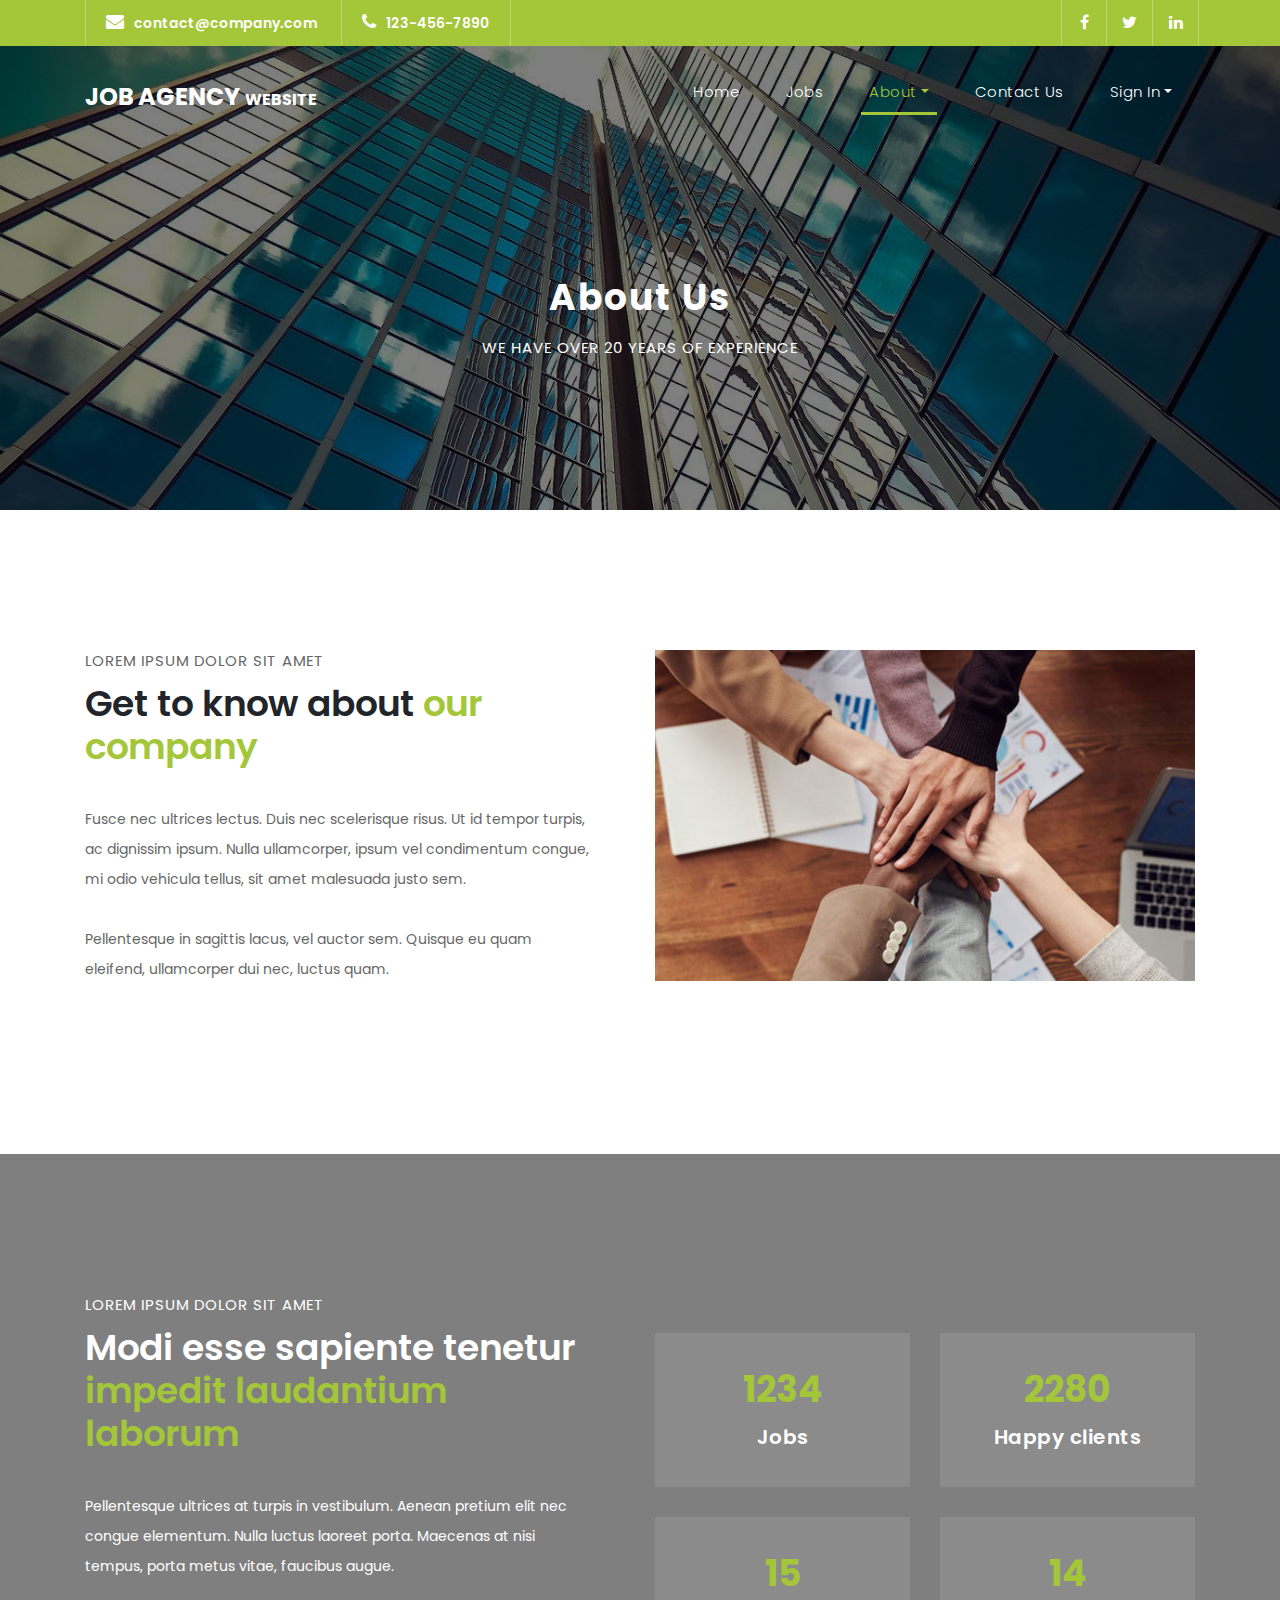
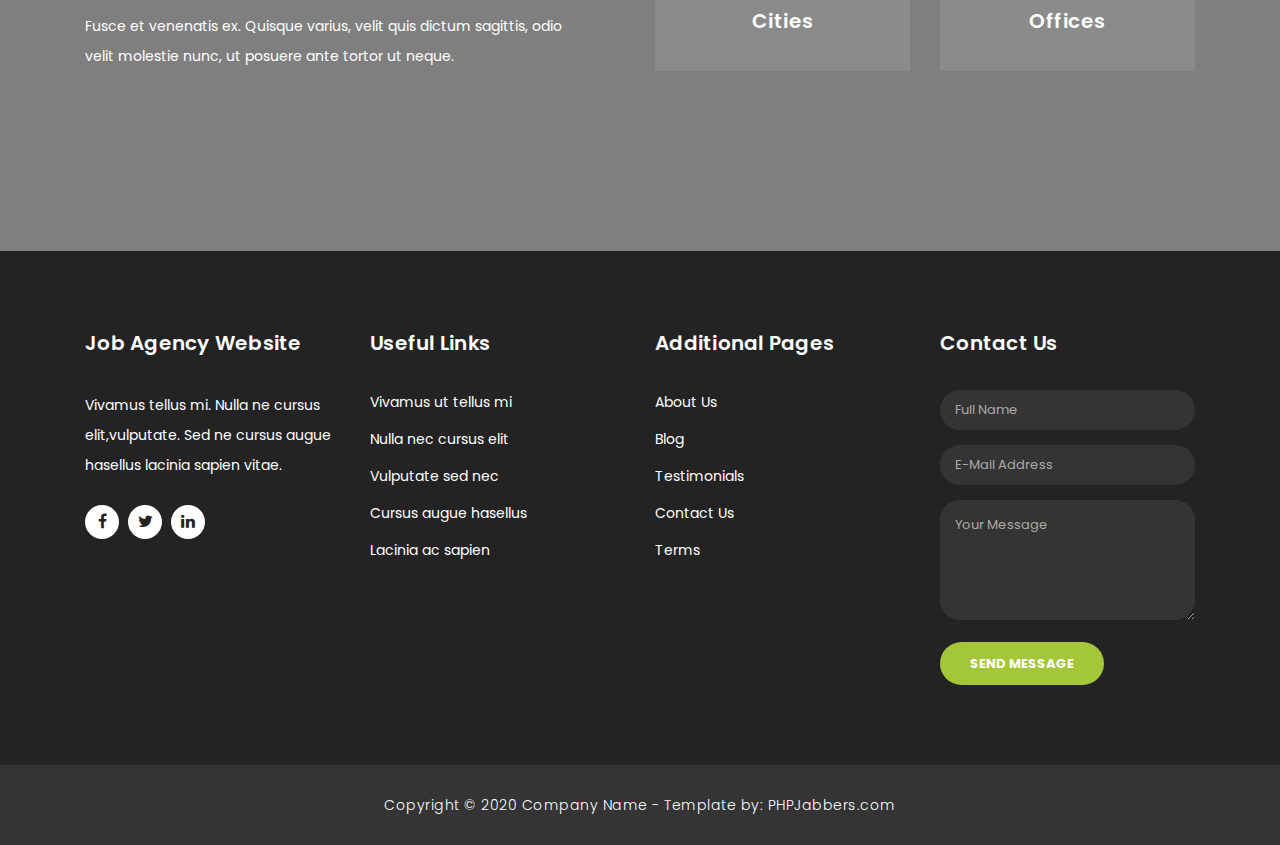
<file: about.html>
<!DOCTYPE html>
<html lang="en">
  <head>
    <meta charset="utf-8" />
    <meta
      name="viewport"
      content="width=device-width, initial-scale=1, shrink-to-fit=no"
    />
    <meta name="description" content="" />
    <meta name="author" content="" />
    <link
      href="https://fonts.googleapis.com/css?family=Poppins:100,200,300,400,500,600,700,800,900&display=swap"
      rel="stylesheet"
    />

    <title>PHPJabbers.com | Free Job Agency Website Template</title>

    <!-- Bootstrap core CSS -->
    <link href="vendor/bootstrap/css/bootstrap.min.css" rel="stylesheet" />
    <!-- CSS only -->
    <link
      href="https://cdn.jsdelivr.net/npm/bootstrap@5.0.1/dist/css/bootstrap.min.css"
      rel="stylesheet"
      integrity="sha384-+0n0xVW2eSR5OomGNYDnhzAbDsOXxcvSN1TPprVMTNDbiYZCxYbOOl7+AMvyTG2x"
      crossorigin="anonymous"
    />

    <!-- Additional CSS Files -->
    <link rel="stylesheet" href="assets/css/fontawesome.css" />
    <link rel="stylesheet" href="assets/css/style.css" />
    <link rel="stylesheet" href="assets/css/owl.css" />
    <link rel="stylesheet" href="./assets/css/signInUp.css" />
  </head>

  <body>
    <!-- ***** Preloader Start ***** -->
    <div id="preloader">
      <div class="jumper">
        <div></div>
        <div></div>
        <div></div>
      </div>
    </div>
    <!-- ***** Preloader End ***** -->

    <!-- Header -->
    <div class="sub-header">
      <div class="container">
        <div class="row">
          <div class="col-md-8 col-xs-12">
            <ul class="left-info">
              <li>
                <a href="#"
                  ><i class="fa fa-envelope"></i>contact@company.com</a
                >
              </li>
              <li>
                <a href="#"><i class="fa fa-phone"></i>123-456-7890</a>
              </li>
            </ul>
          </div>
          <div class="col-md-4">
            <ul class="right-icons">
              <li>
                <a href="#"><i class="fa fa-facebook"></i></a>
              </li>
              <li>
                <a href="#"><i class="fa fa-twitter"></i></a>
              </li>
              <li>
                <a href="#"><i class="fa fa-linkedin"></i></a>
              </li>
            </ul>
          </div>
        </div>
      </div>
    </div>

    <header class="">
      <nav class="navbar navbar-expand-lg">
        <div class="container">
          <a class="navbar-brand" href="index.html"
            ><h2>Job Agency <em> Website</em></h2></a
          >
          <button
            class="navbar-toggler"
            type="button"
            data-toggle="collapse"
            data-target="#navbarResponsive"
            aria-controls="navbarResponsive"
            aria-expanded="false"
            aria-label="Toggle navigation"
          >
            <span class="navbar-toggler-icon"></span>
          </button>
          <div class="collapse navbar-collapse" id="navbarResponsive">
            <ul class="navbar-nav ml-auto">
              <li class="nav-item">
                <a class="nav-link" href="index.html"
                  >Home
                  <span class="sr-only">(current)</span>
                </a>
              </li>
              <li class="nav-item">
                <a class="nav-link" href="jobs.html">Jobs</a>
              </li>
              <li class="nav-item dropdown active">
                <a
                  class="dropdown-toggle nav-link"
                  data-toggle="dropdown"
                  href="#"
                  role="button"
                  aria-haspopup="true"
                  aria-expanded="false"
                  >About</a
                >

                <div class="dropdown-menu">
                  <a class="dropdown-item active" href="about.html">About Us</a>
                  <a class="dropdown-item" href="team.html">Team</a>
                  <a class="dropdown-item" href="blog.html">Blog</a>
                  <a class="dropdown-item" href="testimonials.html"
                    >Testimonials</a
                  >
                  <a class="dropdown-item" href="terms.html">Terms</a>
                </div>
              </li>
              <li class="nav-item">
                <a class="nav-link" href="contact.html">Contact Us</a>
              </li>
              <li class="nav-item dropdown multi-level-dropdown">
                <a
                  href="#"
                  id="menu"
                  data-toggle="dropdown"
                  class="nav-link dropdown-toggle w-100"
                  >Sign In</a
                >
                <ul id="dropDownSignIn" class="dropdown-menu">
                  <li class="dropdown-item">
                    <a href="sign.html" class="dropdown-item">Sign In </a>
                  </li>

                  <li class="dropdown-item">
                    <a href="sign.html" class="dropdown-item">Sign Up </a>
                  </li>
                </ul>
              </li>
            </ul>
          </div>
        </div>
      </nav>
    </header>

    <!-- Page Content -->
    <div class="page-heading header-text">
      <div class="container">
        <div class="row">
          <div class="col-md-12">
            <h1>About Us</h1>
            <span>We have over 20 years of experience</span>
          </div>
        </div>
      </div>
    </div>

    <div class="more-info about-info">
      <div class="container">
        <div class="row">
          <div class="col-md-12">
            <div class="more-info-content">
              <div class="row">
                <div class="col-md-6 align-self-center">
                  <div class="right-content">
                    <span>Lorem ipsum dolor sit amet</span>
                    <h2>Get to know about <em>our company</em></h2>
                    <p>
                      Fusce nec ultrices lectus. Duis nec scelerisque risus. Ut
                      id tempor turpis, ac dignissim ipsum. Nulla ullamcorper,
                      ipsum vel condimentum congue, mi odio vehicula tellus, sit
                      amet malesuada justo sem. <br /><br />Pellentesque in
                      sagittis lacus, vel auctor sem. Quisque eu quam eleifend,
                      ullamcorper dui nec, luctus quam.
                    </p>
                  </div>
                </div>
                <div class="col-md-6">
                  <div class="left-image">
                    <img src="assets/images/about-1-570x350.jpg" alt="" />
                  </div>
                </div>
              </div>
            </div>
          </div>
        </div>
      </div>
    </div>

    <div class="fun-facts">
      <div class="container">
        <div class="row">
          <div class="col-md-6">
            <div class="left-content">
              <span>Lorem ipsum dolor sit amet</span>
              <h2>
                Modi esse sapiente tenetur <em>impedit laudantium laborum</em>
              </h2>
              <p>
                Pellentesque ultrices at turpis in vestibulum. Aenean pretium
                elit nec congue elementum. Nulla luctus laoreet porta. Maecenas
                at nisi tempus, porta metus vitae, faucibus augue.
                <br /><br />Fusce et venenatis ex. Quisque varius, velit quis
                dictum sagittis, odio velit molestie nunc, ut posuere ante
                tortor ut neque.
              </p>
            </div>
          </div>
          <div class="col-md-6 align-self-center">
            <div class="row">
              <div class="col-md-6">
                <div class="count-area-content">
                  <div class="count-digit">1234</div>
                  <div class="count-title">Jobs</div>
                </div>
              </div>
              <div class="col-md-6">
                <div class="count-area-content">
                  <div class="count-digit">2280</div>
                  <div class="count-title">Happy clients</div>
                </div>
              </div>
              <div class="col-md-6">
                <div class="count-area-content">
                  <div class="count-digit">15</div>
                  <div class="count-title">Cities</div>
                </div>
              </div>
              <div class="col-md-6">
                <div class="count-area-content">
                  <div class="count-digit">14</div>
                  <div class="count-title">Offices</div>
                </div>
              </div>
            </div>
          </div>
        </div>
      </div>
    </div>

    <!-- Footer Starts Here -->
    <footer>
      <div class="container">
        <div class="row">
          <div class="col-md-3 footer-item">
            <h4>Job Agency Website</h4>
            <p>
              Vivamus tellus mi. Nulla ne cursus elit,vulputate. Sed ne cursus
              augue hasellus lacinia sapien vitae.
            </p>
            <ul class="social-icons">
              <li>
                <a rel="nofollow" href="#" target="_blank"
                  ><i class="fa fa-facebook"></i
                ></a>
              </li>
              <li>
                <a href="#"><i class="fa fa-twitter"></i></a>
              </li>
              <li>
                <a href="#"><i class="fa fa-linkedin"></i></a>
              </li>
            </ul>
          </div>
          <div class="col-md-3 footer-item">
            <h4>Useful Links</h4>
            <ul class="menu-list">
              <li><a href="#">Vivamus ut tellus mi</a></li>
              <li><a href="#">Nulla nec cursus elit</a></li>
              <li><a href="#">Vulputate sed nec</a></li>
              <li><a href="#">Cursus augue hasellus</a></li>
              <li><a href="#">Lacinia ac sapien</a></li>
            </ul>
          </div>
          <div class="col-md-3 footer-item">
            <h4>Additional Pages</h4>
            <ul class="menu-list">
              <li><a href="#">About Us</a></li>
              <li><a href="#">Blog</a></li>
              <li><a href="#">Testimonials</a></li>
              <li><a href="#">Contact Us</a></li>
              <li><a href="#">Terms</a></li>
            </ul>
          </div>
          <div class="col-md-3 footer-item last-item">
            <h4>Contact Us</h4>
            <div class="contact-form">
              <form id="contact footer-contact" action="" method="post">
                <div class="row">
                  <div class="col-lg-12 col-md-12 col-sm-12">
                    <fieldset>
                      <input
                        name="name"
                        type="text"
                        class="form-control"
                        id="name"
                        placeholder="Full Name"
                        required=""
                      />
                    </fieldset>
                  </div>
                  <div class="col-lg-12 col-md-12 col-sm-12">
                    <fieldset>
                      <input
                        name="email"
                        type="text"
                        class="form-control"
                        id="email"
                        pattern="[^ @]*@[^ @]*"
                        placeholder="E-Mail Address"
                        required=""
                      />
                    </fieldset>
                  </div>
                  <div class="col-lg-12">
                    <fieldset>
                      <textarea
                        name="message"
                        rows="6"
                        class="form-control"
                        id="message"
                        placeholder="Your Message"
                        required=""
                      ></textarea>
                    </fieldset>
                  </div>
                  <div class="col-lg-12">
                    <fieldset>
                      <button
                        type="submit"
                        id="form-submit"
                        class="filled-button"
                      >
                        Send Message
                      </button>
                    </fieldset>
                  </div>
                </div>
              </form>
            </div>
          </div>
        </div>
      </div>
    </footer>

    <div class="sub-footer">
      <div class="container">
        <div class="row">
          <div class="col-md-12">
            <p>
              Copyright © 2020 Company Name - Template by:
              <a href="https://www.phpjabbers.com/">PHPJabbers.com</a>
            </p>
          </div>
        </div>
      </div>
    </div>

    <!-- Bootstrap core JavaScript -->
    <script src="vendor/jquery/jquery.min.js"></script>
    <script src="vendor/bootstrap/js/bootstrap.bundle.min.js"></script>
    <!-- JavaScript Bundle with Popper -->
    <script
      src="https://cdn.jsdelivr.net/npm/bootstrap@5.0.1/dist/js/bootstrap.bundle.min.js"
      integrity="sha384-gtEjrD/SeCtmISkJkNUaaKMoLD0//ElJ19smozuHV6z3Iehds+3Ulb9Bn9Plx0x4"
      crossorigin="anonymous"
    ></script>

    <!-- Additional Scripts -->
    <script src="assets/js/custom.js"></script>
    <script src="assets/js/owl.js"></script>
    <script src="assets/js/slick.js"></script>
    <script src="assets/js/accordions.js"></script>
    <script src="assets/js/extra.js"></script>

    <script language="text/Javascript">
      cleared[0] = cleared[1] = cleared[2] = 0; //set a cleared flag for each field
      function clearField(t) {
        //declaring the array outside of the
        if (!cleared[t.id]) {
          // function makes it static and global
          cleared[t.id] = 1; // you could use true and false, but that's more typing
          t.value = ""; // with more chance of typos
          t.style.color = "#fff";
        }
      }
    </script>
  </body>
</html>
</file>
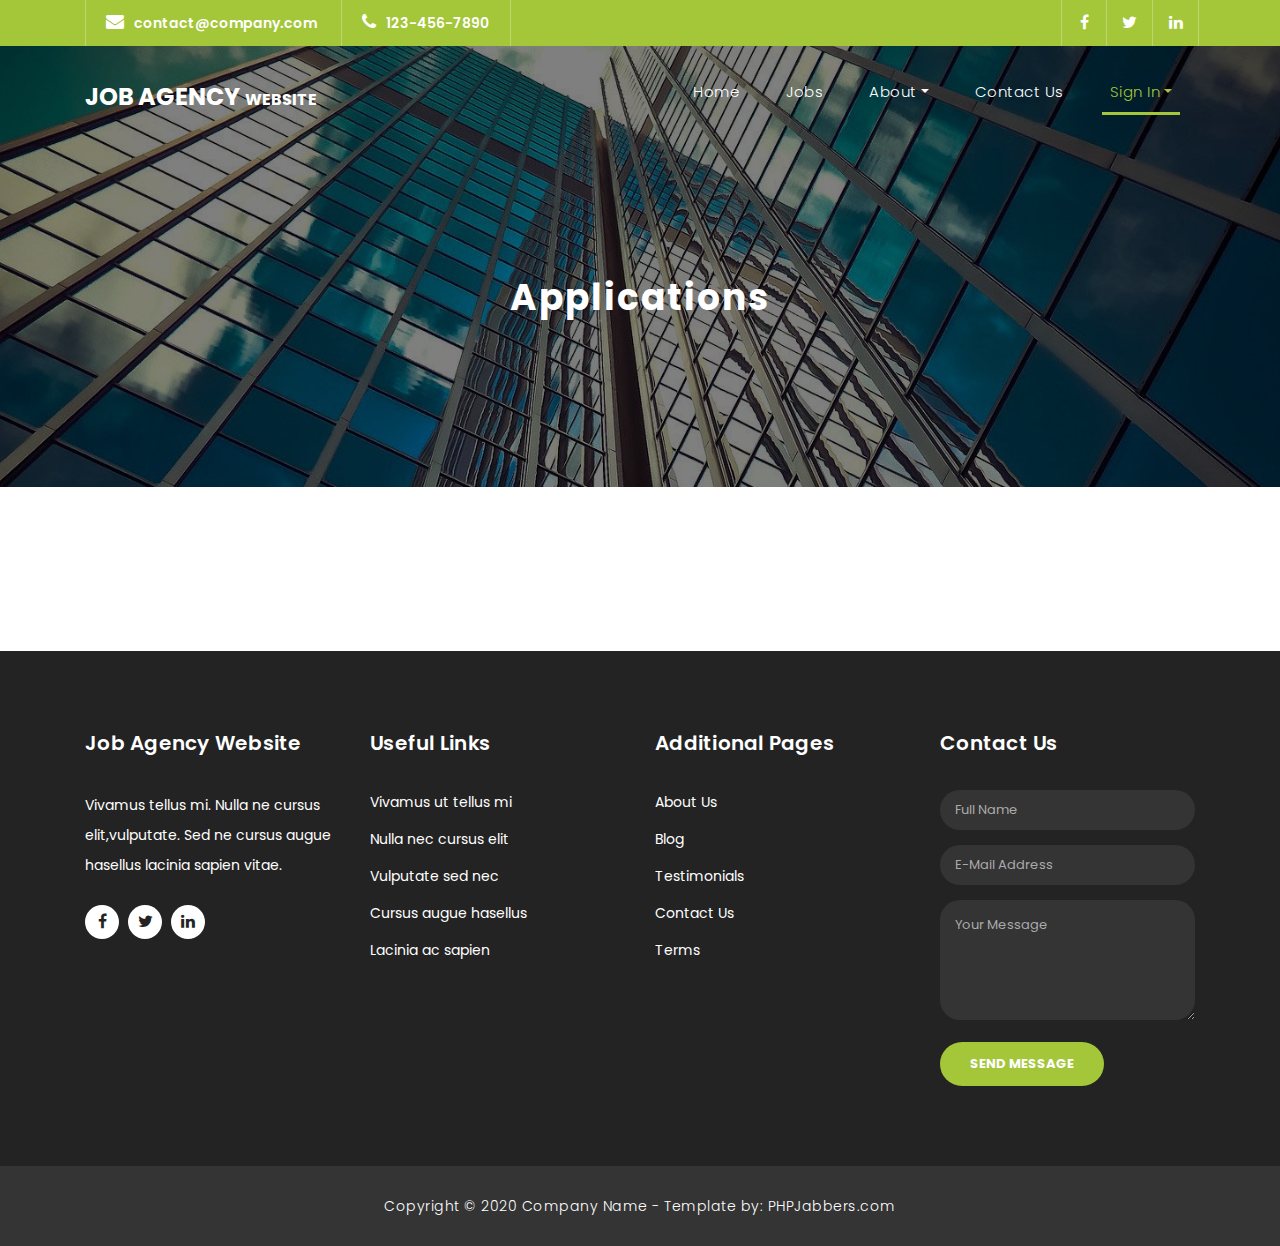
<file: applications.html>
<!DOCTYPE html>
<html lang="en">
  <head>
    <meta charset="utf-8" />
    <meta
      name="viewport"
      content="width=device-width, initial-scale=1, shrink-to-fit=no"
    />
    <meta name="description" content="" />
    <meta name="author" content="" />
    <link
      href="https://fonts.googleapis.com/css?family=Poppins:100,200,300,400,500,600,700,800,900&display=swap"
      rel="stylesheet"
    />

    <title>PHPJabbers.com | Free Job Agency Website Template</title>

    <!-- Bootstrap core CSS -->
    <link href="vendor/bootstrap/css/bootstrap.min.css" rel="stylesheet" />
    <!-- CSS only -->
    <link
      href="https://cdn.jsdelivr.net/npm/bootstrap@5.0.1/dist/css/bootstrap.min.css"
      rel="stylesheet"
      integrity="sha384-+0n0xVW2eSR5OomGNYDnhzAbDsOXxcvSN1TPprVMTNDbiYZCxYbOOl7+AMvyTG2x"
      crossorigin="anonymous"
    />

    <!-- Additional CSS Files -->
    <link rel="stylesheet" href="assets/css/fontawesome.css" />
    <link rel="stylesheet" href="assets/css/style.css" />
    <link rel="stylesheet" href="assets/css/owl.css" />
    <link rel="stylesheet" href="assets/css/myOffers.css" />
  </head>

  <body>
    <!-- ***** Preloader Start ***** -->
    <div id="preloader">
      <div class="jumper">
        <div></div>
        <div></div>
        <div></div>
      </div>
    </div>
    <!-- ***** Preloader End ***** -->

    <!-- Header -->
    <div class="sub-header">
      <div class="container">
        <div class="row">
          <div class="col-md-8 col-xs-12">
            <ul class="left-info">
              <li>
                <a href="#"
                  ><i class="fa fa-envelope"></i>contact@company.com</a
                >
              </li>
              <li>
                <a href="#"><i class="fa fa-phone"></i>123-456-7890</a>
              </li>
            </ul>
          </div>
          <div class="col-md-4">
            <ul class="right-icons">
              <li>
                <a href="#"><i class="fa fa-facebook"></i></a>
              </li>
              <li>
                <a href="#"><i class="fa fa-twitter"></i></a>
              </li>
              <li>
                <a href="#"><i class="fa fa-linkedin"></i></a>
              </li>
            </ul>
          </div>
        </div>
      </div>
    </div>

    <header class="">
      <nav class="navbar navbar-expand-lg">
        <div class="container">
          <a class="navbar-brand" href="index.html"
            ><h2>Job Agency <em> Website</em></h2></a
          >
          <button
            class="navbar-toggler"
            type="button"
            data-toggle="collapse"
            data-target="#navbarResponsive"
            aria-controls="navbarResponsive"
            aria-expanded="false"
            aria-label="Toggle navigation"
          >
            <span class="navbar-toggler-icon"></span>
          </button>
          <div class="collapse navbar-collapse" id="navbarResponsive">
            <ul class="navbar-nav ml-auto">
              <li class="nav-item">
                <a class="nav-link" href="index.html"
                  >Home
                  <span class="sr-only">(current)</span>
                </a>
              </li>
              <li class="nav-item">
                <a class="nav-link" href="jobs.html">Jobs</a>
              </li>
              <li class="nav-item dropdown">
                <a
                  class="dropdown-toggle nav-link"
                  data-toggle="dropdown"
                  href="#"
                  role="button"
                  aria-haspopup="true"
                  aria-expanded="false"
                  >About</a
                >

                <div class="dropdown-menu">
                  <a class="dropdown-item" href="about.html">About Us</a>
                  <a class="dropdown-item" href="team.html">Team</a>
                  <a class="dropdown-item" href="blog.html">Blog</a>
                  <a class="dropdown-item" href="testimonials.html"
                    >Testimonials</a
                  >
                  <a class="dropdown-item" href="terms.html">Terms</a>
                </div>
              </li>
              <li class="nav-item">
                <a class="nav-link" href="contact.html">Contact Us</a>
              </li>
              <li class="nav-item dropdown multi-level-dropdown active">
                <a
                  href="#"
                  id="menu"
                  data-toggle="dropdown"
                  class="nav-link dropdown-toggle w-100"
                  >Sign In</a
                >
                <ul id="dropDownSignIn" class="dropdown-menu"></ul>
              </li>
            </ul>
          </div>
        </div>
      </nav>
    </header>

    <!-- Page Content -->
    <div class="page-heading header-text">
      <div class="container">
        <div class="row">
          <div class="col-md-12">
            <h1 id="sign-title">Applications</h1>
          </div>
        </div>
      </div>
    </div>
    <h3 id="offerTitle"></h3>

    <div class="more-info about-info">
      <br />
      <div class="container">
        <div class="more-info-content row">
          <div id="formContent" class="right-content">
            <table id="applications" class="col"></table>
            <a href="" id="file" style="display: none"></a>
          </div>
        </div>
      </div>
    </div>

    <!-- Footer Starts Here -->
    <footer>
      <div class="container">
        <div class="row">
          <div class="col-md-3 footer-item">
            <h4>Job Agency Website</h4>
            <p>
              Vivamus tellus mi. Nulla ne cursus elit,vulputate. Sed ne cursus
              augue hasellus lacinia sapien vitae.
            </p>
            <ul class="social-icons">
              <li>
                <a rel="nofollow" href="#" target="_blank"
                  ><i class="fa fa-facebook"></i
                ></a>
              </li>
              <li>
                <a href="#"><i class="fa fa-twitter"></i></a>
              </li>
              <li>
                <a href="#"><i class="fa fa-linkedin"></i></a>
              </li>
            </ul>
          </div>
          <div class="col-md-3 footer-item">
            <h4>Useful Links</h4>
            <ul class="menu-list">
              <li><a href="#">Vivamus ut tellus mi</a></li>
              <li><a href="#">Nulla nec cursus elit</a></li>
              <li><a href="#">Vulputate sed nec</a></li>
              <li><a href="#">Cursus augue hasellus</a></li>
              <li><a href="#">Lacinia ac sapien</a></li>
            </ul>
          </div>
          <div class="col-md-3 footer-item">
            <h4>Additional Pages</h4>
            <ul class="menu-list">
              <li><a href="#">About Us</a></li>
              <li><a href="#">Blog</a></li>
              <li><a href="#">Testimonials</a></li>
              <li><a href="#">Contact Us</a></li>
              <li><a href="#">Terms</a></li>
            </ul>
          </div>
          <div class="col-md-3 footer-item last-item">
            <h4>Contact Us</h4>
            <div class="contact-form">
              <form id="contact footer-contact" action="" method="post">
                <div class="row">
                  <div class="col-lg-12 col-md-12 col-sm-12">
                    <fieldset>
                      <input
                        name="name"
                        type="text"
                        class="form-control"
                        id="name"
                        placeholder="Full Name"
                        required=""
                      />
                    </fieldset>
                  </div>
                  <div class="col-lg-12 col-md-12 col-sm-12">
                    <fieldset>
                      <input
                        name="email"
                        type="text"
                        class="form-control"
                        id="email"
                        pattern="[^ @]*@[^ @]*"
                        placeholder="E-Mail Address"
                        required=""
                      />
                    </fieldset>
                  </div>
                  <div class="col-lg-12">
                    <fieldset>
                      <textarea
                        name="message"
                        rows="6"
                        class="form-control"
                        id="message"
                        placeholder="Your Message"
                        required=""
                      ></textarea>
                    </fieldset>
                  </div>
                  <div class="col-lg-12">
                    <fieldset>
                      <button
                        type="submit"
                        id="form-submit"
                        class="filled-button"
                      >
                        Send Message
                      </button>
                    </fieldset>
                  </div>
                </div>
              </form>
            </div>
          </div>
        </div>
      </div>
    </footer>

    <div class="sub-footer">
      <div class="container">
        <div class="row">
          <div class="col-md-12">
            <p>
              Copyright © 2020 Company Name - Template by:
              <a href="https://www.phpjabbers.com/">PHPJabbers.com</a>
            </p>
          </div>
        </div>
      </div>
    </div>

    <!-- Bootstrap core JavaScript -->
    <script src="vendor/jquery/jquery.min.js"></script>
    <script src="vendor/bootstrap/js/bootstrap.bundle.min.js"></script>
    <!-- JavaScript Bundle with Popper -->
    <script
      src="https://cdn.jsdelivr.net/npm/bootstrap@5.0.1/dist/js/bootstrap.bundle.min.js"
      integrity="sha384-gtEjrD/SeCtmISkJkNUaaKMoLD0//ElJ19smozuHV6z3Iehds+3Ulb9Bn9Plx0x4"
      crossorigin="anonymous"
    ></script>

    <!-- Additional Scripts -->
    <script src="assets/js/custom.js"></script>
    <script src="assets/js/owl.js"></script>
    <script src="assets/js/slick.js"></script>
    <script src="assets/js/accordions.js"></script>
    <script src="assets/js/extra.js"></script>
    <script src="assets/js/applications.js"></script>

    <script language="text/Javascript">
      cleared[0] = cleared[1] = cleared[2] = 0; //set a cleared flag for each field
      function clearField(t) {
        //declaring the array outside of the
        if (!cleared[t.id]) {
          // function makes it static and global
          cleared[t.id] = 1; // you could use true and false, but that's more typing
          t.value = ""; // with more chance of typos
          t.style.color = "#fff";
        }
      }
    </script>
  </body>
</html>
</file>
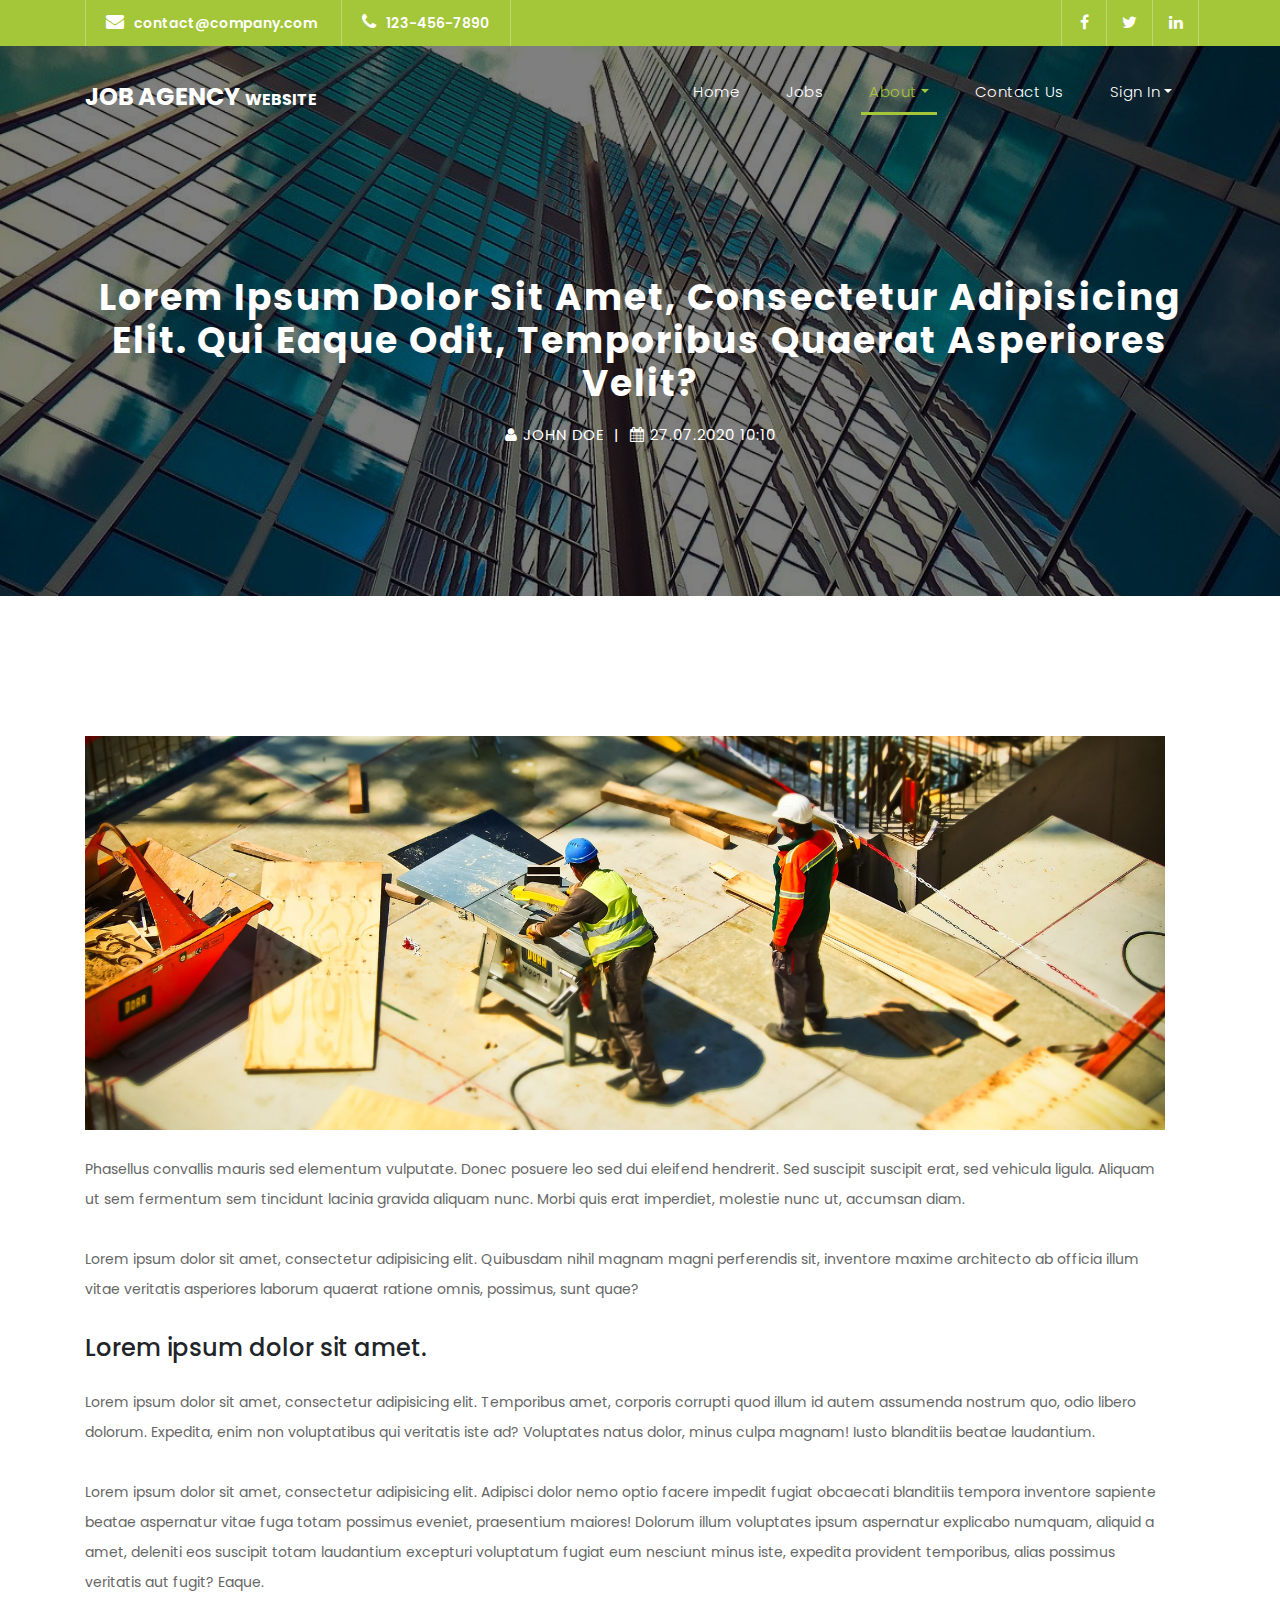
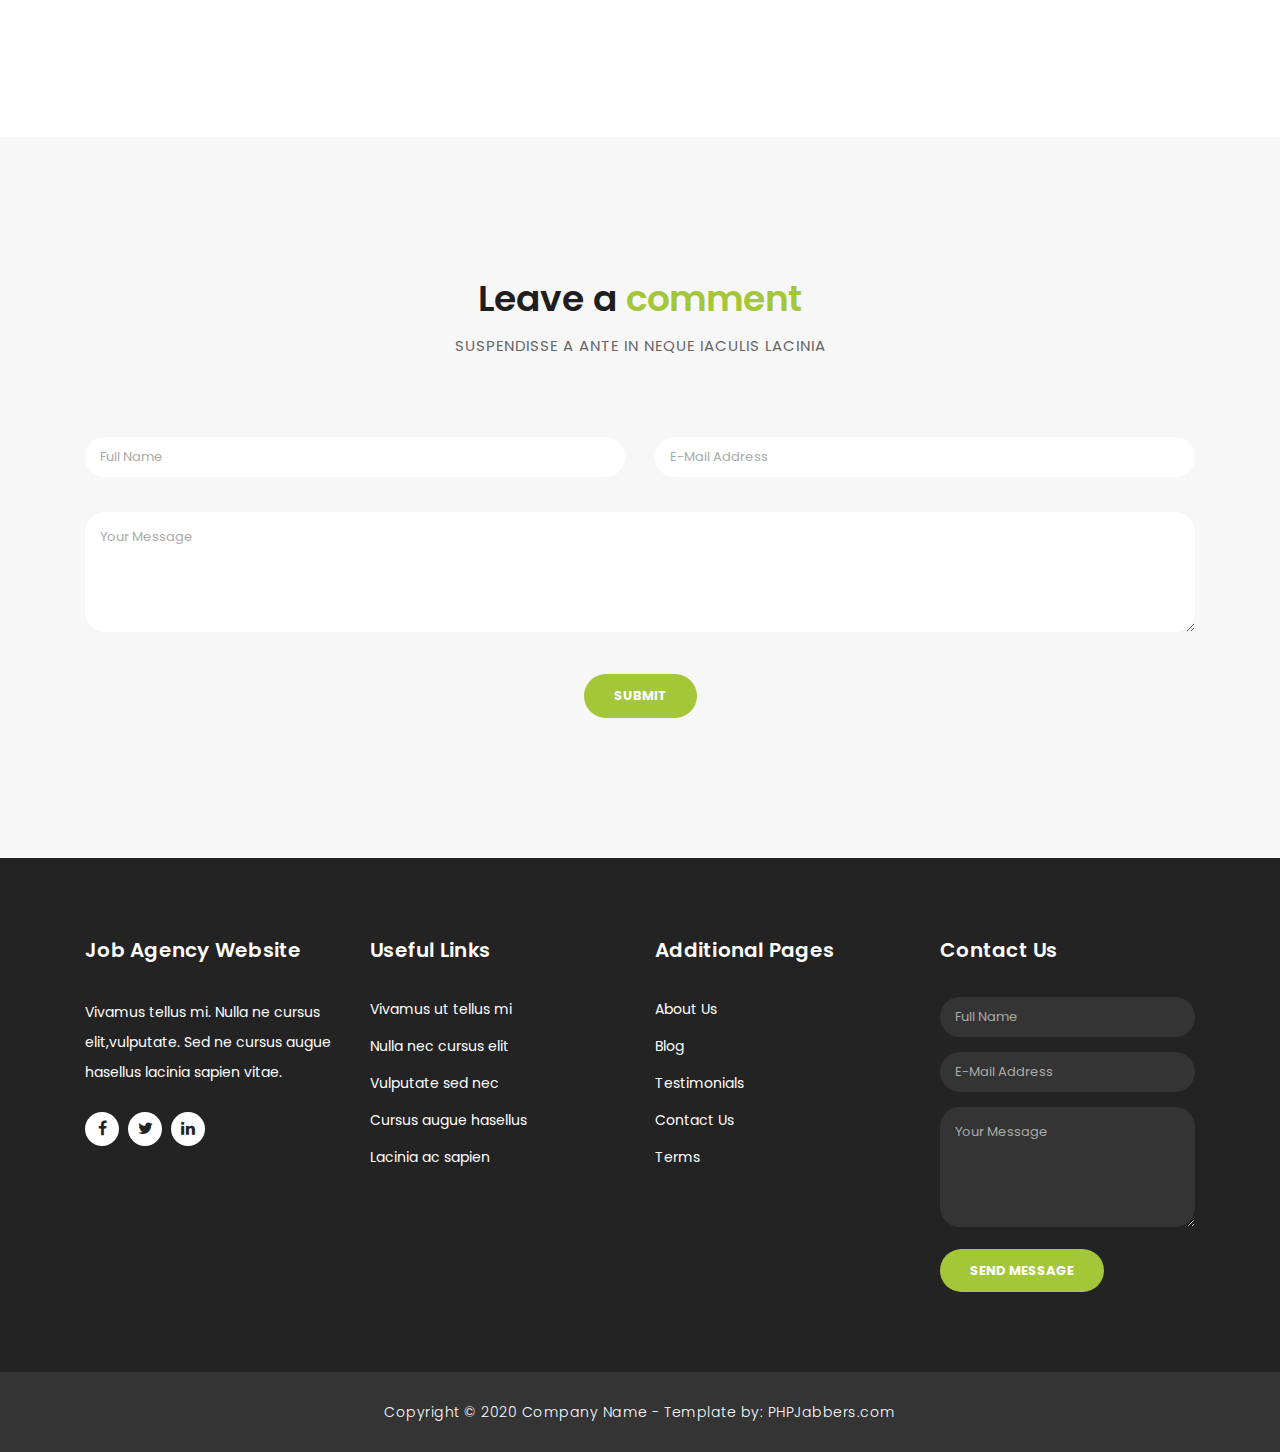
<file: blog-details.html>
<!DOCTYPE html>
<html lang="en">
  <head>
    <meta charset="utf-8" />
    <meta
      name="viewport"
      content="width=device-width, initial-scale=1, shrink-to-fit=no"
    />
    <meta name="description" content="" />
    <meta name="author" content="" />
    <link
      href="https://fonts.googleapis.com/css?family=Poppins:100,200,300,400,500,600,700,800,900&display=swap"
      rel="stylesheet"
    />

    <title>PHPJabbers.com | Free Job Agency Website Template</title>

    <!-- Bootstrap core CSS -->
    <link href="vendor/bootstrap/css/bootstrap.min.css" rel="stylesheet" />
    <!-- CSS only -->
    <link
      href="https://cdn.jsdelivr.net/npm/bootstrap@5.0.1/dist/css/bootstrap.min.css"
      rel="stylesheet"
      integrity="sha384-+0n0xVW2eSR5OomGNYDnhzAbDsOXxcvSN1TPprVMTNDbiYZCxYbOOl7+AMvyTG2x"
      crossorigin="anonymous"
    />

    <!-- Additional CSS Files -->
    <link rel="stylesheet" href="assets/css/fontawesome.css" />
    <link rel="stylesheet" href="assets/css/style.css" />
    <link rel="stylesheet" href="assets/css/owl.css" />
    <link rel="stylesheet" href="./assets/css/signInUp.css" />
  </head>

  <body>
    <!-- ***** Preloader Start ***** -->
    <div id="preloader">
      <div class="jumper">
        <div></div>
        <div></div>
        <div></div>
      </div>
    </div>
    <!-- ***** Preloader End ***** -->

    <!-- Header -->
    <div class="sub-header">
      <div class="container">
        <div class="row">
          <div class="col-md-8 col-xs-12">
            <ul class="left-info">
              <li>
                <a href="#"
                  ><i class="fa fa-envelope"></i>contact@company.com</a
                >
              </li>
              <li>
                <a href="#"><i class="fa fa-phone"></i>123-456-7890</a>
              </li>
            </ul>
          </div>
          <div class="col-md-4">
            <ul class="right-icons">
              <li>
                <a href="#"><i class="fa fa-facebook"></i></a>
              </li>
              <li>
                <a href="#"><i class="fa fa-twitter"></i></a>
              </li>
              <li>
                <a href="#"><i class="fa fa-linkedin"></i></a>
              </li>
            </ul>
          </div>
        </div>
      </div>
    </div>

    <header class="">
      <nav class="navbar navbar-expand-lg">
        <div class="container">
          <a class="navbar-brand" href="index.html"
            ><h2>Job Agency <em> Website</em></h2></a
          >
          <button
            class="navbar-toggler"
            type="button"
            data-toggle="collapse"
            data-target="#navbarResponsive"
            aria-controls="navbarResponsive"
            aria-expanded="false"
            aria-label="Toggle navigation"
          >
            <span class="navbar-toggler-icon"></span>
          </button>
          <div class="collapse navbar-collapse" id="navbarResponsive">
            <ul class="navbar-nav ml-auto">
              <li class="nav-item">
                <a class="nav-link" href="index.html"
                  >Home
                  <span class="sr-only">(current)</span>
                </a>
              </li>
              <li class="nav-item">
                <a class="nav-link" href="jobs.html">Jobs</a>
              </li>
              <li class="nav-item dropdown active">
                <a
                  class="dropdown-toggle nav-link"
                  data-toggle="dropdown"
                  href="#"
                  role="button"
                  aria-haspopup="true"
                  aria-expanded="false"
                  >About</a
                >

                <div class="dropdown-menu">
                  <a class="dropdown-item" href="about.html">About Us</a>
                  <a class="dropdown-item" href="team.html">Team</a>
                  <a class="dropdown-item active" href="blog.html">Blog</a>
                  <a class="dropdown-item" href="testimonials.html"
                    >Testimonials</a
                  >
                  <a class="dropdown-item" href="terms.html">Terms</a>
                </div>
              </li>
              <li class="nav-item">
                <a class="nav-link" href="contact.html">Contact Us</a>
              </li>
              <li class="nav-item dropdown multi-level-dropdown">
                <a
                  href="#"
                  id="menu"
                  data-toggle="dropdown"
                  class="nav-link dropdown-toggle w-100"
                  >Sign In</a
                >
                <ul id="dropDownSignIn" class="dropdown-menu">
                  <li class="dropdown-item">
                    <a href="sign.html" class="dropdown-item">Sign In </a>
                  </li>

                  <li class="dropdown-item">
                    <a href="sign.html" class="dropdown-item">Sign Up </a>
                  </li>
                </ul>
              </li>
            </ul>
          </div>
        </div>
      </nav>
    </header>

    <!-- Page Content -->
    <div class="page-heading header-text">
      <div class="container">
        <div class="row">
          <div class="col-md-12">
            <h1>
              Lorem ipsum dolor sit amet, consectetur adipisicing elit. Qui
              eaque odit, temporibus quaerat asperiores velit?
            </h1>
            <span
              ><i class="fa fa-user"></i> John Doe &nbsp;|&nbsp;
              <i class="fa fa-calendar"></i> 27.07.2020 10:10</span
            >
          </div>
        </div>
      </div>
    </div>

    <div class="more-info about-info">
      <div class="container">
        <div class="more-info-content">
          <div class="right-content">
            <div>
              <img
                src="assets/images/blog-image-fullscren-1-1920x700.jpg"
                class="img-fluid"
                alt=""
              />
            </div>
            <br />
            <p>
              Phasellus convallis mauris sed elementum vulputate. Donec posuere
              leo sed dui eleifend hendrerit. Sed suscipit suscipit erat, sed
              vehicula ligula. Aliquam ut sem fermentum sem tincidunt lacinia
              gravida aliquam nunc. Morbi quis erat imperdiet, molestie nunc ut,
              accumsan diam.
            </p>

            <p>
              Lorem ipsum dolor sit amet, consectetur adipisicing elit.
              Quibusdam nihil magnam magni perferendis sit, inventore maxime
              architecto ab officia illum vitae veritatis asperiores laborum
              quaerat ratione omnis, possimus, sunt quae?
            </p>

            <h4>Lorem ipsum dolor sit amet.</h4>

            <br />

            <p>
              Lorem ipsum dolor sit amet, consectetur adipisicing elit.
              Temporibus amet, corporis corrupti quod illum id autem assumenda
              nostrum quo, odio libero dolorum. Expedita, enim non voluptatibus
              qui veritatis iste ad? Voluptates natus dolor, minus culpa magnam!
              Iusto blanditiis beatae laudantium.
            </p>

            <p>
              Lorem ipsum dolor sit amet, consectetur adipisicing elit. Adipisci
              dolor nemo optio facere impedit fugiat obcaecati blanditiis
              tempora inventore sapiente beatae aspernatur vitae fuga totam
              possimus eveniet, praesentium maiores! Dolorum illum voluptates
              ipsum aspernatur explicabo numquam, aliquid a amet, deleniti eos
              suscipit totam laudantium excepturi voluptatum fugiat eum nesciunt
              minus iste, expedita provident temporibus, alias possimus
              veritatis aut fugit? Eaque.
            </p>
          </div>
        </div>
      </div>
    </div>

    <div class="callback-form contact-us">
      <div class="container">
        <div class="row">
          <div class="col-md-12">
            <div class="section-heading">
              <h2>Leave a <em>comment</em></h2>
              <span>Suspendisse a ante in neque iaculis lacinia</span>
            </div>
          </div>
          <div class="col-md-12">
            <div class="contact-form">
              <form id="contact" action="" method="get">
                <div class="row">
                  <div class="col-lg-6 col-md-12 col-sm-12">
                    <fieldset>
                      <input
                        name="name"
                        type="text"
                        class="form-control"
                        id="name"
                        placeholder="Full Name"
                        required=""
                      />
                    </fieldset>
                  </div>
                  <div class="col-lg-6 col-md-12 col-sm-12">
                    <fieldset>
                      <input
                        name="email"
                        type="text"
                        class="form-control"
                        id="email"
                        pattern="[^ @]*@[^ @]*"
                        placeholder="E-Mail Address"
                        required=""
                      />
                    </fieldset>
                  </div>
                  <div class="col-lg-12">
                    <fieldset>
                      <textarea
                        name="message"
                        rows="6"
                        class="form-control"
                        id="message"
                        placeholder="Your Message"
                        required=""
                      ></textarea>
                    </fieldset>
                  </div>
                  <div class="col-lg-12">
                    <fieldset>
                      <button
                        type="submit"
                        id="form-submit"
                        class="filled-button"
                      >
                        Submit
                      </button>
                    </fieldset>
                  </div>
                </div>
              </form>
            </div>
          </div>
        </div>
      </div>
    </div>

    <!-- Footer Starts Here -->
    <footer>
      <div class="container">
        <div class="row">
          <div class="col-md-3 footer-item">
            <h4>Job Agency Website</h4>
            <p>
              Vivamus tellus mi. Nulla ne cursus elit,vulputate. Sed ne cursus
              augue hasellus lacinia sapien vitae.
            </p>
            <ul class="social-icons">
              <li>
                <a rel="nofollow" href="#" target="_blank"
                  ><i class="fa fa-facebook"></i
                ></a>
              </li>
              <li>
                <a href="#"><i class="fa fa-twitter"></i></a>
              </li>
              <li>
                <a href="#"><i class="fa fa-linkedin"></i></a>
              </li>
            </ul>
          </div>
          <div class="col-md-3 footer-item">
            <h4>Useful Links</h4>
            <ul class="menu-list">
              <li><a href="#">Vivamus ut tellus mi</a></li>
              <li><a href="#">Nulla nec cursus elit</a></li>
              <li><a href="#">Vulputate sed nec</a></li>
              <li><a href="#">Cursus augue hasellus</a></li>
              <li><a href="#">Lacinia ac sapien</a></li>
            </ul>
          </div>
          <div class="col-md-3 footer-item">
            <h4>Additional Pages</h4>
            <ul class="menu-list">
              <li><a href="#">About Us</a></li>
              <li><a href="#">Blog</a></li>
              <li><a href="#">Testimonials</a></li>
              <li><a href="#">Contact Us</a></li>
              <li><a href="#">Terms</a></li>
            </ul>
          </div>
          <div class="col-md-3 footer-item last-item">
            <h4>Contact Us</h4>
            <div class="contact-form">
              <form id="contact footer-contact" action="" method="post">
                <div class="row">
                  <div class="col-lg-12 col-md-12 col-sm-12">
                    <fieldset>
                      <input
                        name="name"
                        type="text"
                        class="form-control"
                        id="name"
                        placeholder="Full Name"
                        required=""
                      />
                    </fieldset>
                  </div>
                  <div class="col-lg-12 col-md-12 col-sm-12">
                    <fieldset>
                      <input
                        name="email"
                        type="text"
                        class="form-control"
                        id="email"
                        pattern="[^ @]*@[^ @]*"
                        placeholder="E-Mail Address"
                        required=""
                      />
                    </fieldset>
                  </div>
                  <div class="col-lg-12">
                    <fieldset>
                      <textarea
                        name="message"
                        rows="6"
                        class="form-control"
                        id="message"
                        placeholder="Your Message"
                        required=""
                      ></textarea>
                    </fieldset>
                  </div>
                  <div class="col-lg-12">
                    <fieldset>
                      <button
                        type="submit"
                        id="form-submit"
                        class="filled-button"
                      >
                        Send Message
                      </button>
                    </fieldset>
                  </div>
                </div>
              </form>
            </div>
          </div>
        </div>
      </div>
    </footer>

    <div class="sub-footer">
      <div class="container">
        <div class="row">
          <div class="col-md-12">
            <p>
              Copyright © 2020 Company Name - Template by:
              <a href="https://www.phpjabbers.com/">PHPJabbers.com</a>
            </p>
          </div>
        </div>
      </div>
    </div>

    <!-- Modal -->
    <div
      class="modal fade"
      id="exampleModal"
      tabindex="-1"
      role="dialog"
      aria-labelledby="exampleModalLabel"
      aria-hidden="true"
      style="margin-top: 70px"
    >
      <div class="modal-dialog modal-lg" role="document">
        <div class="modal-content">
          <div class="modal-header">
            <h5 class="modal-title" id="exampleModalLabel">Book Now</h5>
            <button
              type="button"
              class="close"
              data-dismiss="modal"
              aria-label="Close"
            >
              <span aria-hidden="true">&times;</span>
            </button>
          </div>
          <div class="modal-body">
            <form action="#" id="contact">
              <div class="row">
                <div class="col-md-6">
                  <div class="form-group">
                    <fieldset>
                      <input
                        type="text"
                        class="form-control"
                        placeholder="Pick-up location"
                        required=""
                      />
                    </fieldset>
                  </div>
                </div>

                <div class="col-md-6">
                  <div class="form-group">
                    <fieldset>
                      <input
                        type="text"
                        class="form-control"
                        placeholder="Return location"
                        required=""
                      />
                    </fieldset>
                  </div>
                </div>
              </div>

              <div class="row">
                <div class="col-md-6">
                  <div class="form-group">
                    <fieldset>
                      <input
                        type="text"
                        class="form-control"
                        placeholder="Pick-up date/time"
                        required=""
                      />
                    </fieldset>
                  </div>
                </div>

                <div class="col-md-6">
                  <div class="form-group">
                    <fieldset>
                      <input
                        type="text"
                        class="form-control"
                        placeholder="Return date/time"
                        required=""
                      />
                    </fieldset>
                  </div>
                </div>
              </div>

              <div class="form-group">
                <fieldset>
                  <input
                    type="text"
                    class="form-control"
                    placeholder="Enter full name"
                    required=""
                  />
                </fieldset>
              </div>

              <div class="row">
                <div class="col-md-6">
                  <div class="form-group">
                    <fieldset>
                      <input
                        type="text"
                        class="form-control"
                        placeholder="Enter email address"
                        required=""
                      />
                    </fieldset>
                  </div>
                </div>

                <div class="col-md-6">
                  <div class="form-group">
                    <fieldset>
                      <input
                        type="text"
                        class="form-control"
                        placeholder="Enter phone"
                        required=""
                      />
                    </fieldset>
                  </div>
                </div>
              </div>
            </form>
          </div>
          <div class="modal-footer">
            <button
              type="button"
              class="btn btn-secondary"
              data-dismiss="modal"
            >
              Cancel
            </button>
            <button type="button" class="btn btn-primary">Book Now</button>
          </div>
        </div>
      </div>
    </div>

    <!-- Bootstrap core JavaScript -->
    <script src="vendor/jquery/jquery.min.js"></script>
    <script src="vendor/bootstrap/js/bootstrap.bundle.min.js"></script>
    <!-- JavaScript Bundle with Popper -->
    <script
      src="https://cdn.jsdelivr.net/npm/bootstrap@5.0.1/dist/js/bootstrap.bundle.min.js"
      integrity="sha384-gtEjrD/SeCtmISkJkNUaaKMoLD0//ElJ19smozuHV6z3Iehds+3Ulb9Bn9Plx0x4"
      crossorigin="anonymous"
    ></script>

    <!-- Additional Scripts -->
    <script src="assets/js/custom.js"></script>
    <script src="assets/js/owl.js"></script>
    <script src="assets/js/slick.js"></script>
    <script src="assets/js/accordions.js"></script>
    <script src="assets/js/extra.js"></script>

    <script language="text/Javascript">
      cleared[0] = cleared[1] = cleared[2] = 0; //set a cleared flag for each field
      function clearField(t) {
        //declaring the array outside of the
        if (!cleared[t.id]) {
          // function makes it static and global
          cleared[t.id] = 1; // you could use true and false, but that's more typing
          t.value = ""; // with more chance of typos
          t.style.color = "#fff";
        }
      }
    </script>
  </body>
</html>
</file>
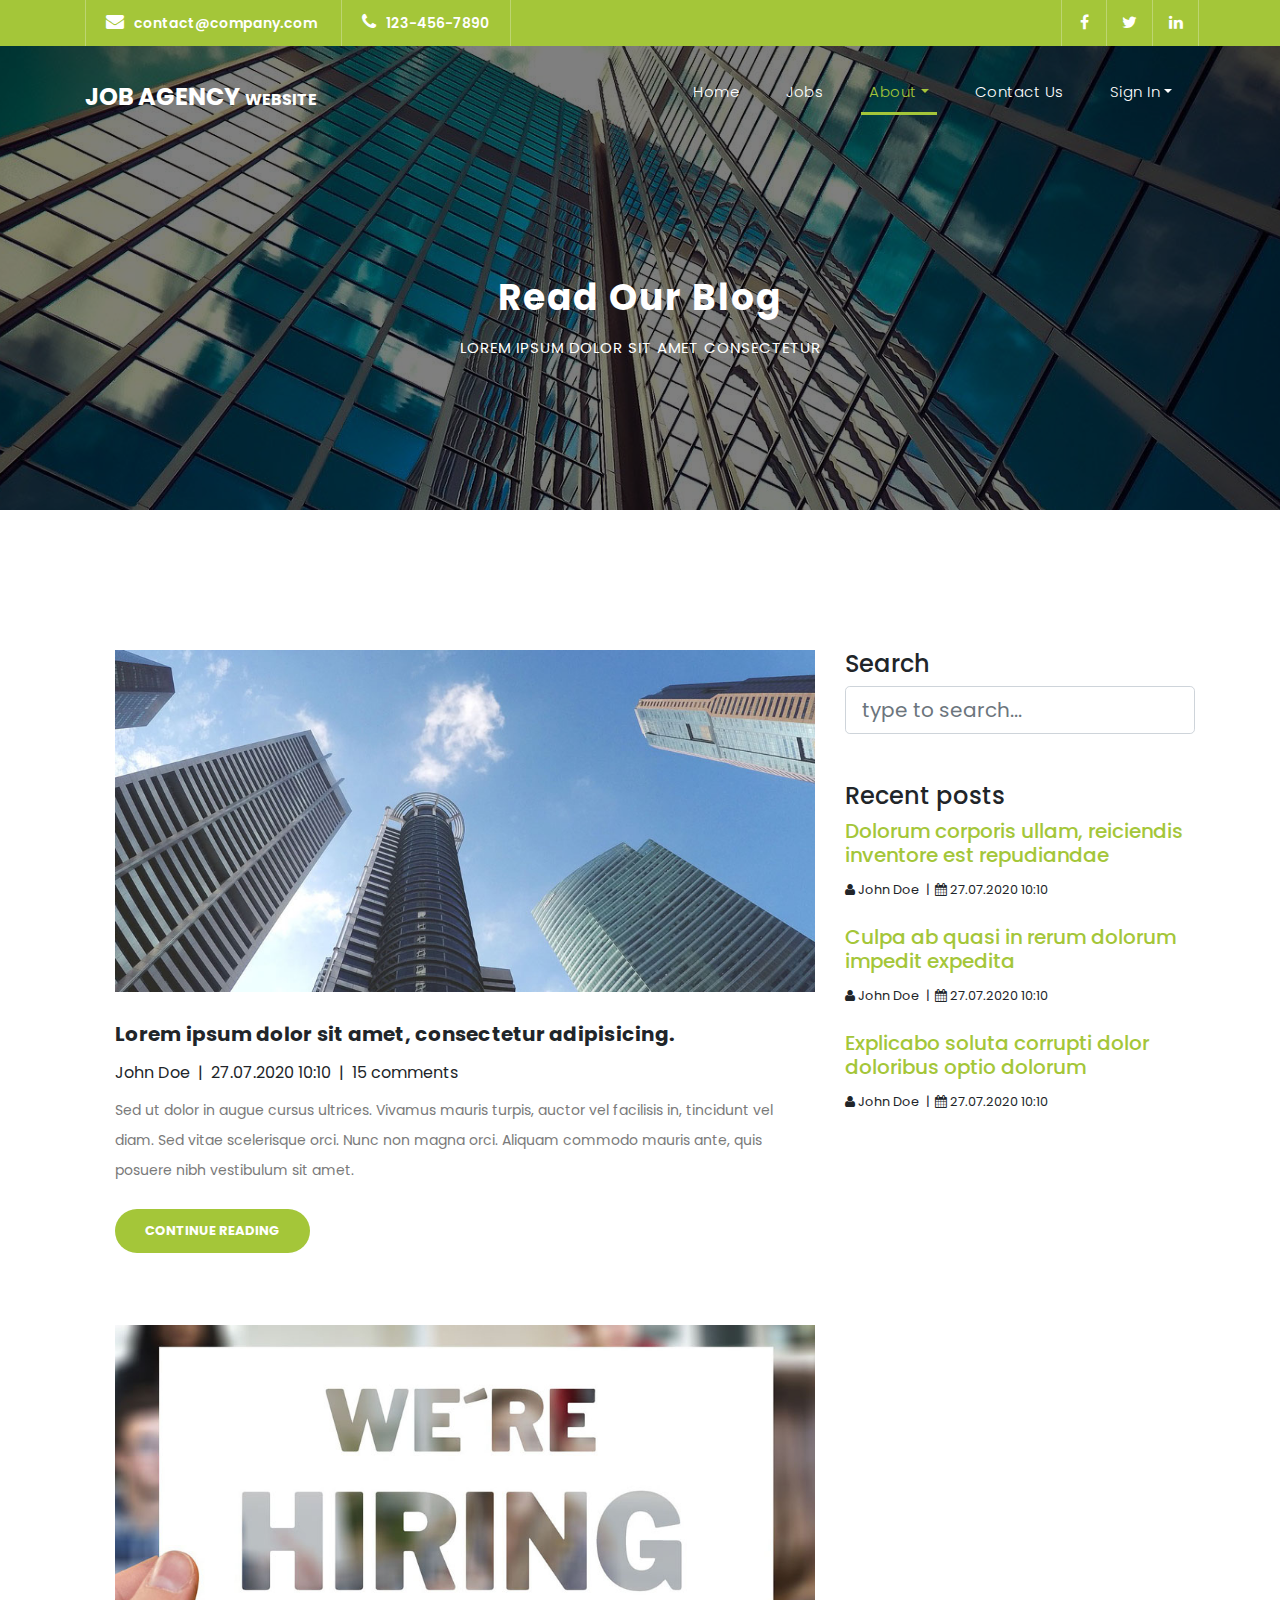
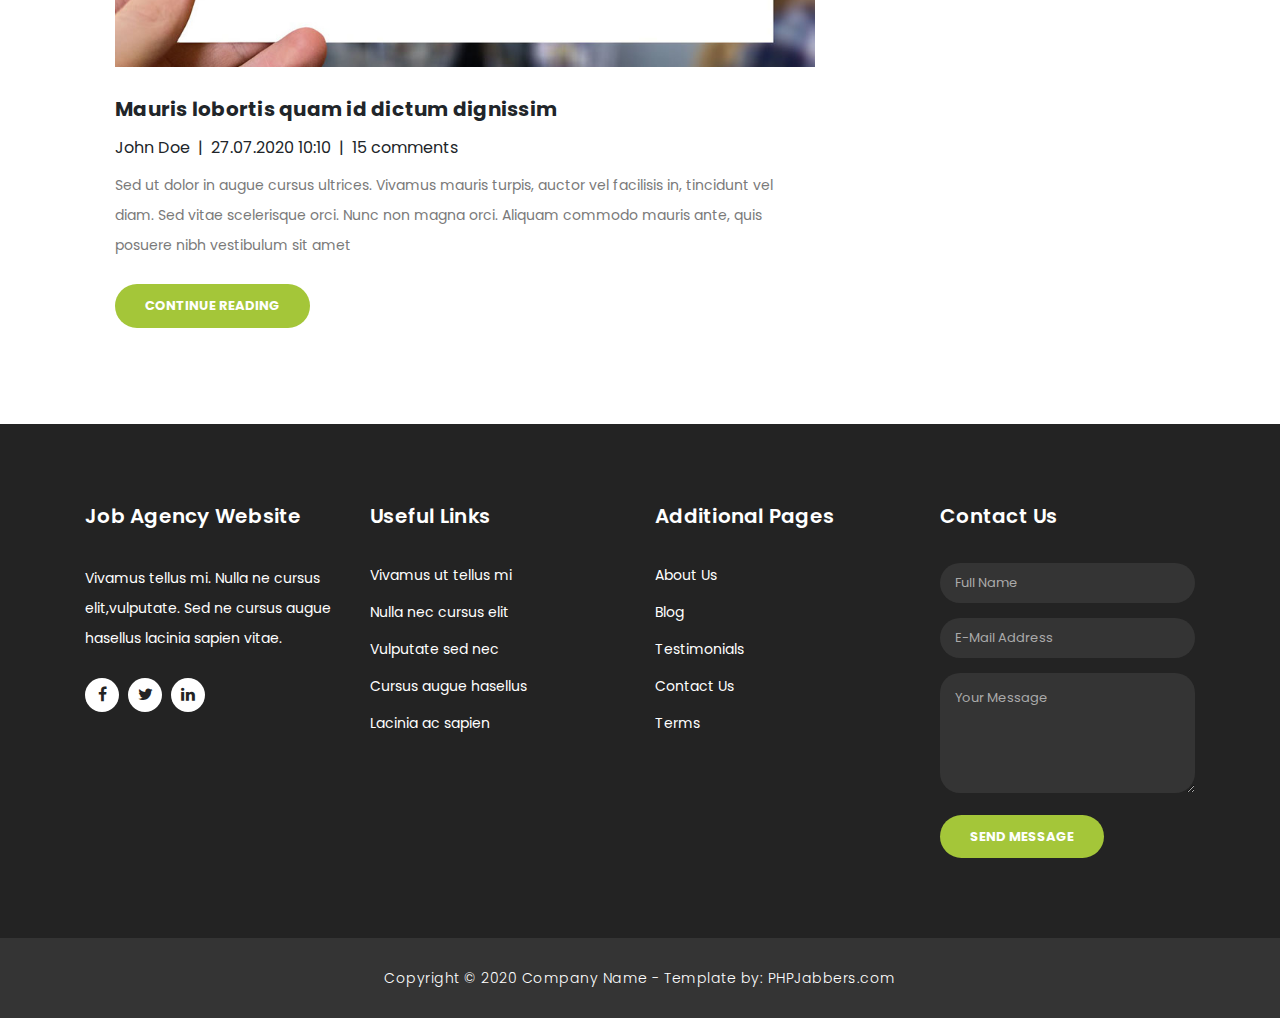
<file: blog.html>
<!DOCTYPE html>
<html lang="en">
  <head>
    <meta charset="utf-8" />
    <meta
      name="viewport"
      content="width=device-width, initial-scale=1, shrink-to-fit=no"
    />
    <meta name="description" content="" />
    <meta name="author" content="" />
    <link
      href="https://fonts.googleapis.com/css?family=Poppins:100,200,300,400,500,600,700,800,900&display=swap"
      rel="stylesheet"
    />

    <title>PHPJabbers.com | Free Job Agency Website Template</title>

    <!-- Bootstrap core CSS -->
    <link href="vendor/bootstrap/css/bootstrap.min.css" rel="stylesheet" />
    <!-- CSS only -->
    <link
      href="https://cdn.jsdelivr.net/npm/bootstrap@5.0.1/dist/css/bootstrap.min.css"
      rel="stylesheet"
      integrity="sha384-+0n0xVW2eSR5OomGNYDnhzAbDsOXxcvSN1TPprVMTNDbiYZCxYbOOl7+AMvyTG2x"
      crossorigin="anonymous"
    />

    <!-- Additional CSS Files -->
    <link rel="stylesheet" href="assets/css/fontawesome.css" />
    <link rel="stylesheet" href="assets/css/style.css" />
    <link rel="stylesheet" href="assets/css/owl.css" />
    <link rel="stylesheet" href="./assets/css/signInUp.css" />
  </head>

  <body>
    <!-- ***** Preloader Start ***** -->
    <div id="preloader">
      <div class="jumper">
        <div></div>
        <div></div>
        <div></div>
      </div>
    </div>
    <!-- ***** Preloader End ***** -->

    <!-- Header -->
    <div class="sub-header">
      <div class="container">
        <div class="row">
          <div class="col-md-8 col-xs-12">
            <ul class="left-info">
              <li>
                <a href="#"
                  ><i class="fa fa-envelope"></i>contact@company.com</a
                >
              </li>
              <li>
                <a href="#"><i class="fa fa-phone"></i>123-456-7890</a>
              </li>
            </ul>
          </div>
          <div class="col-md-4">
            <ul class="right-icons">
              <li>
                <a href="#"><i class="fa fa-facebook"></i></a>
              </li>
              <li>
                <a href="#"><i class="fa fa-twitter"></i></a>
              </li>
              <li>
                <a href="#"><i class="fa fa-linkedin"></i></a>
              </li>
            </ul>
          </div>
        </div>
      </div>
    </div>

    <header class="">
      <nav class="navbar navbar-expand-lg">
        <div class="container">
          <a class="navbar-brand" href="index.html"
            ><h2>Job Agency <em> Website</em></h2></a
          >
          <button
            class="navbar-toggler"
            type="button"
            data-toggle="collapse"
            data-target="#navbarResponsive"
            aria-controls="navbarResponsive"
            aria-expanded="false"
            aria-label="Toggle navigation"
          >
            <span class="navbar-toggler-icon"></span>
          </button>
          <div class="collapse navbar-collapse" id="navbarResponsive">
            <ul class="navbar-nav ml-auto">
              <li class="nav-item">
                <a class="nav-link" href="index.html"
                  >Home
                  <span class="sr-only">(current)</span>
                </a>
              </li>
              <li class="nav-item">
                <a class="nav-link" href="jobs.html">Jobs</a>
              </li>
              <li class="nav-item dropdown active">
                <a
                  class="dropdown-toggle nav-link"
                  data-toggle="dropdown"
                  href="#"
                  role="button"
                  aria-haspopup="true"
                  aria-expanded="false"
                  >About</a
                >

                <div class="dropdown-menu">
                  <a class="dropdown-item" href="about.html">About Us</a>
                  <a class="dropdown-item" href="team.html">Team</a>
                  <a class="dropdown-item active" href="blog.html">Blog</a>
                  <a class="dropdown-item" href="testimonials.html"
                    >Testimonials</a
                  >
                  <a class="dropdown-item" href="terms.html">Terms</a>
                </div>
              </li>
              <li class="nav-item">
                <a class="nav-link" href="contact.html">Contact Us</a>
              </li>
              <li class="nav-item dropdown multi-level-dropdown">
                <a
                  href="#"
                  id="menu"
                  data-toggle="dropdown"
                  class="nav-link dropdown-toggle w-100"
                  >Sign In</a
                >
                <ul id="dropDownSignIn" class="dropdown-menu">
                  <li class="dropdown-item">
                    <a href="sign.html" class="dropdown-item">Sign In </a>
                  </li>
                  <li class="dropdown-item">
                    <a href="sign.html" class="dropdown-item">Sign Up </a>
                  </li>
                </ul>
              </li>
            </ul>
          </div>
        </div>
      </nav>
    </header>

    <!-- Page Content -->
    <div class="page-heading header-text">
      <div class="container">
        <div class="row">
          <div class="col-md-12">
            <h1>Read our Blog</h1>
            <span>Lorem ipsum dolor sit amet consectetur</span>
          </div>
        </div>
      </div>
    </div>

    <div class="single-services">
      <div class="container">
        <div class="row">
          <div class="col-md-8">
            <section class="tabs-content">
              <article id="tabs-1">
                <img src="assets/images/blog-image-1-940x460.jpg" alt="" />
                <h4>
                  <a href="blog-details.html"
                    >Lorem ipsum dolor sit amet, consectetur adipisicing.</a
                  >
                </h4>
                <div style="margin-bottom: 10px">
                  <span
                    >John Doe &nbsp;|&nbsp; 27.07.2020 10:10 &nbsp;|&nbsp; 15
                    comments</span
                  >
                </div>
                <p>
                  Sed ut dolor in augue cursus ultrices. Vivamus mauris turpis,
                  auctor vel facilisis in, tincidunt vel diam. Sed vitae
                  scelerisque orci. Nunc non magna orci. Aliquam commodo mauris
                  ante, quis posuere nibh vestibulum sit amet.
                </p>
                <br />
                <div>
                  <a href="blog-details.html" class="filled-button"
                    >Continue Reading</a
                  >
                </div>
              </article>

              <br />
              <br />
              <br />

              <article id="tabs-2">
                <img src="assets/images/blog-image-2-940x460.jpg" alt="" />
                <h4>
                  <a href="blog-details.html"
                    >Mauris lobortis quam id dictum dignissim</a
                  >
                </h4>
                <div style="margin-bottom: 10px">
                  <span
                    >John Doe &nbsp;|&nbsp; 27.07.2020 10:10 &nbsp;|&nbsp; 15
                    comments</span
                  >
                </div>
                <p>
                  Sed ut dolor in augue cursus ultrices. Vivamus mauris turpis,
                  auctor vel facilisis in, tincidunt vel diam. Sed vitae
                  scelerisque orci. Nunc non magna orci. Aliquam commodo mauris
                  ante, quis posuere nibh vestibulum sit amet
                </p>
                <br />
                <div>
                  <a href="blog-details.html" class="filled-button"
                    >Continue Reading</a
                  >
                </div>
              </article>
            </section>
          </div>

          <div class="col-md-4">
            <h4 class="h4">Search</h4>

            <form id="search_form" name="gs" method="GET" action="#">
              <input
                type="text"
                name="q"
                class="form-control form-control-lg"
                placeholder="type to search..."
                autocomplete="on"
              />
            </form>

            <br />
            <br />

            <h4 class="h4">Recent posts</h4>

            <ul>
              <li>
                <h5 style="margin-bottom: 10px">
                  <a href="blog-details.html"
                    >Dolorum corporis ullam, reiciendis inventore est
                    repudiandae</a
                  >
                </h5>
                <small
                  ><i class="fa fa-user"></i> John Doe &nbsp;|&nbsp;
                  <i class="fa fa-calendar"></i> 27.07.2020 10:10</small
                >
              </li>

              <li><br /></li>

              <li>
                <h5 style="margin-bottom: 10px">
                  <a href="blog-details.html"
                    >Culpa ab quasi in rerum dolorum impedit expedita</a
                  >
                </h5>
                <small
                  ><i class="fa fa-user"></i> John Doe &nbsp;|&nbsp;
                  <i class="fa fa-calendar"></i> 27.07.2020 10:10</small
                >
              </li>

              <li><br /></li>

              <li>
                <h5 style="margin-bottom: 10px">
                  <a href="blog-details.html"
                    >Explicabo soluta corrupti dolor doloribus optio dolorum</a
                  >
                </h5>

                <small
                  ><i class="fa fa-user"></i> John Doe &nbsp;|&nbsp;
                  <i class="fa fa-calendar"></i> 27.07.2020 10:10</small
                >
              </li>
            </ul>
          </div>
        </div>
      </div>
    </div>

    <br />
    <br />
    <br />
    <br />

    <!-- Footer Starts Here -->
    <footer>
      <div class="container">
        <div class="row">
          <div class="col-md-3 footer-item">
            <h4>Job Agency Website</h4>
            <p>
              Vivamus tellus mi. Nulla ne cursus elit,vulputate. Sed ne cursus
              augue hasellus lacinia sapien vitae.
            </p>
            <ul class="social-icons">
              <li>
                <a rel="nofollow" href="#" target="_blank"
                  ><i class="fa fa-facebook"></i
                ></a>
              </li>
              <li>
                <a href="#"><i class="fa fa-twitter"></i></a>
              </li>
              <li>
                <a href="#"><i class="fa fa-linkedin"></i></a>
              </li>
            </ul>
          </div>
          <div class="col-md-3 footer-item">
            <h4>Useful Links</h4>
            <ul class="menu-list">
              <li><a href="#">Vivamus ut tellus mi</a></li>
              <li><a href="#">Nulla nec cursus elit</a></li>
              <li><a href="#">Vulputate sed nec</a></li>
              <li><a href="#">Cursus augue hasellus</a></li>
              <li><a href="#">Lacinia ac sapien</a></li>
            </ul>
          </div>
          <div class="col-md-3 footer-item">
            <h4>Additional Pages</h4>
            <ul class="menu-list">
              <li><a href="#">About Us</a></li>
              <li><a href="#">Blog</a></li>
              <li><a href="#">Testimonials</a></li>
              <li><a href="#">Contact Us</a></li>
              <li><a href="#">Terms</a></li>
            </ul>
          </div>
          <div class="col-md-3 footer-item last-item">
            <h4>Contact Us</h4>
            <div class="contact-form">
              <form id="contact footer-contact" action="" method="post">
                <div class="row">
                  <div class="col-lg-12 col-md-12 col-sm-12">
                    <fieldset>
                      <input
                        name="name"
                        type="text"
                        class="form-control"
                        id="name"
                        placeholder="Full Name"
                        required=""
                      />
                    </fieldset>
                  </div>
                  <div class="col-lg-12 col-md-12 col-sm-12">
                    <fieldset>
                      <input
                        name="email"
                        type="text"
                        class="form-control"
                        id="email"
                        pattern="[^ @]*@[^ @]*"
                        placeholder="E-Mail Address"
                        required=""
                      />
                    </fieldset>
                  </div>
                  <div class="col-lg-12">
                    <fieldset>
                      <textarea
                        name="message"
                        rows="6"
                        class="form-control"
                        id="message"
                        placeholder="Your Message"
                        required=""
                      ></textarea>
                    </fieldset>
                  </div>
                  <div class="col-lg-12">
                    <fieldset>
                      <button
                        type="submit"
                        id="form-submit"
                        class="filled-button"
                      >
                        Send Message
                      </button>
                    </fieldset>
                  </div>
                </div>
              </form>
            </div>
          </div>
        </div>
      </div>
    </footer>

    <div class="sub-footer">
      <div class="container">
        <div class="row">
          <div class="col-md-12">
            <p>
              Copyright © 2020 Company Name - Template by:
              <a href="https://www.phpjabbers.com/">PHPJabbers.com</a>
            </p>
          </div>
        </div>
      </div>
    </div>

    <!-- Bootstrap core JavaScript -->
    <script src="vendor/jquery/jquery.min.js"></script>
    <script src="vendor/bootstrap/js/bootstrap.bundle.min.js"></script>
    <!-- JavaScript Bundle with Popper -->
    <script
      src="https://cdn.jsdelivr.net/npm/bootstrap@5.0.1/dist/js/bootstrap.bundle.min.js"
      integrity="sha384-gtEjrD/SeCtmISkJkNUaaKMoLD0//ElJ19smozuHV6z3Iehds+3Ulb9Bn9Plx0x4"
      crossorigin="anonymous"
    ></script>

    <!-- Additional Scripts -->
    <script src="assets/js/custom.js"></script>
    <script src="assets/js/owl.js"></script>
    <script src="assets/js/slick.js"></script>
    <script src="assets/js/accordions.js"></script>
    <script src="assets/js/extra.js"></script>

    <script language="text/Javascript">
      cleared[0] = cleared[1] = cleared[2] = 0; //set a cleared flag for each field
      function clearField(t) {
        //declaring the array outside of the
        if (!cleared[t.id]) {
          // function makes it static and global
          cleared[t.id] = 1; // you could use true and false, but that's more typing
          t.value = ""; // with more chance of typos
          t.style.color = "#fff";
        }
      }
    </script>
  </body>
</html>
</file>
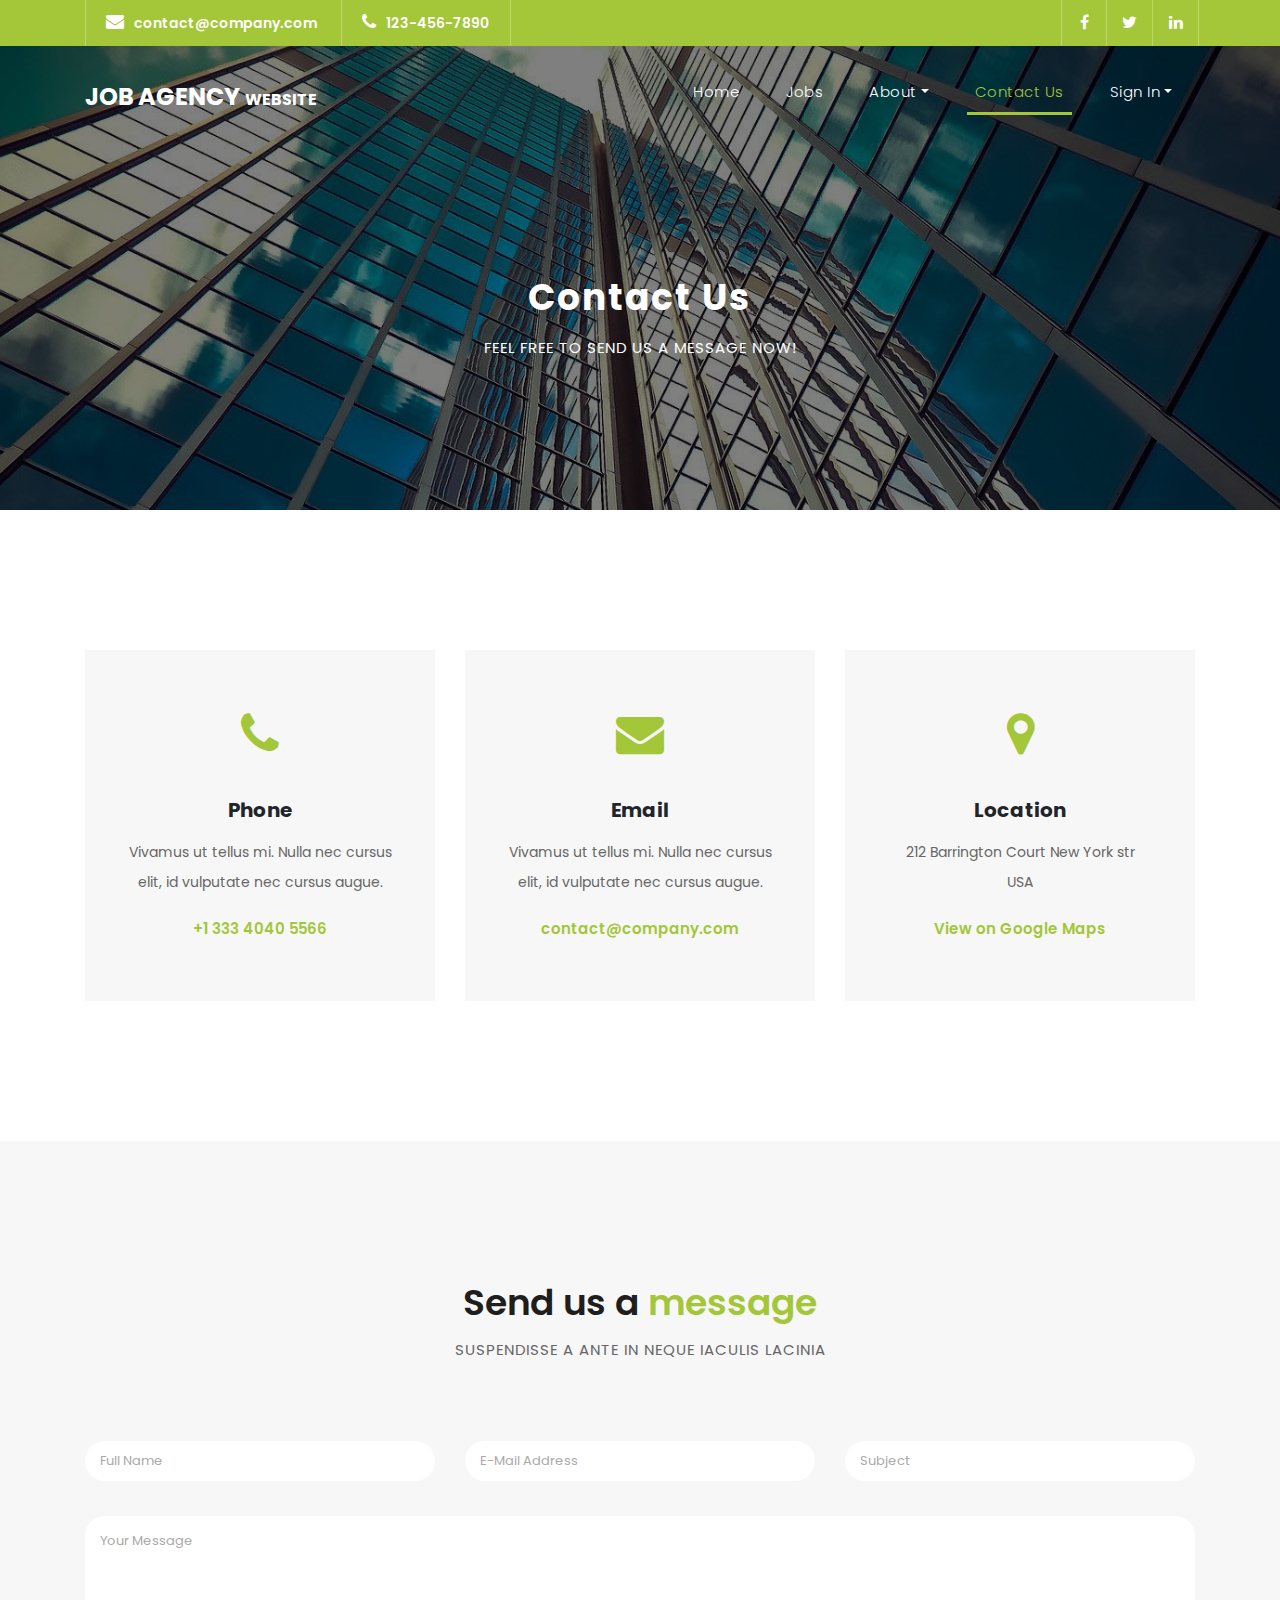
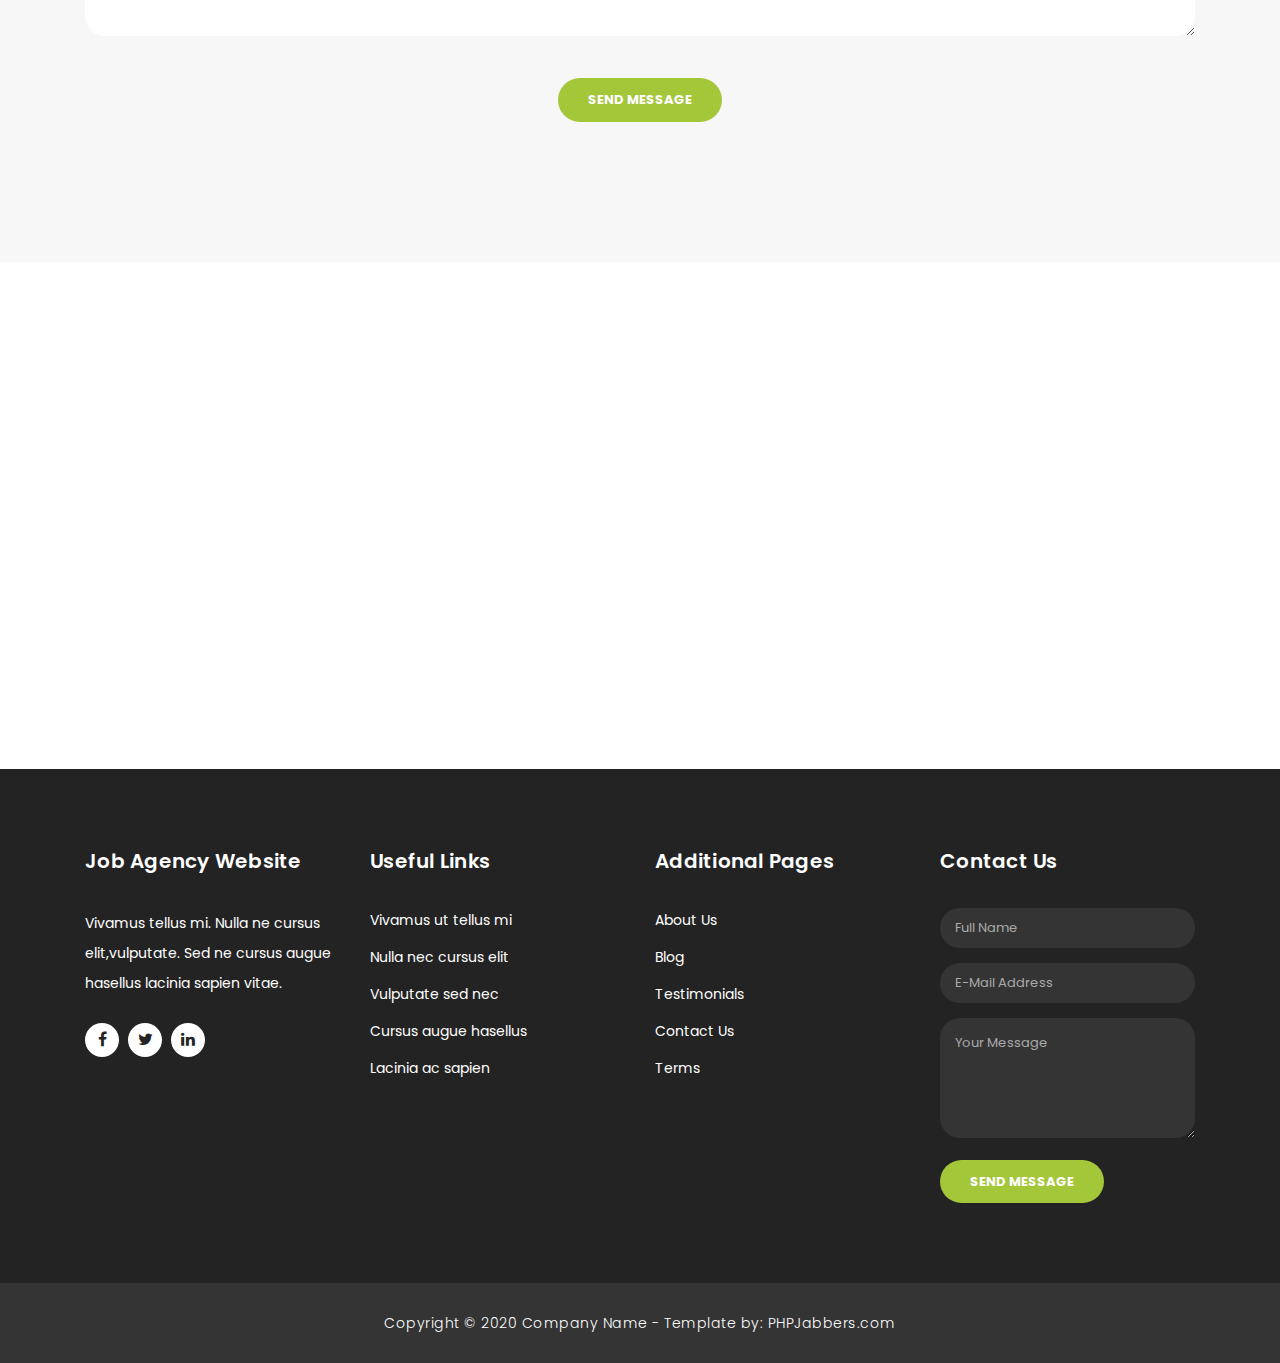
<file: contact.html>
<!DOCTYPE html>
<html lang="en">
  <head>
    <meta charset="utf-8" />
    <meta
      name="viewport"
      content="width=device-width, initial-scale=1, shrink-to-fit=no"
    />
    <meta name="description" content="" />
    <meta name="author" content="" />
    <link
      href="https://fonts.googleapis.com/css?family=Poppins:100,200,300,400,500,600,700,800,900&display=swap"
      rel="stylesheet"
    />

    <title>PHPJabbers.com | Free Job Agency Website Template</title>

    <!-- Bootstrap core CSS -->
    <link href="vendor/bootstrap/css/bootstrap.min.css" rel="stylesheet" />
    <!-- CSS only -->
    <link
      href="https://cdn.jsdelivr.net/npm/bootstrap@5.0.1/dist/css/bootstrap.min.css"
      rel="stylesheet"
      integrity="sha384-+0n0xVW2eSR5OomGNYDnhzAbDsOXxcvSN1TPprVMTNDbiYZCxYbOOl7+AMvyTG2x"
      crossorigin="anonymous"
    />

    <!-- Additional CSS Files -->
    <link rel="stylesheet" href="assets/css/fontawesome.css" />
    <link rel="stylesheet" href="assets/css/style.css" />
    <link rel="stylesheet" href="assets/css/owl.css" />
    <link rel="stylesheet" href="./assets/css/signInUp.css" />
  </head>

  <body>
    <!-- ***** Preloader Start ***** -->
    <div id="preloader">
      <div class="jumper">
        <div></div>
        <div></div>
        <div></div>
      </div>
    </div>
    <!-- ***** Preloader End ***** -->

    <!-- Header -->
    <div class="sub-header">
      <div class="container">
        <div class="row">
          <div class="col-md-8 col-xs-12">
            <ul class="left-info">
              <li>
                <a href="#"
                  ><i class="fa fa-envelope"></i>contact@company.com</a
                >
              </li>
              <li>
                <a href="#"><i class="fa fa-phone"></i>123-456-7890</a>
              </li>
            </ul>
          </div>
          <div class="col-md-4">
            <ul class="right-icons">
              <li>
                <a href="#"><i class="fa fa-facebook"></i></a>
              </li>
              <li>
                <a href="#"><i class="fa fa-twitter"></i></a>
              </li>
              <li>
                <a href="#"><i class="fa fa-linkedin"></i></a>
              </li>
            </ul>
          </div>
        </div>
      </div>
    </div>

    <header class="">
      <nav class="navbar navbar-expand-lg">
        <div class="container">
          <a class="navbar-brand" href="index.html"
            ><h2>Job Agency <em> Website</em></h2></a
          >
          <button
            class="navbar-toggler"
            type="button"
            data-toggle="collapse"
            data-target="#navbarResponsive"
            aria-controls="navbarResponsive"
            aria-expanded="false"
            aria-label="Toggle navigation"
          >
            <span class="navbar-toggler-icon"></span>
          </button>
          <div class="collapse navbar-collapse" id="navbarResponsive">
            <ul class="navbar-nav ml-auto">
              <li class="nav-item">
                <a class="nav-link" href="index.html"
                  >Home
                  <span class="sr-only">(current)</span>
                </a>
              </li>
              <li class="nav-item">
                <a class="nav-link" href="jobs.html">Jobs</a>
              </li>
              <li class="nav-item dropdown">
                <a
                  class="dropdown-toggle nav-link"
                  data-toggle="dropdown"
                  href="#"
                  role="button"
                  aria-haspopup="true"
                  aria-expanded="false"
                  >About</a
                >

                <div class="dropdown-menu">
                  <a class="dropdown-item" href="about.html">About Us</a>
                  <a class="dropdown-item" href="team.html">Team</a>
                  <a class="dropdown-item" href="blog.html">Blog</a>
                  <a class="dropdown-item" href="testimonials.html"
                    >Testimonials</a
                  >
                  <a class="dropdown-item" href="terms.html">Terms</a>
                </div>
              </li>
              <li class="nav-item active">
                <a class="nav-link" href="contact.html">Contact Us</a>
              </li>
              <li class="nav-item dropdown multi-level-dropdown">
                <a
                  href="#"
                  id="menu"
                  data-toggle="dropdown"
                  class="nav-link dropdown-toggle w-100"
                  >Sign In</a
                >
                <ul id="dropDownSignIn" class="dropdown-menu">
                  <li class="dropdown-item">
                    <a href="sign.html" class="dropdown-item">Sign In </a>
                  </li>
                  <li class="dropdown-item">
                    <a
                      href="sign.html"
                      data-toggle="dropdown"
                      class="dropdown-toggle dropdown-item"
                      >Sign Up
                    </a>
                  </li>
                </ul>
              </li>
            </ul>
          </div>
        </div>
      </nav>
    </header>

    <!-- Page Content -->
    <div class="page-heading header-text">
      <div class="container">
        <div class="row">
          <div class="col-md-12">
            <h1>Contact Us</h1>
            <span>feel free to send us a message now!</span>
          </div>
        </div>
      </div>
    </div>

    <div class="contact-information">
      <div class="container">
        <div class="row">
          <div class="col-md-4">
            <div class="contact-item">
              <i class="fa fa-phone"></i>
              <h4>Phone</h4>
              <p>
                Vivamus ut tellus mi. Nulla nec cursus elit, id vulputate nec
                cursus augue.
              </p>
              <a href="#">+1 333 4040 5566</a>
            </div>
          </div>
          <div class="col-md-4">
            <div class="contact-item">
              <i class="fa fa-envelope"></i>
              <h4>Email</h4>
              <p>
                Vivamus ut tellus mi. Nulla nec cursus elit, id vulputate nec
                cursus augue.
              </p>
              <a href="#">contact@company.com</a>
            </div>
          </div>
          <div class="col-md-4">
            <div class="contact-item">
              <i class="fa fa-map-marker"></i>
              <h4>Location</h4>
              <p>
                212 Barrington Court New York str <br />
                USA
              </p>
              <a href="#">View on Google Maps</a>
            </div>
          </div>
        </div>
      </div>
    </div>

    <div class="callback-form contact-us">
      <div class="container">
        <div class="row">
          <div class="col-md-12">
            <div class="section-heading">
              <h2>Send us a <em>message</em></h2>
              <span>Suspendisse a ante in neque iaculis lacinia</span>
            </div>
          </div>
          <div class="col-md-12">
            <div class="contact-form">
              <form id="contact" action="" method="get">
                <div class="row">
                  <div class="col-lg-4 col-md-12 col-sm-12">
                    <fieldset>
                      <input
                        name="name"
                        type="text"
                        class="form-control"
                        id="name"
                        placeholder="Full Name"
                        required=""
                      />
                    </fieldset>
                  </div>
                  <div class="col-lg-4 col-md-12 col-sm-12">
                    <fieldset>
                      <input
                        name="email"
                        type="text"
                        class="form-control"
                        id="email"
                        pattern="[^ @]*@[^ @]*"
                        placeholder="E-Mail Address"
                        required=""
                      />
                    </fieldset>
                  </div>
                  <div class="col-lg-4 col-md-12 col-sm-12">
                    <fieldset>
                      <input
                        name="subject"
                        type="text"
                        class="form-control"
                        id="subject"
                        placeholder="Subject"
                        required=""
                      />
                    </fieldset>
                  </div>
                  <div class="col-lg-12">
                    <fieldset>
                      <textarea
                        name="message"
                        rows="6"
                        class="form-control"
                        id="message"
                        placeholder="Your Message"
                        required=""
                      ></textarea>
                    </fieldset>
                  </div>
                  <div class="col-lg-12">
                    <fieldset>
                      <button
                        type="submit"
                        id="form-submit"
                        class="filled-button"
                      >
                        Send Message
                      </button>
                    </fieldset>
                  </div>
                </div>
              </form>
            </div>
          </div>
        </div>
      </div>
    </div>

    <div id="map">
      <!-- How to change your own map point
	1. Go to Google Maps
	2. Click on your location point
	3. Click "Share" and choose "Embed map" tab
	4. Copy only URL and paste it within the src="" field below
-->
      <iframe
        src="https://maps.google.com/maps?q=Av.+Lúcio+Costa,+Rio+de+Janeiro+-+RJ,+Brazil&t=&z=13&ie=UTF8&iwloc=&output=embed"
        width="100%"
        height="500px"
        frameborder="0"
        style="border: 0"
        allowfullscreen
      ></iframe>
    </div>

    <!-- Footer Starts Here -->
    <footer>
      <div class="container">
        <div class="row">
          <div class="col-md-3 footer-item">
            <h4>Job Agency Website</h4>
            <p>
              Vivamus tellus mi. Nulla ne cursus elit,vulputate. Sed ne cursus
              augue hasellus lacinia sapien vitae.
            </p>
            <ul class="social-icons">
              <li>
                <a rel="nofollow" href="#" target="_blank"
                  ><i class="fa fa-facebook"></i
                ></a>
              </li>
              <li>
                <a href="#"><i class="fa fa-twitter"></i></a>
              </li>
              <li>
                <a href="#"><i class="fa fa-linkedin"></i></a>
              </li>
            </ul>
          </div>
          <div class="col-md-3 footer-item">
            <h4>Useful Links</h4>
            <ul class="menu-list">
              <li><a href="#">Vivamus ut tellus mi</a></li>
              <li><a href="#">Nulla nec cursus elit</a></li>
              <li><a href="#">Vulputate sed nec</a></li>
              <li><a href="#">Cursus augue hasellus</a></li>
              <li><a href="#">Lacinia ac sapien</a></li>
            </ul>
          </div>
          <div class="col-md-3 footer-item">
            <h4>Additional Pages</h4>
            <ul class="menu-list">
              <li><a href="#">About Us</a></li>
              <li><a href="#">Blog</a></li>
              <li><a href="#">Testimonials</a></li>
              <li><a href="#">Contact Us</a></li>
              <li><a href="#">Terms</a></li>
            </ul>
          </div>
          <div class="col-md-3 footer-item last-item">
            <h4>Contact Us</h4>
            <div class="contact-form">
              <form id="contact footer-contact" action="" method="post">
                <div class="row">
                  <div class="col-lg-12 col-md-12 col-sm-12">
                    <fieldset>
                      <input
                        name="name"
                        type="text"
                        class="form-control"
                        id="name"
                        placeholder="Full Name"
                        required=""
                      />
                    </fieldset>
                  </div>
                  <div class="col-lg-12 col-md-12 col-sm-12">
                    <fieldset>
                      <input
                        name="email"
                        type="text"
                        class="form-control"
                        id="email"
                        pattern="[^ @]*@[^ @]*"
                        placeholder="E-Mail Address"
                        required=""
                      />
                    </fieldset>
                  </div>
                  <div class="col-lg-12">
                    <fieldset>
                      <textarea
                        name="message"
                        rows="6"
                        class="form-control"
                        id="message"
                        placeholder="Your Message"
                        required=""
                      ></textarea>
                    </fieldset>
                  </div>
                  <div class="col-lg-12">
                    <fieldset>
                      <button
                        type="submit"
                        id="form-submit"
                        class="filled-button"
                      >
                        Send Message
                      </button>
                    </fieldset>
                  </div>
                </div>
              </form>
            </div>
          </div>
        </div>
      </div>
    </footer>

    <div class="sub-footer">
      <div class="container">
        <div class="row">
          <div class="col-md-12">
            <p>
              Copyright © 2020 Company Name - Template by:
              <a href="https://www.phpjabbers.com/">PHPJabbers.com</a>
            </p>
          </div>
        </div>
      </div>
    </div>

    <!-- Bootstrap core JavaScript -->
    <script src="vendor/jquery/jquery.min.js"></script>
    <script src="vendor/bootstrap/js/bootstrap.bundle.min.js"></script>
    <!-- JavaScript Bundle with Popper -->
    <script
      src="https://cdn.jsdelivr.net/npm/bootstrap@5.0.1/dist/js/bootstrap.bundle.min.js"
      integrity="sha384-gtEjrD/SeCtmISkJkNUaaKMoLD0//ElJ19smozuHV6z3Iehds+3Ulb9Bn9Plx0x4"
      crossorigin="anonymous"
    ></script>

    <!-- Additional Scripts -->
    <script src="assets/js/custom.js"></script>
    <script src="assets/js/owl.js"></script>
    <script src="assets/js/slick.js"></script>
    <script src="assets/js/accordions.js"></script>
    <script src="assets/js/extra.js"></script>

    <script language="text/Javascript">
      cleared[0] = cleared[1] = cleared[2] = 0; //set a cleared flag for each field
      function clearField(t) {
        //declaring the array outside of the
        if (!cleared[t.id]) {
          // function makes it static and global
          cleared[t.id] = 1; // you could use true and false, but that's more typing
          t.value = ""; // with more chance of typos
          t.style.color = "#fff";
        }
      }
    </script>
  </body>
</html>
</file>
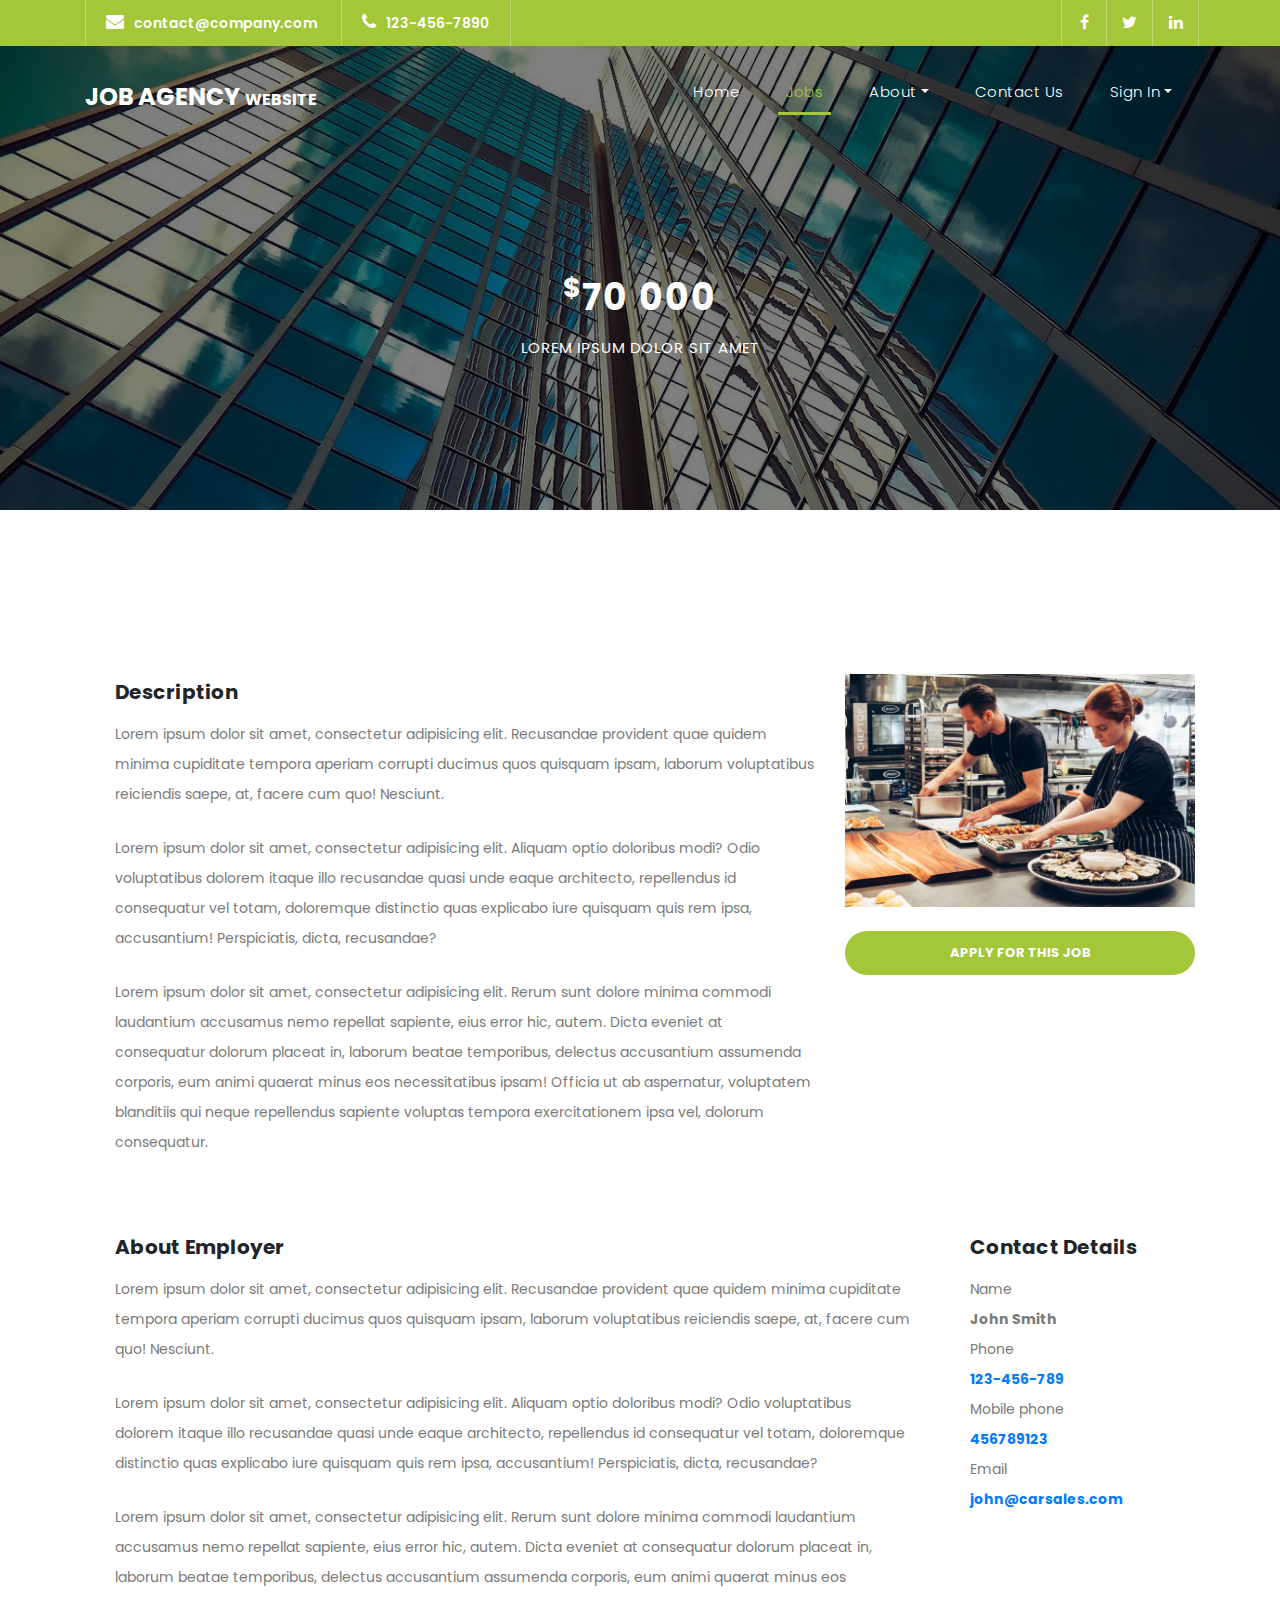
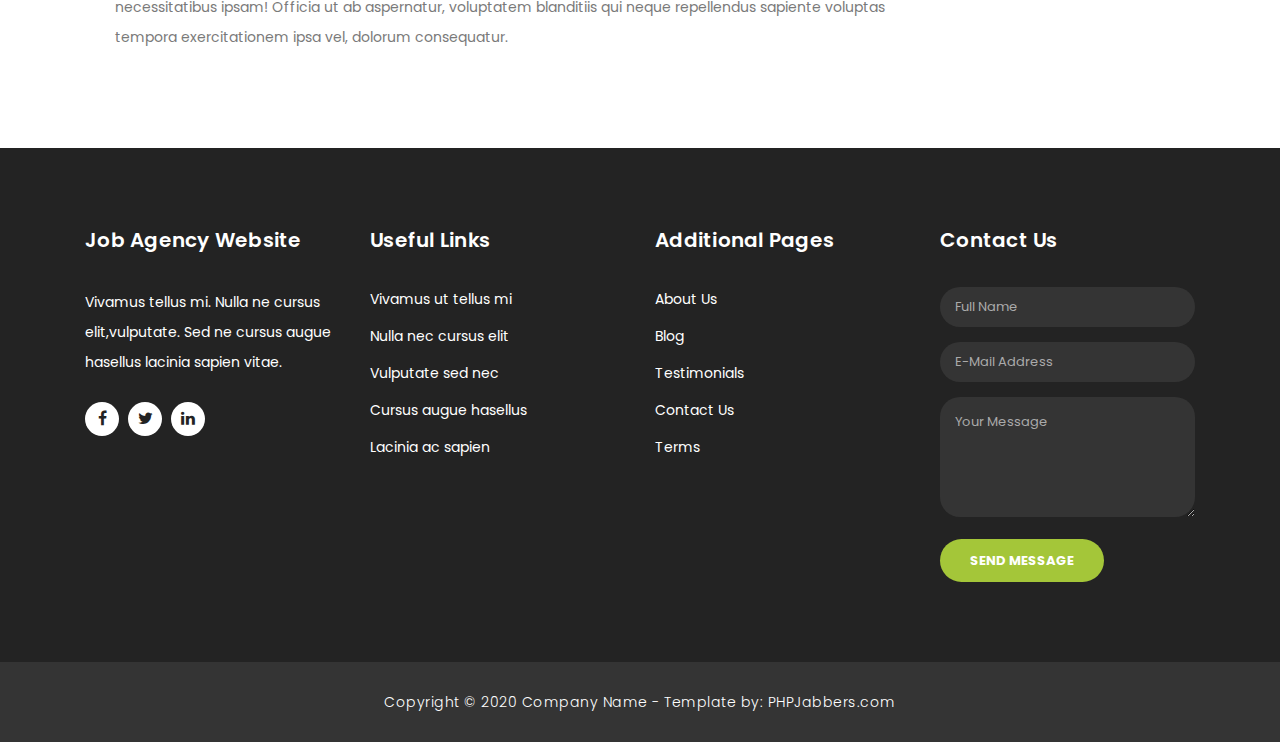
<file: job-details.html>
<!DOCTYPE html>
<html lang="en">
  <head>
    <meta charset="utf-8" />
    <meta
      name="viewport"
      content="width=device-width, initial-scale=1, shrink-to-fit=no"
    />
    <meta name="description" content="" />
    <meta name="author" content="" />
    <link
      href="https://fonts.googleapis.com/css?family=Poppins:100,200,300,400,500,600,700,800,900&display=swap"
      rel="stylesheet"
    />

    <title>PHPJabbers.com | Free Job Agency Website Template</title>

    <!-- Bootstrap core CSS -->
    <link href="vendor/bootstrap/css/bootstrap.min.css" rel="stylesheet" />
    <!-- CSS only -->
    <link
      href="https://cdn.jsdelivr.net/npm/bootstrap@5.0.1/dist/css/bootstrap.min.css"
      rel="stylesheet"
      integrity="sha384-+0n0xVW2eSR5OomGNYDnhzAbDsOXxcvSN1TPprVMTNDbiYZCxYbOOl7+AMvyTG2x"
      crossorigin="anonymous"
    />

    <!-- Additional CSS Files -->
    <link rel="stylesheet" href="assets/css/fontawesome.css" />
    <link rel="stylesheet" href="assets/css/style.css" />
    <link rel="stylesheet" href="assets/css/owl.css" />
    <link rel="stylesheet" href="./assets/css/signInUp.css" />
  </head>

  <body>
    <!-- ***** Preloader Start ***** -->
    <div id="preloader">
      <div class="jumper">
        <div></div>
        <div></div>
        <div></div>
      </div>
    </div>
    <!-- ***** Preloader End ***** -->

    <!-- Header -->
    <div class="sub-header">
      <div class="container">
        <div class="row">
          <div class="col-md-8 col-xs-12">
            <ul class="left-info">
              <li>
                <a href="#"
                  ><i class="fa fa-envelope"></i>contact@company.com</a
                >
              </li>
              <li>
                <a href="#"><i class="fa fa-phone"></i>123-456-7890</a>
              </li>
            </ul>
          </div>
          <div class="col-md-4">
            <ul class="right-icons">
              <li>
                <a href="#"><i class="fa fa-facebook"></i></a>
              </li>
              <li>
                <a href="#"><i class="fa fa-twitter"></i></a>
              </li>
              <li>
                <a href="#"><i class="fa fa-linkedin"></i></a>
              </li>
            </ul>
          </div>
        </div>
      </div>
    </div>

    <header class="">
      <nav class="navbar navbar-expand-lg">
        <div class="container">
          <a class="navbar-brand" href="index.html"
            ><h2>Job Agency <em> Website</em></h2></a
          >
          <button
            class="navbar-toggler"
            type="button"
            data-toggle="collapse"
            data-target="#navbarResponsive"
            aria-controls="navbarResponsive"
            aria-expanded="false"
            aria-label="Toggle navigation"
          >
            <span class="navbar-toggler-icon"></span>
          </button>
          <div class="collapse navbar-collapse" id="navbarResponsive">
            <ul class="navbar-nav ml-auto">
              <li class="nav-item">
                <a class="nav-link" href="index.html"
                  >Home
                  <span class="sr-only">(current)</span>
                </a>
              </li>
              <li class="nav-item active">
                <a class="nav-link" href="jobs.html">Jobs</a>
              </li>
              <li class="nav-item dropdown">
                <a
                  class="dropdown-toggle nav-link"
                  data-toggle="dropdown"
                  href="#"
                  role="button"
                  aria-haspopup="true"
                  aria-expanded="false"
                  >About</a
                >

                <div class="dropdown-menu">
                  <a class="dropdown-item" href="about.html">About Us</a>
                  <a class="dropdown-item" href="team.html">Team</a>
                  <a class="dropdown-item" href="blog.html">Blog</a>
                  <a class="dropdown-item" href="testimonials.html"
                    >Testimonials</a
                  >
                  <a class="dropdown-item" href="terms.html">Terms</a>
                </div>
              </li>
              <li class="nav-item">
                <a class="nav-link" href="contact.html">Contact Us</a>
              </li>
              <li class="nav-item dropdown multi-level-dropdown">
                <a
                  href="#"
                  id="menu"
                  data-toggle="dropdown"
                  class="nav-link dropdown-toggle w-100"
                  >Sign In</a
                >
                <ul id="dropDownSignIn" class="dropdown-menu">
                  <li class="dropdown-item">
                    <a href="sign.html" class="dropdown-item">Sign In </a>
                  </li>
                  <li class="dropdown-item">
                    <a href="sign.html" class="dropdown-item">Sign Up </a>
                  </li>
                </ul>
              </li>
            </ul>
          </div>
        </div>
      </nav>
    </header>

    <!-- Page Content -->
    <div class="page-heading header-text">
      <div class="container">
        <div class="row">
          <div class="col-md-12">
            <h1><sup>$</sup>70 000</h1>

            <span>Lorem ipsum dolor sit amet</span>
          </div>
        </div>
      </div>
    </div>

    <div class="services">
      <div class="container">
        <div class="row">
          <div class="col-md-8">
            <div class="tabs-content" style="display: block">
              <h4>Description</h4>

              <p>
                Lorem ipsum dolor sit amet, consectetur adipisicing elit.
                Recusandae provident quae quidem minima cupiditate tempora
                aperiam corrupti ducimus quos quisquam ipsam, laborum
                voluptatibus reiciendis saepe, at, facere cum quo! Nesciunt.
              </p>

              <br />

              <p>
                Lorem ipsum dolor sit amet, consectetur adipisicing elit.
                Aliquam optio doloribus modi? Odio voluptatibus dolorem itaque
                illo recusandae quasi unde eaque architecto, repellendus id
                consequatur vel totam, doloremque distinctio quas explicabo iure
                quisquam quis rem ipsa, accusantium! Perspiciatis, dicta,
                recusandae?
              </p>

              <br />

              <p>
                Lorem ipsum dolor sit amet, consectetur adipisicing elit. Rerum
                sunt dolore minima commodi laudantium accusamus nemo repellat
                sapiente, eius error hic, autem. Dicta eveniet at consequatur
                dolorum placeat in, laborum beatae temporibus, delectus
                accusantium assumenda corporis, eum animi quaerat minus eos
                necessitatibus ipsam! Officia ut ab aspernatur, voluptatem
                blanditiis qui neque repellendus sapiente voluptas tempora
                exercitationem ipsa vel, dolorum consequatur.
              </p>
            </div>

            <br />
          </div>

          <div class="col-md-4">
            <br />
            <div>
              <img
                src="assets/images/product-1-720x480.jpg"
                alt=""
                class="img-fluid wc-image"
              />
            </div>
            <br />

            <a
              href="property-details.html"
              class="filled-button text-center"
              style="display: block"
              >Apply for this Job</a
            >

            <br />
          </div>
        </div>

        <br />

        <div class="row">
          <div class="col-lg-9">
            <div class="tabs-content" style="display: block">
              <h4>About Employer</h4>

              <p>
                Lorem ipsum dolor sit amet, consectetur adipisicing elit.
                Recusandae provident quae quidem minima cupiditate tempora
                aperiam corrupti ducimus quos quisquam ipsam, laborum
                voluptatibus reiciendis saepe, at, facere cum quo! Nesciunt.
              </p>

              <br />

              <p>
                Lorem ipsum dolor sit amet, consectetur adipisicing elit.
                Aliquam optio doloribus modi? Odio voluptatibus dolorem itaque
                illo recusandae quasi unde eaque architecto, repellendus id
                consequatur vel totam, doloremque distinctio quas explicabo iure
                quisquam quis rem ipsa, accusantium! Perspiciatis, dicta,
                recusandae?
              </p>

              <br />

              <p>
                Lorem ipsum dolor sit amet, consectetur adipisicing elit. Rerum
                sunt dolore minima commodi laudantium accusamus nemo repellat
                sapiente, eius error hic, autem. Dicta eveniet at consequatur
                dolorum placeat in, laborum beatae temporibus, delectus
                accusantium assumenda corporis, eum animi quaerat minus eos
                necessitatibus ipsam! Officia ut ab aspernatur, voluptatem
                blanditiis qui neque repellendus sapiente voluptas tempora
                exercitationem ipsa vel, dolorum consequatur.
              </p>
            </div>
          </div>

          <div class="col-lg-3">
            <div class="tabs-content">
              <h4>Contact Details</h4>

              <p>
                <span>Name</span>

                <br />

                <strong>John Smith</strong>
              </p>

              <p>
                <span>Phone</span>

                <br />

                <strong>
                  <a href="tel:123-456-789">123-456-789</a>
                </strong>
              </p>

              <p>
                <span>Mobile phone</span>

                <br />

                <strong>
                  <a href="tel:456789123">456789123</a>
                </strong>
              </p>

              <p>
                <span>Email</span>

                <br />

                <strong>
                  <a href="mailto:john@carsales.com">john@carsales.com</a>
                </strong>
              </p>
            </div>
          </div>
        </div>

        <br />

        <br />
        <br />
        <br />
      </div>
    </div>

    <!-- Footer Starts Here -->
    <footer>
      <div class="container">
        <div class="row">
          <div class="col-md-3 footer-item">
            <h4>Job Agency Website</h4>
            <p>
              Vivamus tellus mi. Nulla ne cursus elit,vulputate. Sed ne cursus
              augue hasellus lacinia sapien vitae.
            </p>
            <ul class="social-icons">
              <li>
                <a rel="nofollow" href="#" target="_blank"
                  ><i class="fa fa-facebook"></i
                ></a>
              </li>
              <li>
                <a href="#"><i class="fa fa-twitter"></i></a>
              </li>
              <li>
                <a href="#"><i class="fa fa-linkedin"></i></a>
              </li>
            </ul>
          </div>
          <div class="col-md-3 footer-item">
            <h4>Useful Links</h4>
            <ul class="menu-list">
              <li><a href="#">Vivamus ut tellus mi</a></li>
              <li><a href="#">Nulla nec cursus elit</a></li>
              <li><a href="#">Vulputate sed nec</a></li>
              <li><a href="#">Cursus augue hasellus</a></li>
              <li><a href="#">Lacinia ac sapien</a></li>
            </ul>
          </div>
          <div class="col-md-3 footer-item">
            <h4>Additional Pages</h4>
            <ul class="menu-list">
              <li><a href="#">About Us</a></li>
              <li><a href="#">Blog</a></li>
              <li><a href="#">Testimonials</a></li>
              <li><a href="#">Contact Us</a></li>
              <li><a href="#">Terms</a></li>
            </ul>
          </div>
          <div class="col-md-3 footer-item last-item">
            <h4>Contact Us</h4>
            <div class="contact-form">
              <form id="contact footer-contact" action="" method="post">
                <div class="row">
                  <div class="col-lg-12 col-md-12 col-sm-12">
                    <fieldset>
                      <input
                        name="name"
                        type="text"
                        class="form-control"
                        id="name"
                        placeholder="Full Name"
                        required=""
                      />
                    </fieldset>
                  </div>
                  <div class="col-lg-12 col-md-12 col-sm-12">
                    <fieldset>
                      <input
                        name="email"
                        type="text"
                        class="form-control"
                        id="email"
                        pattern="[^ @]*@[^ @]*"
                        placeholder="E-Mail Address"
                        required=""
                      />
                    </fieldset>
                  </div>
                  <div class="col-lg-12">
                    <fieldset>
                      <textarea
                        name="message"
                        rows="6"
                        class="form-control"
                        id="message"
                        placeholder="Your Message"
                        required=""
                      ></textarea>
                    </fieldset>
                  </div>
                  <div class="col-lg-12">
                    <fieldset>
                      <button
                        type="submit"
                        id="form-submit"
                        class="filled-button"
                      >
                        Send Message
                      </button>
                    </fieldset>
                  </div>
                </div>
              </form>
            </div>
          </div>
        </div>
      </div>
    </footer>

    <div class="sub-footer">
      <div class="container">
        <div class="row">
          <div class="col-md-12">
            <p>
              Copyright © 2020 Company Name - Template by:
              <a href="https://www.phpjabbers.com/">PHPJabbers.com</a>
            </p>
          </div>
        </div>
      </div>
    </div>

    <!-- Modal -->
    <div
      class="modal fade"
      id="exampleModal"
      tabindex="-1"
      role="dialog"
      aria-labelledby="exampleModalLabel"
      aria-hidden="true"
    >
      <div class="modal-dialog modal-lg" role="document">
        <div class="modal-content">
          <div class="modal-header">
            <h5 class="modal-title" id="exampleModalLabel">Enquiry</h5>
            <button
              type="button"
              class="close"
              data-dismiss="modal"
              aria-label="Close"
            >
              <span aria-hidden="true">&times;</span>
            </button>
          </div>
          <div class="modal-body">
            <form action="#" id="contact">
              <div class="row">
                <div class="col-md-6">
                  <div class="form-group">
                    <input
                      type="text"
                      class="form-control"
                      placeholder="Enter full name"
                      required=""
                    />
                  </div>
                </div>

                <div class="col-md-6">
                  <div class="form-group">
                    <input
                      type="text"
                      class="form-control"
                      placeholder="Enter email address"
                      required=""
                    />
                  </div>
                </div>
              </div>

              <div class="row">
                <div class="col-md-6">
                  <div class="form-group">
                    <input
                      type="text"
                      class="form-control"
                      placeholder="Enter phone"
                      required=""
                    />
                  </div>
                </div>

                <div class="col-md-6">
                  <div class="row">
                    <div class="col-md-6">
                      <div class="form-group">
                        <input
                          type="text"
                          class="form-control"
                          placeholder="From date"
                          required=""
                        />
                      </div>
                    </div>

                    <div class="col-md-6">
                      <div class="form-group">
                        <input
                          type="text"
                          class="form-control"
                          placeholder="To date"
                          required=""
                        />
                      </div>
                    </div>
                  </div>
                </div>
              </div>
            </form>
          </div>
          <div class="modal-footer">
            <button
              type="button"
              class="btn btn-secondary"
              data-dismiss="modal"
            >
              Cancel
            </button>
            <button type="button" class="btn btn-primary">Send Request</button>
          </div>
        </div>
      </div>
    </div>

    <!-- Bootstrap core JavaScript -->
    <script src="vendor/jquery/jquery.min.js"></script>
    <script src="vendor/bootstrap/js/bootstrap.bundle.min.js"></script>

    <!-- Additional Scripts -->
    <script src="assets/js/custom.js"></script>
    <script src="assets/js/owl.js"></script>
    <script src="assets/js/slick.js"></script>
    <script src="assets/js/accordions.js"></script>
    <script src="assets/js/extra.js"></script>
    <!-- JavaScript Bundle with Popper -->
    <script
      src="https://cdn.jsdelivr.net/npm/bootstrap@5.0.1/dist/js/bootstrap.bundle.min.js"
      integrity="sha384-gtEjrD/SeCtmISkJkNUaaKMoLD0//ElJ19smozuHV6z3Iehds+3Ulb9Bn9Plx0x4"
      crossorigin="anonymous"
    ></script>

    <script language="text/Javascript">
      cleared[0] = cleared[1] = cleared[2] = 0; //set a cleared flag for each field
      function clearField(t) {
        //declaring the array outside of the
        if (!cleared[t.id]) {
          // function makes it static and global
          cleared[t.id] = 1; // you could use true and false, but that's more typing
          t.value = ""; // with more chance of typos
          t.style.color = "#fff";
        }
      }
    </script>
  </body>
</html>
</file>
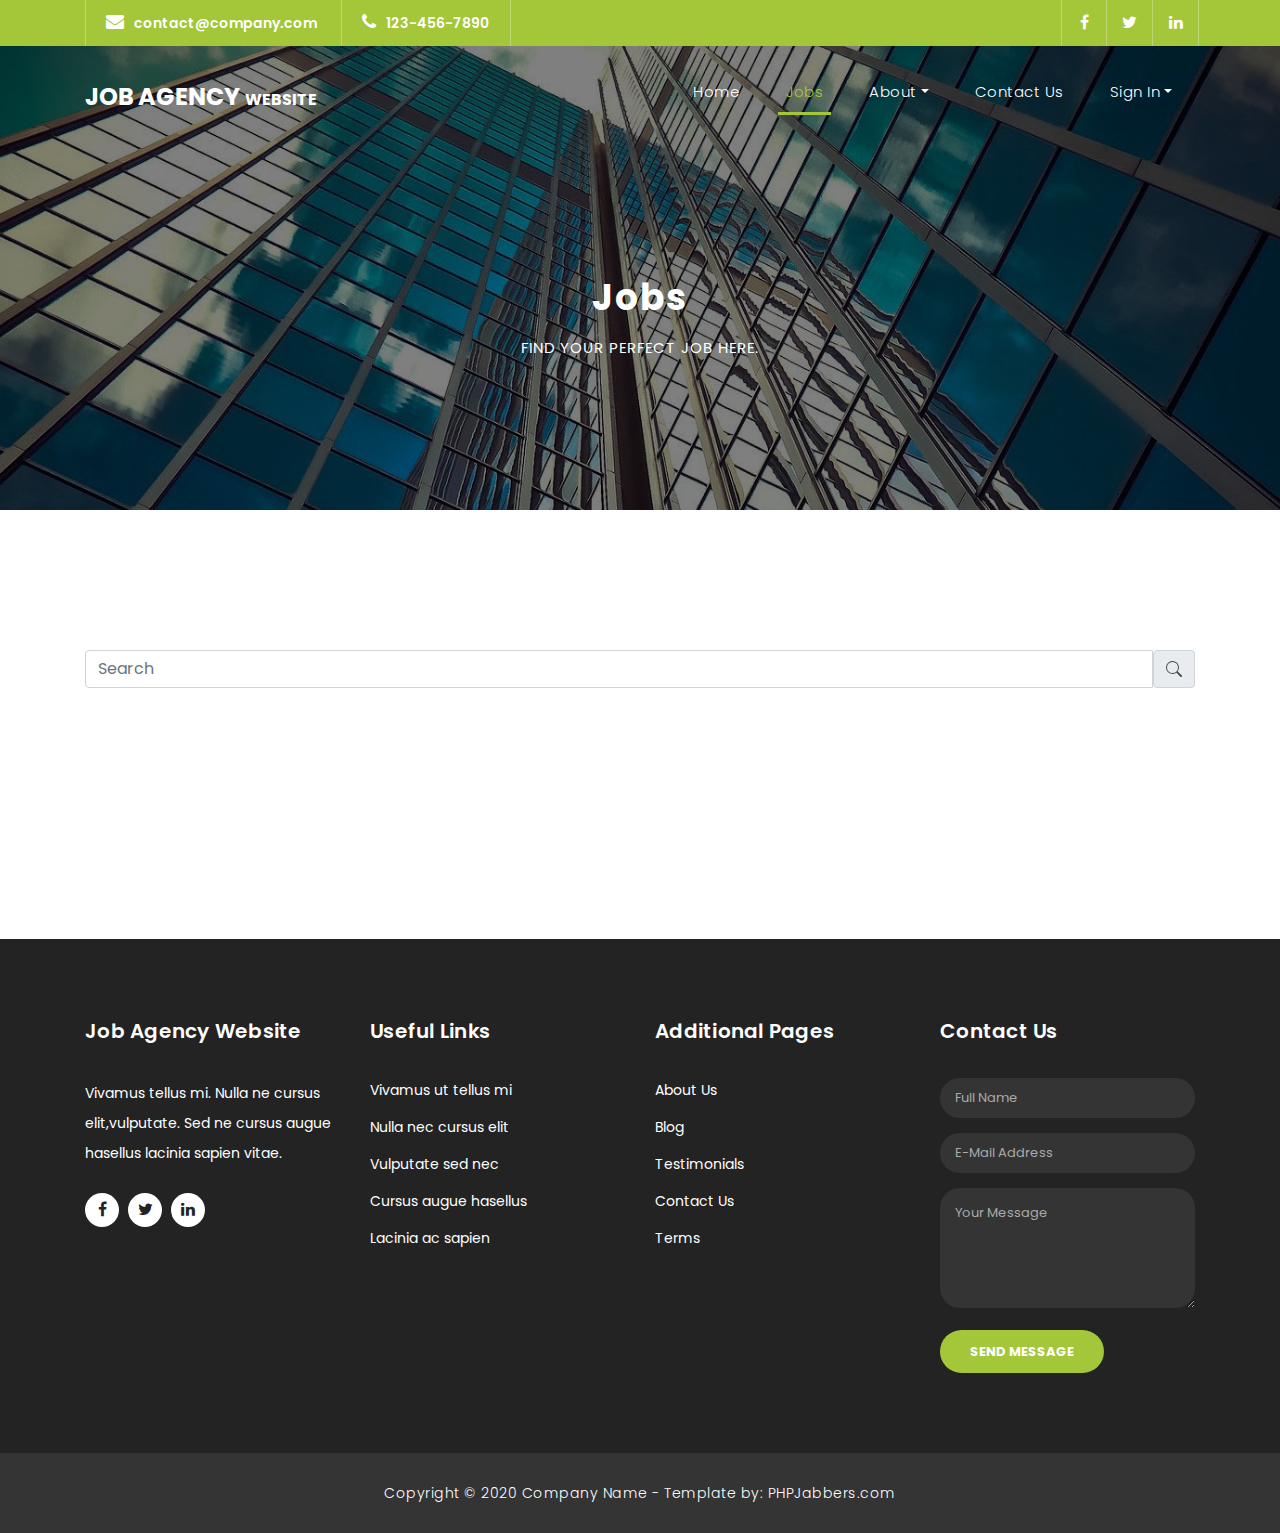
<file: jobs.html>
<!DOCTYPE html>
<html lang="en">
  <head>
    <meta charset="utf-8" />
    <meta
      name="viewport"
      content="width=device-width, initial-scale=1, shrink-to-fit=no"
    />
    <meta name="description" content="" />
    <meta name="author" content="" />
    <link
      href="https://fonts.googleapis.com/css?family=Poppins:100,200,300,400,500,600,700,800,900&display=swap"
      rel="stylesheet"
    />

    <title>PHPJabbers.com | Free Job Agency Website Template</title>

    <!-- Bootstrap core CSS -->
    <link href="vendor/bootstrap/css/bootstrap.min.css" rel="stylesheet" />
    <!-- CSS only -->
    <link
      href="https://cdn.jsdelivr.net/npm/bootstrap@5.0.1/dist/css/bootstrap.min.css"
      rel="stylesheet"
      integrity="sha384-+0n0xVW2eSR5OomGNYDnhzAbDsOXxcvSN1TPprVMTNDbiYZCxYbOOl7+AMvyTG2x"
      crossorigin="anonymous"
    />

    <!-- Additional CSS Files -->
    <link rel="stylesheet" href="assets/css/fontawesome.css" />
    <link rel="stylesheet" href="assets/css/style.css" />
    <link rel="stylesheet" href="assets/css/owl.css" />
    <link rel="stylesheet" href="./assets/css/signInUp.css" />
  </head>

  <body>
    <!-- ***** Preloader Start ***** -->
    <div id="preloader">
      <div class="jumper">
        <div></div>
        <div></div>
        <div></div>
      </div>
    </div>
    <!-- ***** Preloader End ***** -->

    <!-- Header -->
    <div class="sub-header">
      <div class="container">
        <div class="row">
          <div class="col-md-8 col-xs-12">
            <ul class="left-info">
              <li>
                <a href="#"
                  ><i class="fa fa-envelope"></i>contact@company.com</a
                >
              </li>
              <li>
                <a href="#"><i class="fa fa-phone"></i>123-456-7890</a>
              </li>
            </ul>
          </div>
          <div class="col-md-4">
            <ul class="right-icons">
              <li>
                <a href="#"><i class="fa fa-facebook"></i></a>
              </li>
              <li>
                <a href="#"><i class="fa fa-twitter"></i></a>
              </li>
              <li>
                <a href="#"><i class="fa fa-linkedin"></i></a>
              </li>
            </ul>
          </div>
        </div>
      </div>
    </div>

    <header class="">
      <nav class="navbar navbar-expand-lg">
        <div class="container">
          <a class="navbar-brand" href="index.html"
            ><h2>Job Agency <em> Website</em></h2></a
          >
          <button
            class="navbar-toggler"
            type="button"
            data-toggle="collapse"
            data-target="#navbarResponsive"
            aria-controls="navbarResponsive"
            aria-expanded="false"
            aria-label="Toggle navigation"
          >
            <span class="navbar-toggler-icon"></span>
          </button>
          <div class="collapse navbar-collapse" id="navbarResponsive">
            <ul class="navbar-nav ml-auto">
              <li class="nav-item">
                <a class="nav-link" href="index.html"
                  >Home
                  <span class="sr-only">(current)</span>
                </a>
              </li>
              <li class="nav-item active">
                <a class="nav-link" href="jobs.html">Jobs</a>
              </li>
              <li class="nav-item dropdown">
                <a
                  class="dropdown-toggle nav-link"
                  data-toggle="dropdown"
                  href="#"
                  role="button"
                  aria-haspopup="true"
                  aria-expanded="false"
                  >About</a
                >

                <div class="dropdown-menu">
                  <a class="dropdown-item" href="about.html">About Us</a>
                  <a class="dropdown-item" href="team.html">Team</a>
                  <a class="dropdown-item" href="blog.html">Blog</a>
                  <a class="dropdown-item" href="testimonials.html"
                    >Testimonials</a
                  >
                  <a class="dropdown-item" href="terms.html">Terms</a>
                </div>
              </li>
              <li class="nav-item">
                <a class="nav-link" href="contact.html">Contact Us</a>
              </li>
              <li class="nav-item dropdown multi-level-dropdown">
                <a
                  href="#"
                  id="menu"
                  data-toggle="dropdown"
                  class="nav-link dropdown-toggle w-100"
                  >Sign In</a
                >
                <ul id="dropDownSignIn" class="dropdown-menu">
                  <li class="dropdown-item">
                    <a href="sign.html" class="dropdown-item">Sign In </a>
                  </li>
                  <li class="dropdown-item">
                    <a href="sign.html" class="dropdown-item">Sign Up </a>
                  </li>
                </ul>
              </li>
            </ul>
          </div>
        </div>
      </nav>
    </header>

    <!-- Page Content -->
    <div class="page-heading header-text">
      <div class="container">
        <div class="row">
          <div class="col-md-12">
            <h1>Jobs</h1>
            <span>Find your perfect job here.</span>
          </div>
        </div>
      </div>
    </div>

    <div class="services">
      <div class="container">
        <div id="searchBar">
          <div class="input-group flex-nowrap">
            <input
              type="text"
              class="form-control"
              placeholder="Search"
              aria-label="serach"
              aria-describedby="addon-wrapping"
              id="search"
              onkeyup="search()"
            />
            <span class="input-group-text" id="addon-wrapping"
              ><svg
                xmlns="http://www.w3.org/2000/svg"
                width="16"
                height="16"
                fill="currentColor"
                class="bi bi-search"
                viewBox="0 0 16 16"
              >
                <path
                  d="M11.742 10.344a6.5 6.5 0 1 0-1.397 1.398h-.001c.03.04.062.078.098.115l3.85 3.85a1 1 0 0 0 1.415-1.414l-3.85-3.85a1.007 1.007 0 0 0-.115-.1zM12 6.5a5.5 5.5 0 1 1-11 0 5.5 5.5 0 0 1 11 0z"
                />
              </svg>
            </span>
            <br />
            <br />
            <br />
            <br />
            <br />
            <br />
          </div>
        </div>
        <div class="col-lg-12">
          <div id="pageContent" class="row"></div>
        </div>

        <br />
        <br />

        <br />
        <br />
        <br />
        <br />
      </div>
    </div>

    <!-- Footer Starts Here -->
    <footer>
      <div class="container">
        <div class="row">
          <div class="col-md-3 footer-item">
            <h4>Job Agency Website</h4>
            <p>
              Vivamus tellus mi. Nulla ne cursus elit,vulputate. Sed ne cursus
              augue hasellus lacinia sapien vitae.
            </p>
            <ul class="social-icons">
              <li>
                <a rel="nofollow" href="#" target="_blank"
                  ><i class="fa fa-facebook"></i
                ></a>
              </li>
              <li>
                <a href="#"><i class="fa fa-twitter"></i></a>
              </li>
              <li>
                <a href="#"><i class="fa fa-linkedin"></i></a>
              </li>
            </ul>
          </div>
          <div class="col-md-3 footer-item">
            <h4>Useful Links</h4>
            <ul class="menu-list">
              <li><a href="#">Vivamus ut tellus mi</a></li>
              <li><a href="#">Nulla nec cursus elit</a></li>
              <li><a href="#">Vulputate sed nec</a></li>
              <li><a href="#">Cursus augue hasellus</a></li>
              <li><a href="#">Lacinia ac sapien</a></li>
            </ul>
          </div>
          <div class="col-md-3 footer-item">
            <h4>Additional Pages</h4>
            <ul class="menu-list">
              <li><a href="#">About Us</a></li>
              <li><a href="#">Blog</a></li>
              <li><a href="#">Testimonials</a></li>
              <li><a href="#">Contact Us</a></li>
              <li><a href="#">Terms</a></li>
            </ul>
          </div>
          <div class="col-md-3 footer-item last-item">
            <h4>Contact Us</h4>
            <div class="contact-form">
              <form id="contact footer-contact" action="" method="post">
                <div class="row">
                  <div class="col-lg-12 col-md-12 col-sm-12">
                    <fieldset>
                      <input
                        name="name"
                        type="text"
                        class="form-control"
                        id="name"
                        placeholder="Full Name"
                        required=""
                      />
                    </fieldset>
                  </div>
                  <div class="col-lg-12 col-md-12 col-sm-12">
                    <fieldset>
                      <input
                        name="email"
                        type="text"
                        class="form-control"
                        id="email"
                        pattern="[^ @]*@[^ @]*"
                        placeholder="E-Mail Address"
                        required=""
                      />
                    </fieldset>
                  </div>
                  <div class="col-lg-12">
                    <fieldset>
                      <textarea
                        name="message"
                        rows="6"
                        class="form-control"
                        id="message"
                        placeholder="Your Message"
                        required=""
                      ></textarea>
                    </fieldset>
                  </div>
                  <div class="col-lg-12">
                    <fieldset>
                      <button
                        type="submit"
                        id="form-submit"
                        class="filled-button"
                      >
                        Send Message
                      </button>
                    </fieldset>
                  </div>
                </div>
              </form>
            </div>
          </div>
        </div>
      </div>
    </footer>

    <div class="sub-footer">
      <div class="container">
        <div class="row">
          <div class="col-md-12">
            <p>
              Copyright © 2020 Company Name - Template by:
              <a href="https://www.phpjabbers.com/">PHPJabbers.com</a>
            </p>
          </div>
        </div>
      </div>
    </div>

    <!-- Bootstrap core JavaScript -->
    <script src="vendor/jquery/jquery.min.js"></script>
    <script src="vendor/bootstrap/js/bootstrap.bundle.min.js"></script>
    <!-- JavaScript Bundle with Popper -->
    <script
      src="https://cdn.jsdelivr.net/npm/bootstrap@5.0.1/dist/js/bootstrap.bundle.min.js"
      integrity="sha384-gtEjrD/SeCtmISkJkNUaaKMoLD0//ElJ19smozuHV6z3Iehds+3Ulb9Bn9Plx0x4"
      crossorigin="anonymous"
    ></script>

    <!-- Additional Scripts -->
    <script src="assets/js/custom.js"></script>
    <script src="assets/js/owl.js"></script>
    <script src="assets/js/slick.js"></script>
    <script src="assets/js/accordions.js"></script>
    <script src="assets/js/extra.js"></script>
    <script src="assets/js/jobs.js"></script>

    <script language="text/Javascript">
      cleared[0] = cleared[1] = cleared[2] = 0; //set a cleared flag for each field
      function clearField(t) {
        //declaring the array outside of the
        if (!cleared[t.id]) {
          // function makes it static and global
          cleared[t.id] = 1; // you could use true and false, but that's more typing
          t.value = ""; // with more chance of typos
          t.style.color = "#fff";
        }
      }
    </script>
  </body>
</html>
</file>
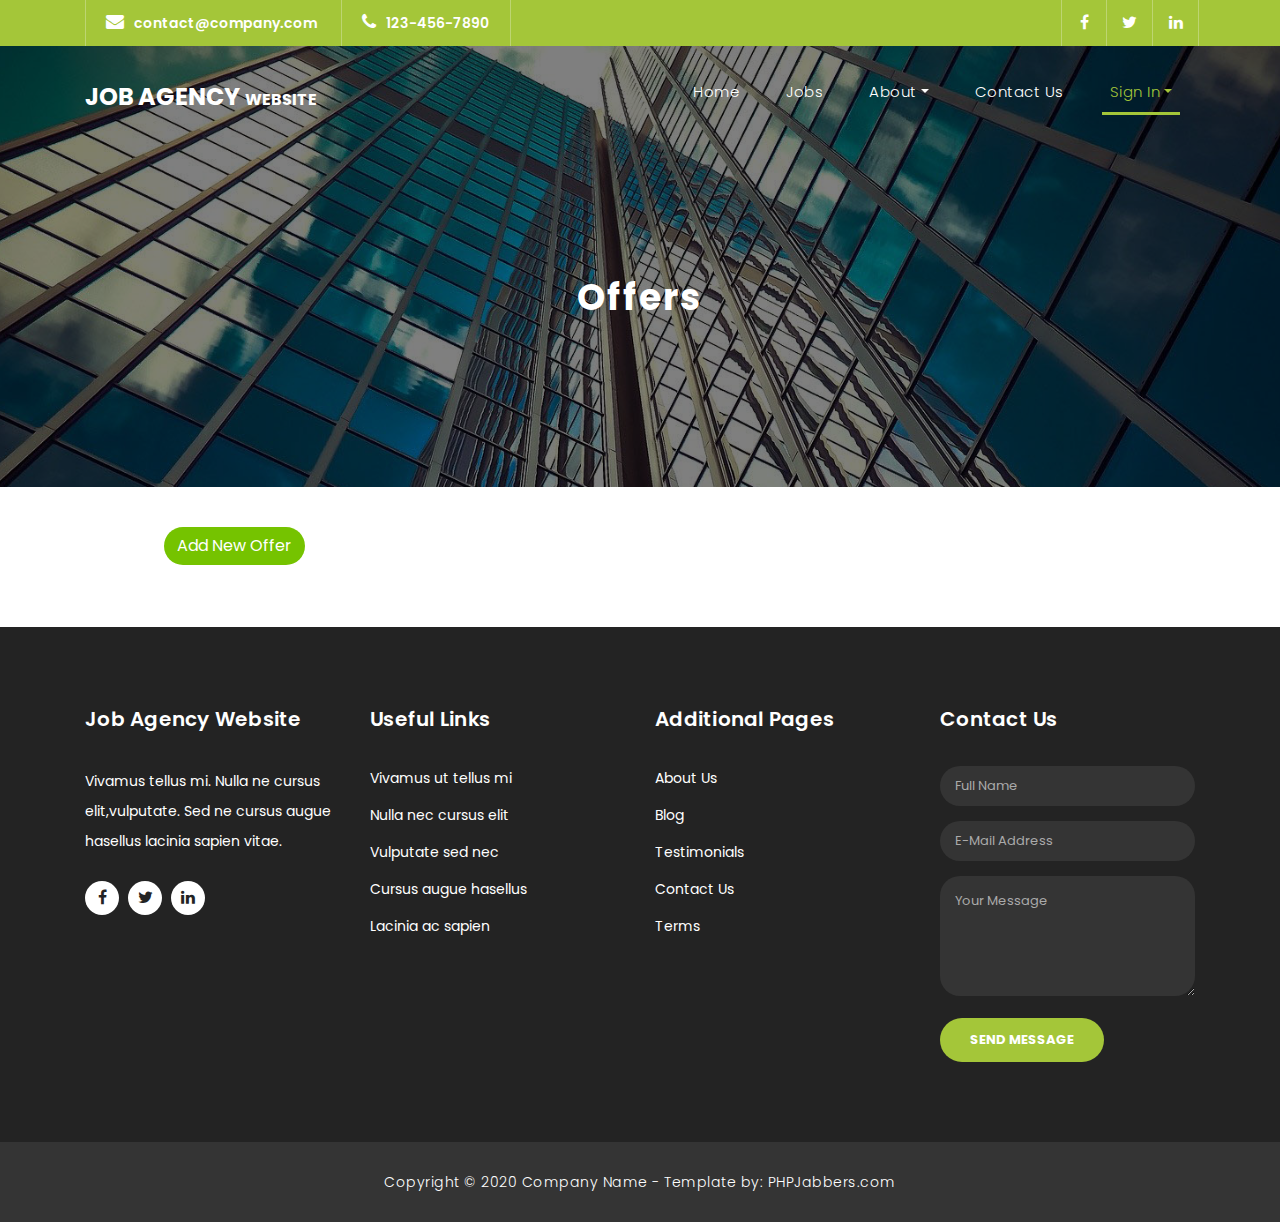
<file: myOffers.html>
<!DOCTYPE html>
<html lang="en">
  <head>
    <meta charset="utf-8" />
    <meta
      name="viewport"
      content="width=device-width, initial-scale=1, shrink-to-fit=no"
    />
    <meta name="description" content="" />
    <meta name="author" content="" />
    <link
      href="https://fonts.googleapis.com/css?family=Poppins:100,200,300,400,500,600,700,800,900&display=swap"
      rel="stylesheet"
    />

    <title>PHPJabbers.com | Free Job Agency Website Template</title>

    <!-- Bootstrap core CSS -->
    <link href="vendor/bootstrap/css/bootstrap.min.css" rel="stylesheet" />
    <!-- CSS only -->
    <link
      href="https://cdn.jsdelivr.net/npm/bootstrap@5.0.1/dist/css/bootstrap.min.css"
      rel="stylesheet"
      integrity="sha384-+0n0xVW2eSR5OomGNYDnhzAbDsOXxcvSN1TPprVMTNDbiYZCxYbOOl7+AMvyTG2x"
      crossorigin="anonymous"
    />

    <!-- Additional CSS Files -->
    <link rel="stylesheet" href="assets/css/fontawesome.css" />
    <link rel="stylesheet" href="assets/css/style.css" />
    <link rel="stylesheet" href="assets/css/owl.css" />
    <link rel="stylesheet" href="assets/css/myOffers.css" />
  </head>

  <body>
    <!-- ***** Preloader Start ***** -->
    <div id="preloader">
      <div class="jumper">
        <div></div>
        <div></div>
        <div></div>
      </div>
    </div>
    <!-- ***** Preloader End ***** -->

    <!-- Header -->
    <div class="sub-header">
      <div class="container">
        <div class="row">
          <div class="col-md-8 col-xs-12">
            <ul class="left-info">
              <li>
                <a href="#"
                  ><i class="fa fa-envelope"></i>contact@company.com</a
                >
              </li>
              <li>
                <a href="#"><i class="fa fa-phone"></i>123-456-7890</a>
              </li>
            </ul>
          </div>
          <div class="col-md-4">
            <ul class="right-icons">
              <li>
                <a href="#"><i class="fa fa-facebook"></i></a>
              </li>
              <li>
                <a href="#"><i class="fa fa-twitter"></i></a>
              </li>
              <li>
                <a href="#"><i class="fa fa-linkedin"></i></a>
              </li>
            </ul>
          </div>
        </div>
      </div>
    </div>

    <header class="">
      <nav class="navbar navbar-expand-lg">
        <div class="container">
          <a class="navbar-brand" href="index.html"
            ><h2>Job Agency <em> Website</em></h2></a
          >
          <button
            class="navbar-toggler"
            type="button"
            data-toggle="collapse"
            data-target="#navbarResponsive"
            aria-controls="navbarResponsive"
            aria-expanded="false"
            aria-label="Toggle navigation"
          >
            <span class="navbar-toggler-icon"></span>
          </button>
          <div class="collapse navbar-collapse" id="navbarResponsive">
            <ul class="navbar-nav ml-auto">
              <li class="nav-item">
                <a class="nav-link" href="index.html"
                  >Home
                  <span class="sr-only">(current)</span>
                </a>
              </li>
              <li class="nav-item">
                <a class="nav-link" href="jobs.html">Jobs</a>
              </li>
              <li class="nav-item dropdown">
                <a
                  class="dropdown-toggle nav-link"
                  data-toggle="dropdown"
                  href="#"
                  role="button"
                  aria-haspopup="true"
                  aria-expanded="false"
                  >About</a
                >

                <div class="dropdown-menu">
                  <a class="dropdown-item" href="about.html">About Us</a>
                  <a class="dropdown-item" href="team.html">Team</a>
                  <a class="dropdown-item" href="blog.html">Blog</a>
                  <a class="dropdown-item" href="testimonials.html"
                    >Testimonials</a
                  >
                  <a class="dropdown-item" href="terms.html">Terms</a>
                </div>
              </li>
              <li class="nav-item">
                <a class="nav-link" href="contact.html">Contact Us</a>
              </li>
              <li class="nav-item dropdown multi-level-dropdown active">
                <a
                  href="#"
                  id="menu"
                  data-toggle="dropdown"
                  class="nav-link dropdown-toggle w-100"
                  >Sign In</a
                >
                <ul id="dropDownSignIn" class="dropdown-menu"></ul>
              </li>
            </ul>
          </div>
        </div>
      </nav>
    </header>

    <!-- Page Content -->
    <div class="page-heading header-text">
      <div class="container">
        <div class="row">
          <div class="col-md-12">
            <h1 id="sign-title">Offers</h1>
          </div>
        </div>
      </div>
    </div>

    <div class="more-info about-info">
      <div class="container">
        <div class="more-info-content row">
          <div id="formContent" class="right-content">
            <table id="offers" class="col-12 col-md-8"></table>
            <div id="addOffers col-12 col-md-4">
              <button
                type="button"
                class="btn page-button"
                onclick="offerVisibility()"
              >
                Add New Offer
              </button>
              <div id="offersInputs">
                <ul>
                  <li>
                    <p>Offer Title:</p>
                    <div class="input-group flex-nowrap">
                      <input
                        id="offerTitle"
                        type="text"
                        class="form-control"
                        placeholder="Title"
                        aria-label="Username"
                        aria-describedby="addon-wrapping"
                      />
                      <span
                        style="color: red"
                        class="error"
                        id="OTError"
                      ></span>
                    </div>
                  </li>
                  <li>
                    <p>Location :</p>
                    <div class="input-group flex-nowrap">
                      <input
                        id="offerLocation"
                        type="text"
                        class="form-control"
                        placeholder="location"
                        aria-label="Username"
                        aria-describedby="addon-wrapping"
                      />
                      <span
                        style="color: red"
                        class="error"
                        id="OLError"
                      ></span>
                    </div>
                  </li>
                  <li>
                    <p>Time (Start / End) :</p>
                    <div class="input-group flex-nowrap">
                      <input
                        id="offerTime"
                        type="text"
                        class="form-control"
                        placeholder="Start / End"
                        aria-label="Username"
                        aria-describedby="addon-wrapping"
                      />
                      <span
                        style="color: red"
                        class="error"
                        id="OTError"
                      ></span>
                    </div>
                  </li>
                  <li>
                    <p>Salary :</p>
                    <div class="input-group flex-nowrap">
                      <input
                        id="offerSalary"
                        type="number"
                        class="form-control"
                        placeholder="DT"
                        aria-label="Username"
                        aria-describedby="addon-wrapping"
                      />
                      <span
                        style="color: red"
                        class="error"
                        id="OSError"
                      ></span>
                    </div>
                  </li>
                  <li>
                    <p>E-mail :</p>
                    <div class="input-group flex-nowrap">
                      <input
                        id="offerEmail"
                        type="text"
                        class="form-control"
                        placeholder="email@example.com"
                        aria-label="Username"
                        aria-describedby="addon-wrapping"
                      /><span
                        style="color: red"
                        class="error"
                        id="OEError"
                      ></span>
                    </div>
                  </li>
                  <li>
                    <p>choose your offer picture :</p>
                    <div class="input-group flex-nowrap">
                      <input
                        id="offerImageInput"
                        type="file"
                        class="form-control"
                        accept="image"
                      /><span
                        style="color: red"
                        class="error"
                        id="OIError"
                      ></span>
                    </div>
                  </li>

                  <li class="button">
                    <button
                      id="addUpdateBtn"
                      type="button"
                      style="width: 50%"
                      onclick="addOffer()"
                      class="btn page-button"
                    >
                      Add
                    </button>
                  </li>
                </ul>
              </div>
            </div>
          </div>
        </div>
      </div>
    </div>

    <!-- Footer Starts Here -->
    <footer>
      <div class="container">
        <div class="row">
          <div class="col-md-3 footer-item">
            <h4>Job Agency Website</h4>
            <p>
              Vivamus tellus mi. Nulla ne cursus elit,vulputate. Sed ne cursus
              augue hasellus lacinia sapien vitae.
            </p>
            <ul class="social-icons">
              <li>
                <a rel="nofollow" href="#" target="_blank"
                  ><i class="fa fa-facebook"></i
                ></a>
              </li>
              <li>
                <a href="#"><i class="fa fa-twitter"></i></a>
              </li>
              <li>
                <a href="#"><i class="fa fa-linkedin"></i></a>
              </li>
            </ul>
          </div>
          <div class="col-md-3 footer-item">
            <h4>Useful Links</h4>
            <ul class="menu-list">
              <li><a href="#">Vivamus ut tellus mi</a></li>
              <li><a href="#">Nulla nec cursus elit</a></li>
              <li><a href="#">Vulputate sed nec</a></li>
              <li><a href="#">Cursus augue hasellus</a></li>
              <li><a href="#">Lacinia ac sapien</a></li>
            </ul>
          </div>
          <div class="col-md-3 footer-item">
            <h4>Additional Pages</h4>
            <ul class="menu-list">
              <li><a href="#">About Us</a></li>
              <li><a href="#">Blog</a></li>
              <li><a href="#">Testimonials</a></li>
              <li><a href="#">Contact Us</a></li>
              <li><a href="#">Terms</a></li>
            </ul>
          </div>
          <div class="col-md-3 footer-item last-item">
            <h4>Contact Us</h4>
            <div class="contact-form">
              <form id="contact footer-contact" action="" method="post">
                <div class="row">
                  <div class="col-lg-12 col-md-12 col-sm-12">
                    <fieldset>
                      <input
                        name="name"
                        type="text"
                        class="form-control"
                        id="name"
                        placeholder="Full Name"
                        required=""
                      />
                    </fieldset>
                  </div>
                  <div class="col-lg-12 col-md-12 col-sm-12">
                    <fieldset>
                      <input
                        name="email"
                        type="text"
                        class="form-control"
                        id="email"
                        pattern="[^ @]*@[^ @]*"
                        placeholder="E-Mail Address"
                        required=""
                      />
                    </fieldset>
                  </div>
                  <div class="col-lg-12">
                    <fieldset>
                      <textarea
                        name="message"
                        rows="6"
                        class="form-control"
                        id="message"
                        placeholder="Your Message"
                        required=""
                      ></textarea>
                    </fieldset>
                  </div>
                  <div class="col-lg-12">
                    <fieldset>
                      <button
                        type="submit"
                        id="form-submit"
                        class="filled-button"
                      >
                        Send Message
                      </button>
                    </fieldset>
                  </div>
                </div>
              </form>
            </div>
          </div>
        </div>
      </div>
    </footer>

    <div class="sub-footer">
      <div class="container">
        <div class="row">
          <div class="col-md-12">
            <p>
              Copyright © 2020 Company Name - Template by:
              <a href="https://www.phpjabbers.com/">PHPJabbers.com</a>
            </p>
          </div>
        </div>
      </div>
    </div>

    <!-- Bootstrap core JavaScript -->
    <script src="vendor/jquery/jquery.min.js"></script>
    <script src="vendor/bootstrap/js/bootstrap.bundle.min.js"></script>
    <!-- JavaScript Bundle with Popper -->
    <script
      src="https://cdn.jsdelivr.net/npm/bootstrap@5.0.1/dist/js/bootstrap.bundle.min.js"
      integrity="sha384-gtEjrD/SeCtmISkJkNUaaKMoLD0//ElJ19smozuHV6z3Iehds+3Ulb9Bn9Plx0x4"
      crossorigin="anonymous"
    ></script>

    <!-- Additional Scripts -->
    <script src="assets/js/custom.js"></script>
    <script src="assets/js/owl.js"></script>
    <script src="assets/js/slick.js"></script>
    <script src="assets/js/accordions.js"></script>
    <script src="assets/js/extra.js"></script>
    <script src="assets/js/myOffers.js"></script>

    <script language="text/Javascript">
      cleared[0] = cleared[1] = cleared[2] = 0; //set a cleared flag for each field
      function clearField(t) {
        //declaring the array outside of the
        if (!cleared[t.id]) {
          // function makes it static and global
          cleared[t.id] = 1; // you could use true and false, but that's more typing
          t.value = ""; // with more chance of typos
          t.style.color = "#fff";
        }
      }
    </script>
  </body>
</html>
</file>
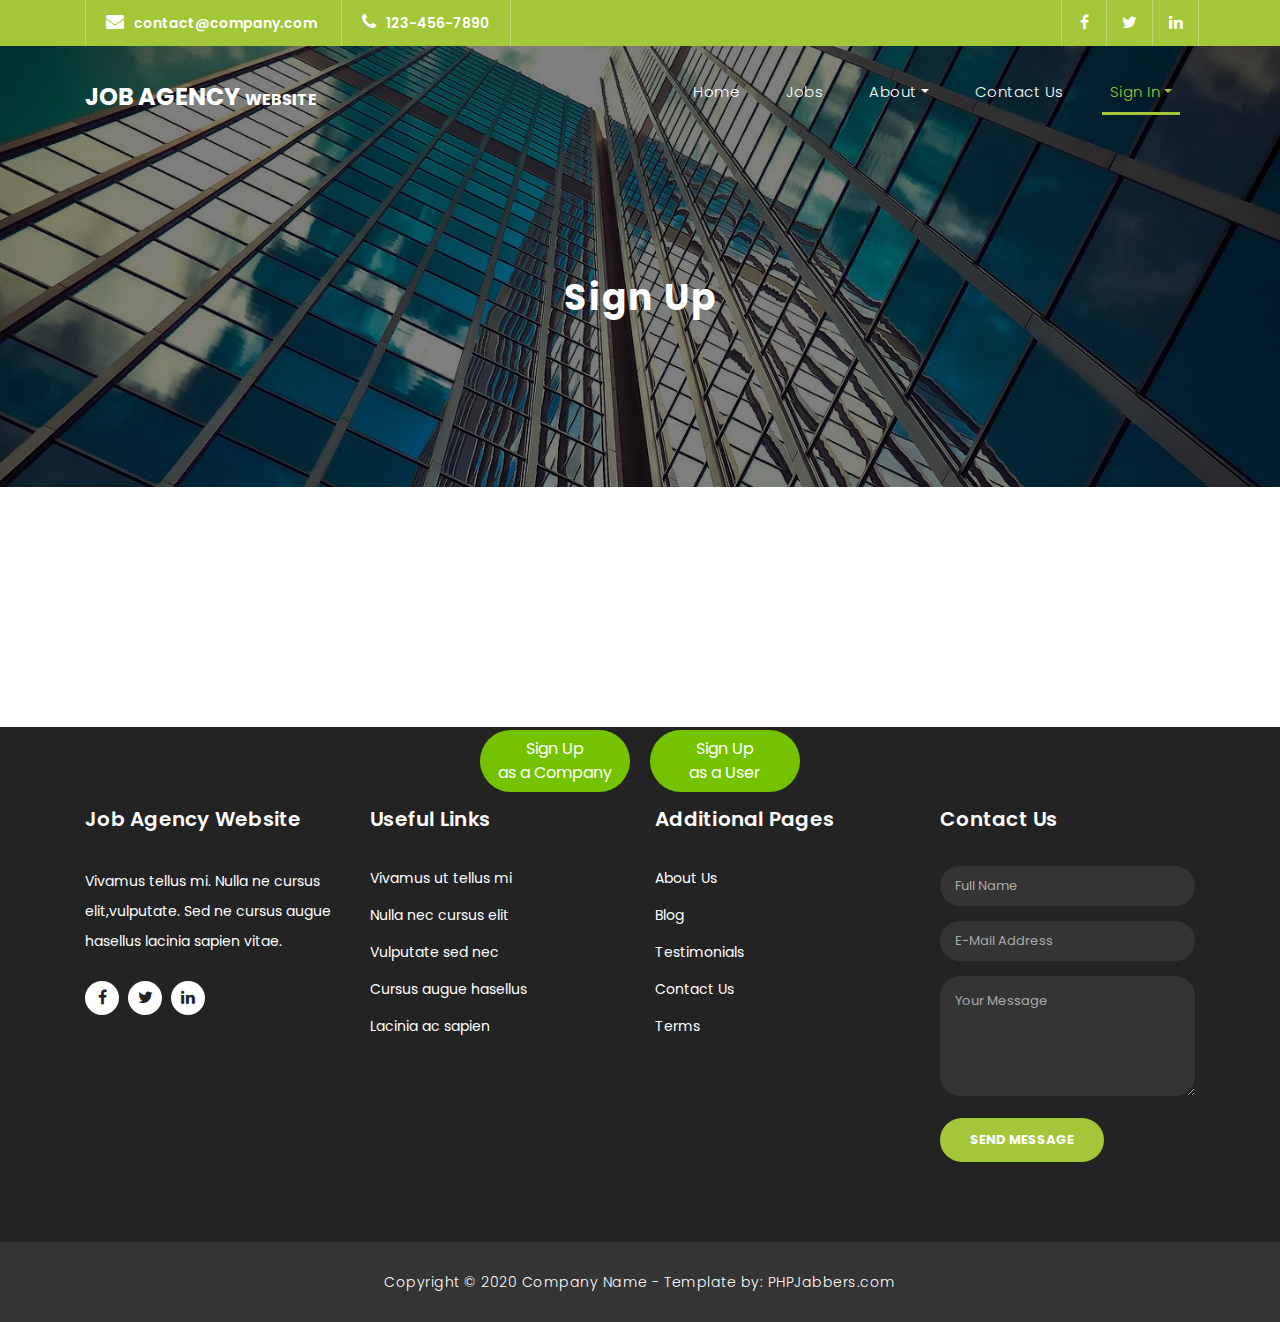
<file: sign.html>
<!DOCTYPE html>
<html lang="en">
  <head>
    <meta charset="utf-8" />
    <meta
      name="viewport"
      content="width=device-width, initial-scale=1, shrink-to-fit=no"
    />
    <meta name="description" content="" />
    <meta name="author" content="" />
    <link
      href="https://fonts.googleapis.com/css?family=Poppins:100,200,300,400,500,600,700,800,900&display=swap"
      rel="stylesheet"
    />

    <title>PHPJabbers.com | Free Job Agency Website Template</title>

    <!-- Bootstrap core CSS -->
    <link href="vendor/bootstrap/css/bootstrap.min.css" rel="stylesheet" />
    <!-- CSS only -->
    <link
      href="https://cdn.jsdelivr.net/npm/bootstrap@5.0.1/dist/css/bootstrap.min.css"
      rel="stylesheet"
      integrity="sha384-+0n0xVW2eSR5OomGNYDnhzAbDsOXxcvSN1TPprVMTNDbiYZCxYbOOl7+AMvyTG2x"
      crossorigin="anonymous"
    />

    <!-- Additional CSS Files -->
    <link rel="stylesheet" href="assets/css/fontawesome.css" />
    <link rel="stylesheet" href="assets/css/style.css" />
    <link rel="stylesheet" href="assets/css/owl.css" />
    <link rel="stylesheet" href="./assets/css/signInUp.css" />
  </head>

  <body>
    <!-- ***** Preloader Start ***** -->
    <div id="preloader">
      <div class="jumper">
        <div></div>
        <div></div>
        <div></div>
      </div>
    </div>
    <!-- ***** Preloader End ***** -->

    <!-- Header -->
    <div class="sub-header">
      <div class="container">
        <div class="row">
          <div class="col-md-8 col-xs-12">
            <ul class="left-info">
              <li>
                <a href="#"
                  ><i class="fa fa-envelope"></i>contact@company.com</a
                >
              </li>
              <li>
                <a href="#"><i class="fa fa-phone"></i>123-456-7890</a>
              </li>
            </ul>
          </div>
          <div class="col-md-4">
            <ul class="right-icons">
              <li>
                <a href="#"><i class="fa fa-facebook"></i></a>
              </li>
              <li>
                <a href="#"><i class="fa fa-twitter"></i></a>
              </li>
              <li>
                <a href="#"><i class="fa fa-linkedin"></i></a>
              </li>
            </ul>
          </div>
        </div>
      </div>
    </div>

    <header class="">
      <nav class="navbar navbar-expand-lg">
        <div class="container">
          <a class="navbar-brand" href="index.html"
            ><h2>Job Agency <em> Website</em></h2></a
          >
          <button
            class="navbar-toggler"
            type="button"
            data-toggle="collapse"
            data-target="#navbarResponsive"
            aria-controls="navbarResponsive"
            aria-expanded="false"
            aria-label="Toggle navigation"
          >
            <span class="navbar-toggler-icon"></span>
          </button>
          <div class="collapse navbar-collapse" id="navbarResponsive">
            <ul class="navbar-nav ml-auto">
              <li class="nav-item">
                <a class="nav-link" href="index.html"
                  >Home
                  <span class="sr-only">(current)</span>
                </a>
              </li>
              <li class="nav-item">
                <a class="nav-link" href="jobs.html">Jobs</a>
              </li>
              <li class="nav-item dropdown">
                <a
                  class="dropdown-toggle nav-link"
                  data-toggle="dropdown"
                  href="#"
                  role="button"
                  aria-haspopup="true"
                  aria-expanded="false"
                  >About</a
                >

                <div class="dropdown-menu">
                  <a class="dropdown-item" href="about.html">About Us</a>
                  <a class="dropdown-item" href="team.html">Team</a>
                  <a class="dropdown-item" href="blog.html">Blog</a>
                  <a class="dropdown-item" href="testimonials.html"
                    >Testimonials</a
                  >
                  <a class="dropdown-item" href="terms.html">Terms</a>
                </div>
              </li>
              <li class="nav-item">
                <a class="nav-link" href="contact.html">Contact Us</a>
              </li>
              <li class="nav-item dropdown multi-level-dropdown active">
                <a
                  href="#"
                  id="menu"
                  data-toggle="dropdown"
                  class="nav-link dropdown-toggle w-100"
                  >Sign In</a
                >
                <ul id="dropDownSignIn" class="dropdown-menu">
                  <li class="dropdown-item" id="signInLink">
                    <a href="#" onclick="signInPage()" class="dropdown-item"
                      >Sign In
                    </a>
                  </li>
                  <li class="dropdown-item" id="signUpLink">
                    <a href="#" onclick="signUpPage()" class="dropdown-item"
                      >Sign Up
                    </a>
                  </li>
                </ul>
              </li>
            </ul>
          </div>
        </div>
      </nav>
    </header>

    <!-- Page Content -->
    <div class="page-heading header-text">
      <div class="container">
        <div class="row">
          <div class="col-md-12">
            <h1 id="sign-title"></h1>
          </div>
        </div>
      </div>
    </div>

    <div class="more-info about-info">
      <div class="container">
        <div class="more-info-content">
          <div id="formContent" class="right-content">
            <div id="signIn">
              <ul>
                <li>
                  <p>E-mail :</p>
                  <div class="input-group flex-nowrap">
                    <span class="input-group-text" id="addon-wrapping">@</span>
                    <input
                      id="SIEmail"
                      type="text"
                      class="form-control"
                      placeholder="Username"
                      aria-label="Username"
                      aria-describedby="addon-wrapping"
                    />
                    <span style="color: red" class="error" id="SIEError"></span>
                  </div>
                </li>
                <li>
                  <p>Password :</p>
                  <div class="input-group flex-nowrap">
                    <span class="input-group-text" id="addon-wrapping">Pw</span>
                    <input
                      id="SIPassword"
                      type="password"
                      class="form-control"
                      placeholder="password"
                      aria-label="Username"
                      aria-describedby="addon-wrapping"
                    />
                    <span
                      style="color: red"
                      class="error"
                      id="SIPWError"
                    ></span>
                  </div>
                </li>
                <li class="button">
                  <button type="button" onclick="signIn()" class="btn">
                    Sign In
                  </button>
                </li>
              </ul>
            </div>
            <div id="signUpBtns">
              <button type="button" onclick="signUpAsCompany()" class="btn">
                Sign Up <br />
                as a Company
              </button>
              <button type="button" onclick="signUpAsUser()" class="btn">
                Sign Up <br />
                as a User
              </button>
            </div>
            <div id="signUpCompany">
              <ul>
                <li>
                  <p>Company Name:</p>
                  <div class="input-group flex-nowrap">
                    <span class="input-group-text" id="addon-wrapping">Cn</span>
                    <input
                      id="companyName"
                      type="text"
                      class="form-control"
                      placeholder="Company name"
                      aria-label="Username"
                      aria-describedby="addon-wrapping"
                    />
                    <span style="color: red" class="error" id="CNError"></span>
                  </div>
                </li>
                <li>
                  <p>Company description (Unnecessary) :</p>
                  <div class="input-group flex-nowrap">
                    <span class="input-group-text" id="addon-wrapping">D</span>
                    <input
                      id="companyDescription"
                      type="text"
                      class="form-control"
                      placeholder="Company description"
                      aria-label="Username"
                      aria-describedby="addon-wrapping"
                    />
                  </div>
                </li>
                <li>
                  <p>E-mail :</p>
                  <div class="input-group flex-nowrap">
                    <span class="input-group-text" id="addon-wrapping">@</span>
                    <input
                      id="companyEmail"
                      type="text"
                      class="form-control"
                      placeholder="email@example.com"
                      aria-label="Username"
                      aria-describedby="addon-wrapping"
                    />
                    <span style="color: red" class="error" id="CEError"></span>
                  </div>
                </li>
                <li>
                  <p>Password :</p>
                  <div class="input-group flex-nowrap">
                    <span class="input-group-text" id="addon-wrapping">Pw</span>
                    <input
                      id="companyPassword"
                      type="password"
                      class="form-control"
                      placeholder="password"
                      aria-label="Username"
                      aria-describedby="addon-wrapping"
                    />
                    <span style="color: red" class="error" id="CPWError"></span>
                  </div>
                </li>
                <li class="button">
                  <button type="button" onclick="registerCompany()" class="btn">
                    Sign Up
                  </button>
                </li>
              </ul>
            </div>
            <div id="signUpUser">
              <ul>
                <li>
                  <p>First Name:</p>
                  <div class="input-group flex-nowrap">
                    <span class="input-group-text" id="addon-wrapping">Fn</span>
                    <input
                      id="firstName"
                      type="text"
                      class="form-control"
                      placeholder="Peter"
                      aria-label="Username"
                      aria-describedby="addon-wrapping"
                    />
                    <span style="color: red" class="error" id="FNError"></span>
                  </div>
                </li>
                <li>
                  <p>Last Name :</p>
                  <div class="input-group flex-nowrap">
                    <span class="input-group-text" id="addon-wrapping">Ln</span>
                    <input
                      id="lastName"
                      type="text"
                      class="form-control"
                      placeholder="Parker"
                      aria-label="Username"
                      aria-describedby="addon-wrapping"
                    />
                    <span style="color: red" class="error" id="LNError"></span>
                  </div>
                </li>
                <li>
                  <p>E-mail :</p>
                  <div class="input-group flex-nowrap">
                    <span class="input-group-text" id="addon-wrapping">@</span>
                    <input
                      id="userEmail"
                      type="text"
                      class="form-control"
                      placeholder="email@example.com"
                      aria-label="Username"
                      aria-describedby="addon-wrapping"
                    /><span
                      style="color: red"
                      class="error"
                      id="UEError"
                    ></span>
                  </div>
                </li>
                <li>
                  <p>Password :</p>
                  <div class="input-group flex-nowrap">
                    <span class="input-group-text" id="addon-wrapping">Pw</span>
                    <input
                      id="userPassword"
                      type="password"
                      class="form-control"
                      placeholder="password"
                      aria-label="Username"
                      aria-describedby="addon-wrapping"
                    /><span
                      style="color: red"
                      class="error"
                      id="UPWError"
                    ></span>
                  </div>
                </li>

                <li class="button">
                  <button type="button" onclick="registerUser()" class="btn">
                    Sign Up
                  </button>
                </li>
              </ul>
            </div>
            <div id="editProfile">
              <ul>
                <li>
                  <p>First Name:</p>
                  <div class="input-group flex-nowrap">
                    <span class="input-group-text" id="addon-wrapping">Fn</span>
                    <input
                      id="editFirstName"
                      type="text"
                      class="form-control"
                      placeholder="Peter"
                      aria-label="Username"
                      aria-describedby="addon-wrapping"
                    />
                    <span style="color: red" class="error" id="EFNError"></span>
                  </div>
                </li>
                <li>
                  <p>Last Name :</p>
                  <div class="input-group flex-nowrap">
                    <span class="input-group-text" id="LnD"></span>
                    <input
                      id="editLastName"
                      type="text"
                      class="form-control"
                      placeholder="Parker"
                      aria-label="Username"
                      aria-describedby="addon-wrapping"
                    />
                    <span style="color: red" class="error" id="ELNError"></span>
                  </div>
                </li>
                <li>
                  <p>E-mail :</p>
                  <div class="input-group flex-nowrap">
                    <span class="input-group-text" id="addon-wrapping">@</span>
                    <input
                      id="editEmail"
                      type="text"
                      class="form-control"
                      placeholder="email@example.com"
                      aria-label="Username"
                      aria-describedby="addon-wrapping"
                    /><span
                      style="color: red"
                      class="error"
                      id="EEError"
                    ></span>
                  </div>
                </li>
                <li>
                  <p>Password :</p>
                  <div class="input-group flex-nowrap">
                    <span class="input-group-text" id="addon-wrapping">Pw</span>
                    <input
                      id="editPassword"
                      type="password"
                      class="form-control"
                      placeholder="password"
                      aria-label="Username"
                      aria-describedby="addon-wrapping"
                    /><span
                      style="color: red"
                      class="error"
                      id="EPWError"
                    ></span>
                  </div>
                </li>

                <li class="button">
                  <button type="button" onclick="editProfile()" class="btn">
                    Update
                  </button>
                </li>
              </ul>
            </div>
          </div>
        </div>
      </div>
    </div>

    <!-- Footer Starts Here -->
    <footer>
      <div class="container">
        <div class="row">
          <div class="col-md-3 footer-item">
            <h4>Job Agency Website</h4>
            <p>
              Vivamus tellus mi. Nulla ne cursus elit,vulputate. Sed ne cursus
              augue hasellus lacinia sapien vitae.
            </p>
            <ul class="social-icons">
              <li>
                <a rel="nofollow" href="#" target="_blank"
                  ><i class="fa fa-facebook"></i
                ></a>
              </li>
              <li>
                <a href="#"><i class="fa fa-twitter"></i></a>
              </li>
              <li>
                <a href="#"><i class="fa fa-linkedin"></i></a>
              </li>
            </ul>
          </div>
          <div class="col-md-3 footer-item">
            <h4>Useful Links</h4>
            <ul class="menu-list">
              <li><a href="#">Vivamus ut tellus mi</a></li>
              <li><a href="#">Nulla nec cursus elit</a></li>
              <li><a href="#">Vulputate sed nec</a></li>
              <li><a href="#">Cursus augue hasellus</a></li>
              <li><a href="#">Lacinia ac sapien</a></li>
            </ul>
          </div>
          <div class="col-md-3 footer-item">
            <h4>Additional Pages</h4>
            <ul class="menu-list">
              <li><a href="#">About Us</a></li>
              <li><a href="#">Blog</a></li>
              <li><a href="#">Testimonials</a></li>
              <li><a href="#">Contact Us</a></li>
              <li><a href="#">Terms</a></li>
            </ul>
          </div>
          <div class="col-md-3 footer-item last-item">
            <h4>Contact Us</h4>
            <div class="contact-form">
              <form id="contact footer-contact" action="" method="post">
                <div class="row">
                  <div class="col-lg-12 col-md-12 col-sm-12">
                    <fieldset>
                      <input
                        name="name"
                        type="text"
                        class="form-control"
                        id="name"
                        placeholder="Full Name"
                        required=""
                      />
                    </fieldset>
                  </div>
                  <div class="col-lg-12 col-md-12 col-sm-12">
                    <fieldset>
                      <input
                        name="email"
                        type="text"
                        class="form-control"
                        id="email"
                        pattern="[^ @]*@[^ @]*"
                        placeholder="E-Mail Address"
                        required=""
                      />
                    </fieldset>
                  </div>
                  <div class="col-lg-12">
                    <fieldset>
                      <textarea
                        name="message"
                        rows="6"
                        class="form-control"
                        id="message"
                        placeholder="Your Message"
                        required=""
                      ></textarea>
                    </fieldset>
                  </div>
                  <div class="col-lg-12">
                    <fieldset>
                      <button
                        type="submit"
                        id="form-submit"
                        class="filled-button"
                      >
                        Send Message
                      </button>
                    </fieldset>
                  </div>
                </div>
              </form>
            </div>
          </div>
        </div>
      </div>
    </footer>

    <div class="sub-footer">
      <div class="container">
        <div class="row">
          <div class="col-md-12">
            <p>
              Copyright © 2020 Company Name - Template by:
              <a href="https://www.phpjabbers.com/">PHPJabbers.com</a>
            </p>
          </div>
        </div>
      </div>
    </div>

    <!-- Bootstrap core JavaScript -->
    <script src="vendor/jquery/jquery.min.js"></script>
    <script src="vendor/bootstrap/js/bootstrap.bundle.min.js"></script>
    <!-- JavaScript Bundle with Popper -->
    <script
      src="https://cdn.jsdelivr.net/npm/bootstrap@5.0.1/dist/js/bootstrap.bundle.min.js"
      integrity="sha384-gtEjrD/SeCtmISkJkNUaaKMoLD0//ElJ19smozuHV6z3Iehds+3Ulb9Bn9Plx0x4"
      crossorigin="anonymous"
    ></script>

    <!-- Additional Scripts -->
    <script src="assets/js/custom.js"></script>
    <script src="assets/js/owl.js"></script>
    <script src="assets/js/slick.js"></script>
    <script src="assets/js/accordions.js"></script>
    <script src="assets/js/signInUp.js"></script>
    <script src="assets/js/extra.js"></script>

    <script language="text/Javascript">
      cleared[0] = cleared[1] = cleared[2] = 0; //set a cleared flag for each field
      function clearField(t) {
        //declaring the array outside of the
        if (!cleared[t.id]) {
          // function makes it static and global
          cleared[t.id] = 1; // you could use true and false, but that's more typing
          t.value = ""; // with more chance of typos
          t.style.color = "#fff";
        }
      }
    </script>
  </body>
</html>
</file>
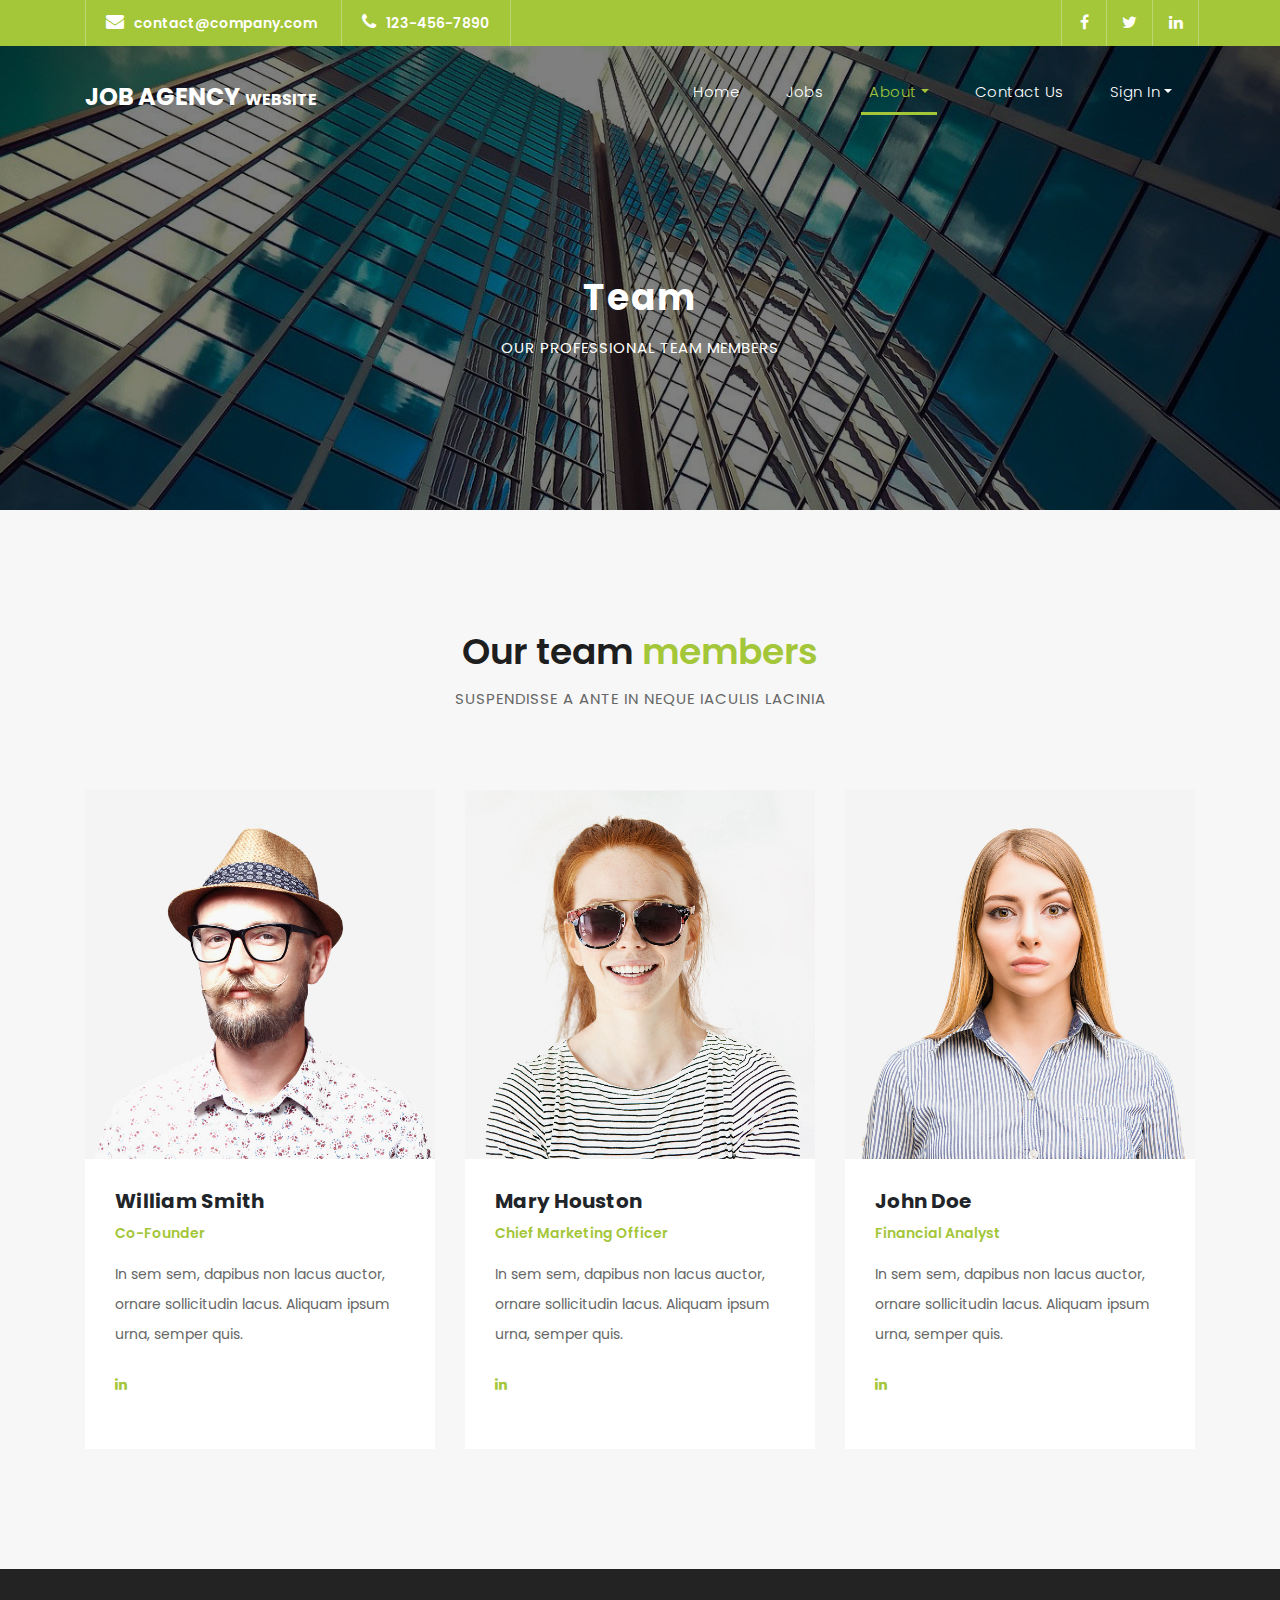
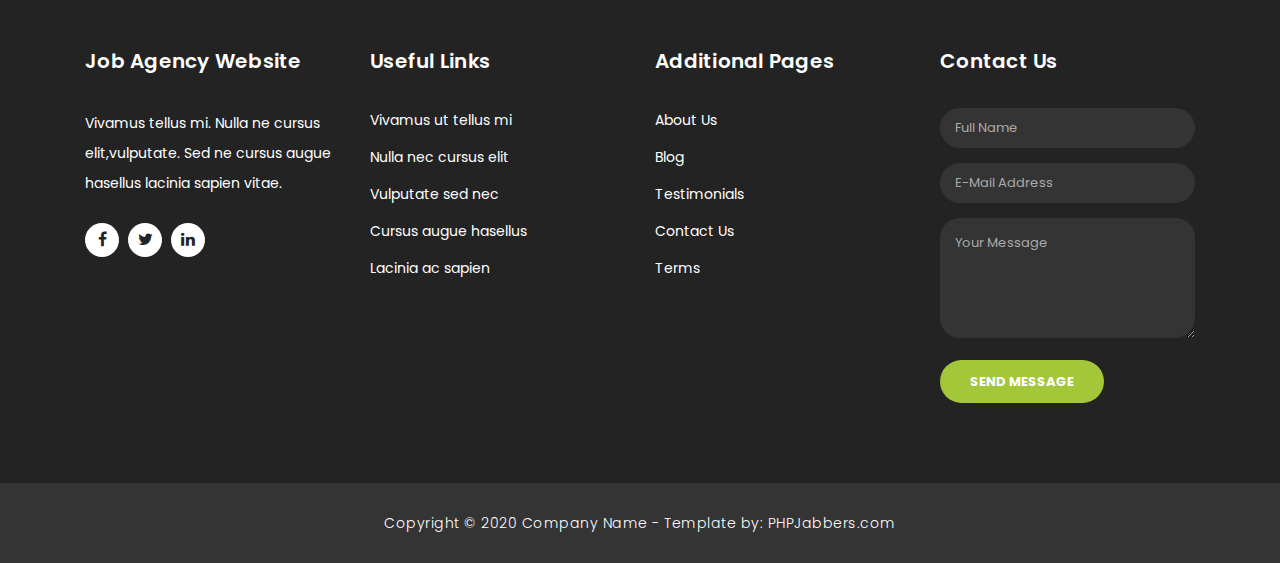
<file: team.html>
<!DOCTYPE html>
<html lang="en">
  <head>
    <meta charset="utf-8" />
    <meta
      name="viewport"
      content="width=device-width, initial-scale=1, shrink-to-fit=no"
    />
    <meta name="description" content="" />
    <meta name="author" content="" />
    <link
      href="https://fonts.googleapis.com/css?family=Poppins:100,200,300,400,500,600,700,800,900&display=swap"
      rel="stylesheet"
    />

    <title>PHPJabbers.com | Free Job Agency Website Template</title>

    <!-- Bootstrap core CSS -->
    <link href="vendor/bootstrap/css/bootstrap.min.css" rel="stylesheet" />
    <!-- CSS only -->
    <link
      href="https://cdn.jsdelivr.net/npm/bootstrap@5.0.1/dist/css/bootstrap.min.css"
      rel="stylesheet"
      integrity="sha384-+0n0xVW2eSR5OomGNYDnhzAbDsOXxcvSN1TPprVMTNDbiYZCxYbOOl7+AMvyTG2x"
      crossorigin="anonymous"
    />

    <!-- Additional CSS Files -->
    <link rel="stylesheet" href="assets/css/fontawesome.css" />
    <link rel="stylesheet" href="assets/css/style.css" />
    <link rel="stylesheet" href="assets/css/owl.css" />
    <link rel="stylesheet" href="./assets/css/signInUp.css" />
  </head>

  <body>
    <!-- ***** Preloader Start ***** -->
    <div id="preloader">
      <div class="jumper">
        <div></div>
        <div></div>
        <div></div>
      </div>
    </div>
    <!-- ***** Preloader End ***** -->

    <!-- Header -->
    <div class="sub-header">
      <div class="container">
        <div class="row">
          <div class="col-md-8 col-xs-12">
            <ul class="left-info">
              <li>
                <a href="#"
                  ><i class="fa fa-envelope"></i>contact@company.com</a
                >
              </li>
              <li>
                <a href="#"><i class="fa fa-phone"></i>123-456-7890</a>
              </li>
            </ul>
          </div>
          <div class="col-md-4">
            <ul class="right-icons">
              <li>
                <a href="#"><i class="fa fa-facebook"></i></a>
              </li>
              <li>
                <a href="#"><i class="fa fa-twitter"></i></a>
              </li>
              <li>
                <a href="#"><i class="fa fa-linkedin"></i></a>
              </li>
            </ul>
          </div>
        </div>
      </div>
    </div>

    <header class="">
      <nav class="navbar navbar-expand-lg">
        <div class="container">
          <a class="navbar-brand" href="index.html"
            ><h2>Job Agency <em> Website</em></h2></a
          >
          <button
            class="navbar-toggler"
            type="button"
            data-toggle="collapse"
            data-target="#navbarResponsive"
            aria-controls="navbarResponsive"
            aria-expanded="false"
            aria-label="Toggle navigation"
          >
            <span class="navbar-toggler-icon"></span>
          </button>
          <div class="collapse navbar-collapse" id="navbarResponsive">
            <ul class="navbar-nav ml-auto">
              <li class="nav-item">
                <a class="nav-link" href="index.html"
                  >Home
                  <span class="sr-only">(current)</span>
                </a>
              </li>
              <li class="nav-item">
                <a class="nav-link" href="jobs.html">Jobs</a>
              </li>
              <li class="nav-item dropdown active">
                <a
                  class="dropdown-toggle nav-link"
                  data-toggle="dropdown"
                  href="#"
                  role="button"
                  aria-haspopup="true"
                  aria-expanded="false"
                  >About</a
                >

                <div class="dropdown-menu">
                  <a class="dropdown-item" href="about.html">About Us</a>
                  <a class="dropdown-item active" href="team.html">Team</a>
                  <a class="dropdown-item" href="blog.html">Blog</a>
                  <a class="dropdown-item" href="testimonials.html"
                    >Testimonials</a
                  >
                  <a class="dropdown-item" href="terms.html">Terms</a>
                </div>
              </li>
              <li class="nav-item">
                <a class="nav-link" href="contact.html">Contact Us</a>
              </li>
              <li class="nav-item dropdown multi-level-dropdown">
                <a
                  href="#"
                  id="menu"
                  data-toggle="dropdown"
                  class="nav-link dropdown-toggle w-100"
                  >Sign In</a
                >
                <ul id="dropDownSignIn" class="dropdown-menu">
                  <li class="dropdown-item">
                    <a href="sign.html" class="dropdown-item">Sign In </a>
                  </li>
                  <li class="dropdown-item">
                    <a href="sign.html" class="dropdown-item">Sign Up </a>
                  </li>
                </ul>
              </li>
            </ul>
          </div>
        </div>
      </nav>
    </header>

    <!-- Page Content -->
    <div class="page-heading header-text">
      <div class="container">
        <div class="row">
          <div class="col-md-12">
            <h1>Team</h1>
            <span>Our professional team members</span>
          </div>
        </div>
      </div>
    </div>

    <div class="team" style="margin: 0">
      <div class="container">
        <div class="row">
          <div class="col-md-12">
            <div class="section-heading">
              <h2>Our team <em>members</em></h2>
              <span>Suspendisse a ante in neque iaculis lacinia</span>
            </div>
          </div>
          <div class="col-md-4">
            <div class="team-item">
              <img src="assets/images/team-image-1-646x680.jpg" alt="" />
              <div class="down-content">
                <h4>William Smith</h4>
                <span>Co-Founder</span>
                <p>
                  In sem sem, dapibus non lacus auctor, ornare sollicitudin
                  lacus. Aliquam ipsum urna, semper quis.
                </p>

                <p>
                  <a href="#"
                    ><span><i class="fa fa-linkedin"></i></span
                  ></a>
                </p>
              </div>
            </div>
          </div>
          <div class="col-md-4">
            <div class="team-item">
              <img src="assets/images/team-image-2-646x680.jpg" alt="" />
              <div class="down-content">
                <h4>Mary Houston</h4>
                <span>Chief Marketing Officer</span>
                <p>
                  In sem sem, dapibus non lacus auctor, ornare sollicitudin
                  lacus. Aliquam ipsum urna, semper quis.
                </p>
                <p>
                  <a href="#"
                    ><span><i class="fa fa-linkedin"></i></span
                  ></a>
                </p>
              </div>
            </div>
          </div>
          <div class="col-md-4">
            <div class="team-item">
              <img src="assets/images/team-image-3-646x680.jpg" alt="" />
              <div class="down-content">
                <h4>John Doe</h4>
                <span>Financial Analyst</span>
                <p>
                  In sem sem, dapibus non lacus auctor, ornare sollicitudin
                  lacus. Aliquam ipsum urna, semper quis.
                </p>
                <p>
                  <a href="#"
                    ><span><i class="fa fa-linkedin"></i></span
                  ></a>
                </p>
              </div>
            </div>
          </div>
        </div>
      </div>
    </div>

    <!-- Footer Starts Here -->
    <footer>
      <div class="container">
        <div class="row">
          <div class="col-md-3 footer-item">
            <h4>Job Agency Website</h4>
            <p>
              Vivamus tellus mi. Nulla ne cursus elit,vulputate. Sed ne cursus
              augue hasellus lacinia sapien vitae.
            </p>
            <ul class="social-icons">
              <li>
                <a rel="nofollow" href="#" target="_blank"
                  ><i class="fa fa-facebook"></i
                ></a>
              </li>
              <li>
                <a href="#"><i class="fa fa-twitter"></i></a>
              </li>
              <li>
                <a href="#"><i class="fa fa-linkedin"></i></a>
              </li>
            </ul>
          </div>
          <div class="col-md-3 footer-item">
            <h4>Useful Links</h4>
            <ul class="menu-list">
              <li><a href="#">Vivamus ut tellus mi</a></li>
              <li><a href="#">Nulla nec cursus elit</a></li>
              <li><a href="#">Vulputate sed nec</a></li>
              <li><a href="#">Cursus augue hasellus</a></li>
              <li><a href="#">Lacinia ac sapien</a></li>
            </ul>
          </div>
          <div class="col-md-3 footer-item">
            <h4>Additional Pages</h4>
            <ul class="menu-list">
              <li><a href="#">About Us</a></li>
              <li><a href="#">Blog</a></li>
              <li><a href="#">Testimonials</a></li>
              <li><a href="#">Contact Us</a></li>
              <li><a href="#">Terms</a></li>
            </ul>
          </div>
          <div class="col-md-3 footer-item last-item">
            <h4>Contact Us</h4>
            <div class="contact-form">
              <form id="contact footer-contact" action="" method="post">
                <div class="row">
                  <div class="col-lg-12 col-md-12 col-sm-12">
                    <fieldset>
                      <input
                        name="name"
                        type="text"
                        class="form-control"
                        id="name"
                        placeholder="Full Name"
                        required=""
                      />
                    </fieldset>
                  </div>
                  <div class="col-lg-12 col-md-12 col-sm-12">
                    <fieldset>
                      <input
                        name="email"
                        type="text"
                        class="form-control"
                        id="email"
                        pattern="[^ @]*@[^ @]*"
                        placeholder="E-Mail Address"
                        required=""
                      />
                    </fieldset>
                  </div>
                  <div class="col-lg-12">
                    <fieldset>
                      <textarea
                        name="message"
                        rows="6"
                        class="form-control"
                        id="message"
                        placeholder="Your Message"
                        required=""
                      ></textarea>
                    </fieldset>
                  </div>
                  <div class="col-lg-12">
                    <fieldset>
                      <button
                        type="submit"
                        id="form-submit"
                        class="filled-button"
                      >
                        Send Message
                      </button>
                    </fieldset>
                  </div>
                </div>
              </form>
            </div>
          </div>
        </div>
      </div>
    </footer>

    <div class="sub-footer">
      <div class="container">
        <div class="row">
          <div class="col-md-12">
            <p>
              Copyright © 2020 Company Name - Template by:
              <a href="https://www.phpjabbers.com/">PHPJabbers.com</a>
            </p>
          </div>
        </div>
      </div>
    </div>

    <!-- Bootstrap core JavaScript -->
    <script src="vendor/jquery/jquery.min.js"></script>
    <script src="vendor/bootstrap/js/bootstrap.bundle.min.js"></script>
    <!-- JavaScript Bundle with Popper -->
    <script
      src="https://cdn.jsdelivr.net/npm/bootstrap@5.0.1/dist/js/bootstrap.bundle.min.js"
      integrity="sha384-gtEjrD/SeCtmISkJkNUaaKMoLD0//ElJ19smozuHV6z3Iehds+3Ulb9Bn9Plx0x4"
      crossorigin="anonymous"
    ></script>

    <!-- Additional Scripts -->
    <script src="assets/js/custom.js"></script>
    <script src="assets/js/owl.js"></script>
    <script src="assets/js/slick.js"></script>
    <script src="assets/js/accordions.js"></script>
    <script src="assets/js/extra.js"></script>

    <script language="text/Javascript">
      cleared[0] = cleared[1] = cleared[2] = 0; //set a cleared flag for each field
      function clearField(t) {
        //declaring the array outside of the
        if (!cleared[t.id]) {
          // function makes it static and global
          cleared[t.id] = 1; // you could use true and false, but that's more typing
          t.value = ""; // with more chance of typos
          t.style.color = "#fff";
        }
      }
    </script>
  </body>
</html>
</file>
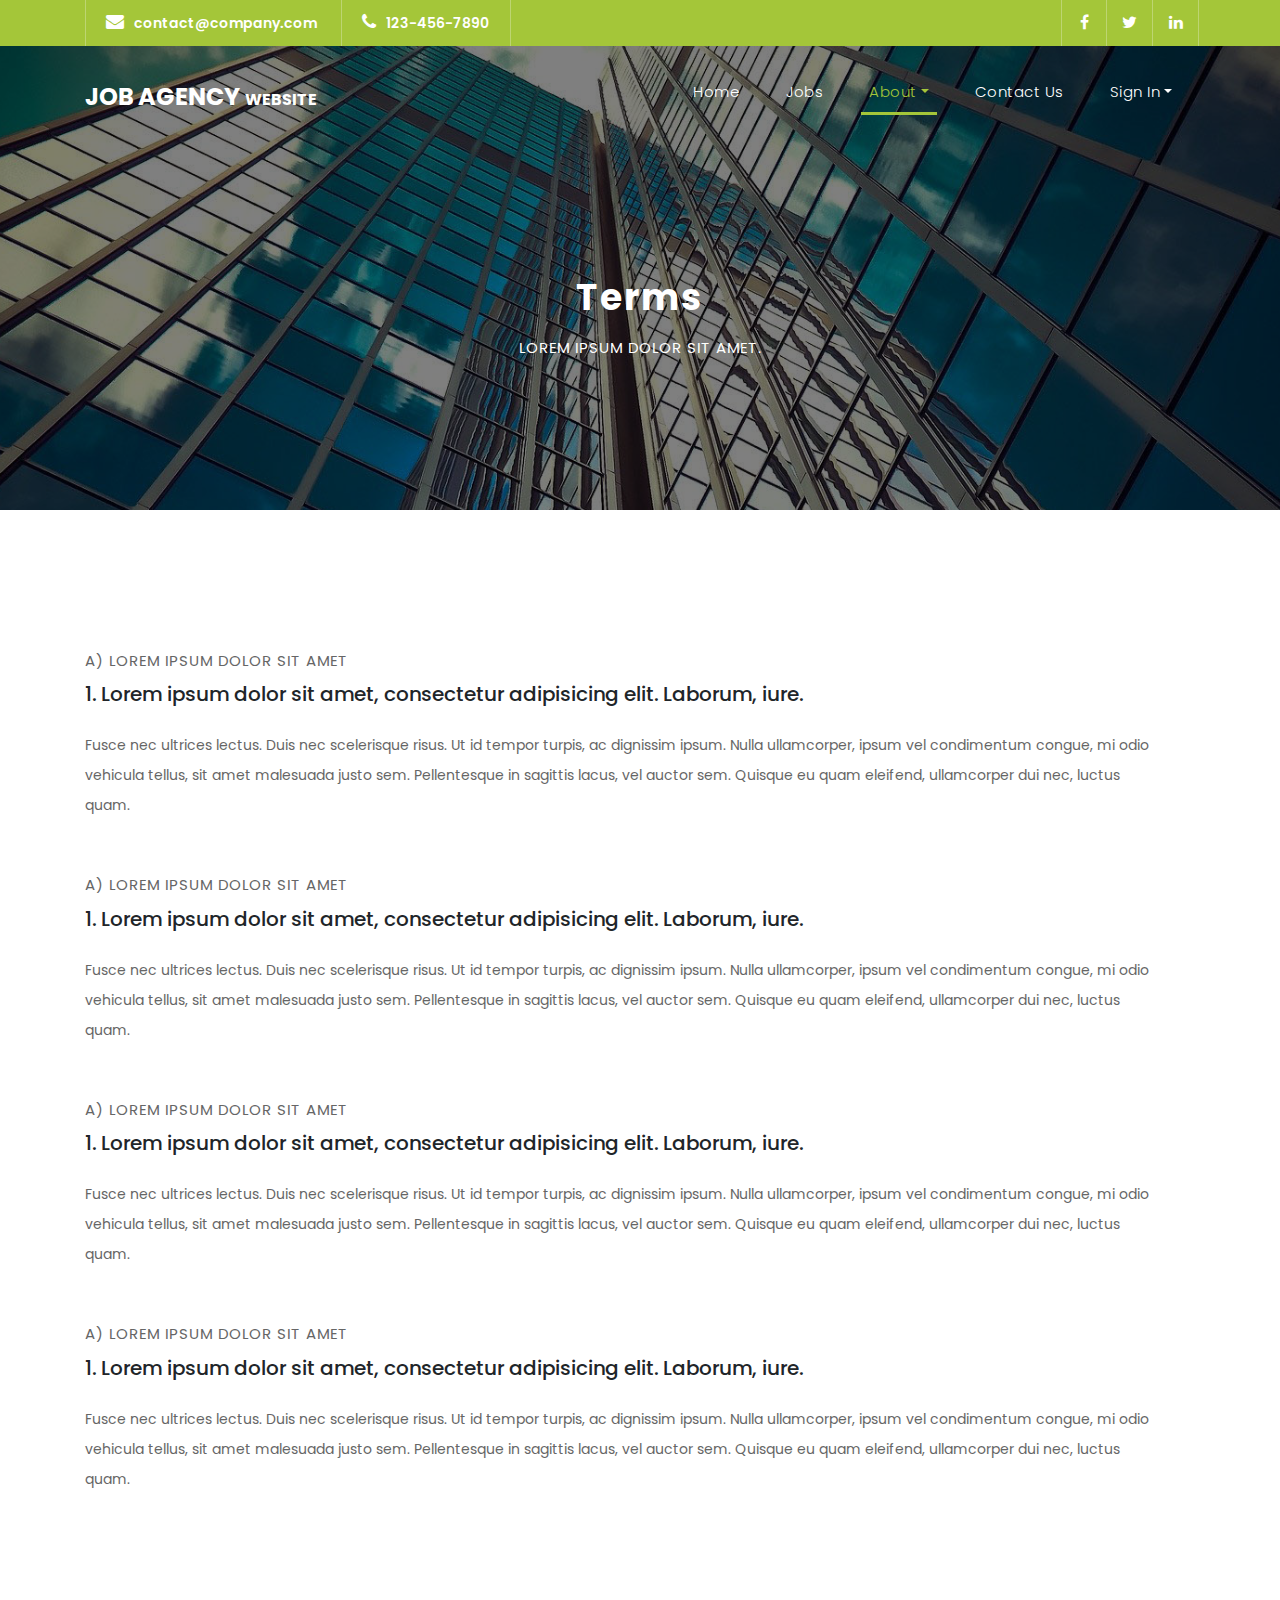
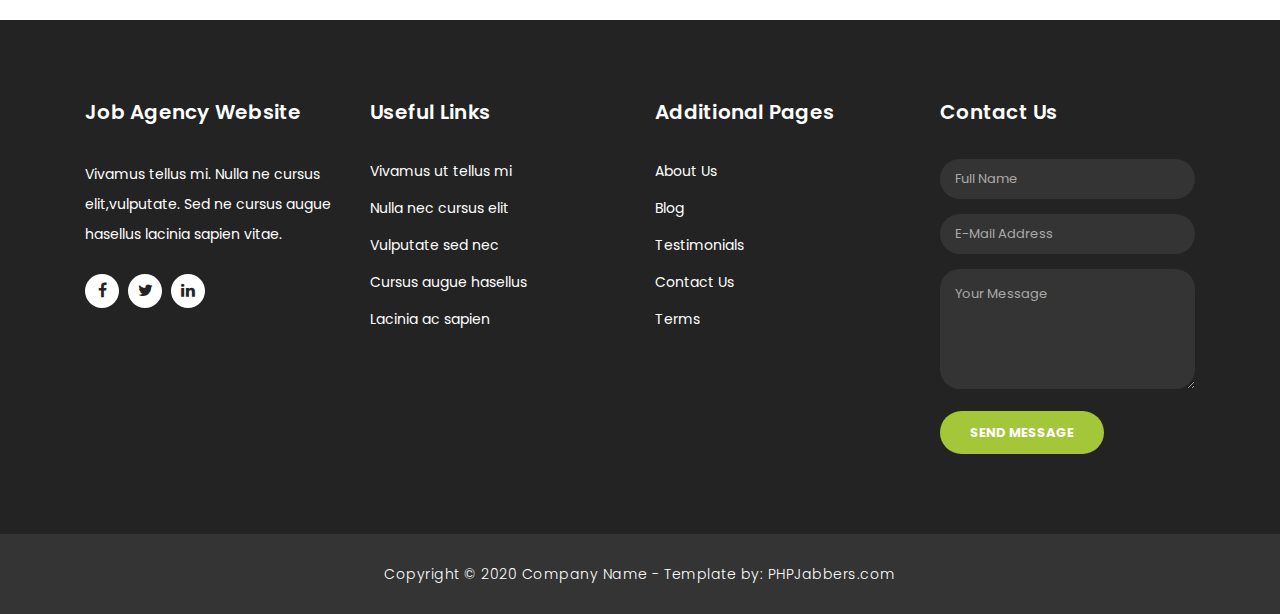
<file: terms.html>
<!DOCTYPE html>
<html lang="en">
  <head>
    <meta charset="utf-8" />
    <meta
      name="viewport"
      content="width=device-width, initial-scale=1, shrink-to-fit=no"
    />
    <meta name="description" content="" />
    <meta name="author" content="" />
    <link
      href="https://fonts.googleapis.com/css?family=Poppins:100,200,300,400,500,600,700,800,900&display=swap"
      rel="stylesheet"
    />

    <title>PHPJabbers.com | Free Job Agency Website Template</title>

    <!-- Bootstrap core CSS -->
    <link href="vendor/bootstrap/css/bootstrap.min.css" rel="stylesheet" />
    <!-- CSS only -->
    <link
      href="https://cdn.jsdelivr.net/npm/bootstrap@5.0.1/dist/css/bootstrap.min.css"
      rel="stylesheet"
      integrity="sha384-+0n0xVW2eSR5OomGNYDnhzAbDsOXxcvSN1TPprVMTNDbiYZCxYbOOl7+AMvyTG2x"
      crossorigin="anonymous"
    />

    <!-- Additional CSS Files -->
    <link rel="stylesheet" href="assets/css/fontawesome.css" />
    <link rel="stylesheet" href="assets/css/style.css" />
    <link rel="stylesheet" href="assets/css/owl.css" />
    <link rel="stylesheet" href="./assets/css/signInUp.css" />
  </head>

  <body>
    <!-- ***** Preloader Start ***** -->
    <div id="preloader">
      <div class="jumper">
        <div></div>
        <div></div>
        <div></div>
      </div>
    </div>
    <!-- ***** Preloader End ***** -->

    <!-- Header -->
    <div class="sub-header">
      <div class="container">
        <div class="row">
          <div class="col-md-8 col-xs-12">
            <ul class="left-info">
              <li>
                <a href="#"
                  ><i class="fa fa-envelope"></i>contact@company.com</a
                >
              </li>
              <li>
                <a href="#"><i class="fa fa-phone"></i>123-456-7890</a>
              </li>
            </ul>
          </div>
          <div class="col-md-4">
            <ul class="right-icons">
              <li>
                <a href="#"><i class="fa fa-facebook"></i></a>
              </li>
              <li>
                <a href="#"><i class="fa fa-twitter"></i></a>
              </li>
              <li>
                <a href="#"><i class="fa fa-linkedin"></i></a>
              </li>
            </ul>
          </div>
        </div>
      </div>
    </div>

    <header class="">
      <nav class="navbar navbar-expand-lg">
        <div class="container">
          <a class="navbar-brand" href="index.html"
            ><h2>Job Agency <em> Website</em></h2></a
          >
          <button
            class="navbar-toggler"
            type="button"
            data-toggle="collapse"
            data-target="#navbarResponsive"
            aria-controls="navbarResponsive"
            aria-expanded="false"
            aria-label="Toggle navigation"
          >
            <span class="navbar-toggler-icon"></span>
          </button>
          <div class="collapse navbar-collapse" id="navbarResponsive">
            <ul class="navbar-nav ml-auto">
              <li class="nav-item">
                <a class="nav-link" href="index.html"
                  >Home
                  <span class="sr-only">(current)</span>
                </a>
              </li>
              <li class="nav-item">
                <a class="nav-link" href="jobs.html">Jobs</a>
              </li>
              <li class="nav-item dropdown active">
                <a
                  class="dropdown-toggle nav-link"
                  data-toggle="dropdown"
                  href="#"
                  role="button"
                  aria-haspopup="true"
                  aria-expanded="false"
                  >About</a
                >

                <div class="dropdown-menu">
                  <a class="dropdown-item" href="about.html">About Us</a>
                  <a class="dropdown-item" href="team.html">Team</a>
                  <a class="dropdown-item" href="blog.html">Blog</a>
                  <a class="dropdown-item" href="testimonials.html"
                    >Testimonials</a
                  >
                  <a class="dropdown-item active" href="terms.html">Terms</a>
                </div>
              </li>
              <li class="nav-item">
                <a class="nav-link" href="contact.html">Contact Us</a>
              </li>
              <li class="nav-item dropdown multi-level-dropdown">
                <a
                  href="#"
                  id="menu"
                  data-toggle="dropdown"
                  class="nav-link dropdown-toggle w-100"
                  >Sign In</a
                >
                <ul id="dropDownSignIn" class="dropdown-menu">
                  <li class="dropdown-item">
                    <a href="sign.html" class="dropdown-item">Sign In </a>
                  </li>
                  <li class="dropdown-item">
                    <a href="sign.html" class="dropdown-item">Sign Up </a>
                  </li>
                </ul>
              </li>
            </ul>
          </div>
        </div>
      </nav>
    </header>

    <!-- Page Content -->
    <div class="page-heading header-text">
      <div class="container">
        <div class="row">
          <div class="col-md-12">
            <h1>Terms</h1>
            <span>Lorem ipsum dolor sit amet.</span>
          </div>
        </div>
      </div>
    </div>

    <div class="more-info about-info">
      <div class="container">
        <div class="more-info-content">
          <div class="right-content">
            <span>A) Lorem ipsum dolor sit amet</span>
            <h5>
              1. Lorem ipsum dolor sit amet, consectetur adipisicing elit.
              Laborum, iure.
            </h5>
            <br />
            <p>
              Fusce nec ultrices lectus. Duis nec scelerisque risus. Ut id
              tempor turpis, ac dignissim ipsum. Nulla ullamcorper, ipsum vel
              condimentum congue, mi odio vehicula tellus, sit amet malesuada
              justo sem. Pellentesque in sagittis lacus, vel auctor sem. Quisque
              eu quam eleifend, ullamcorper dui nec, luctus quam.
            </p>

            <br />

            <span>A) Lorem ipsum dolor sit amet</span>
            <h5>
              1. Lorem ipsum dolor sit amet, consectetur adipisicing elit.
              Laborum, iure.
            </h5>
            <br />
            <p>
              Fusce nec ultrices lectus. Duis nec scelerisque risus. Ut id
              tempor turpis, ac dignissim ipsum. Nulla ullamcorper, ipsum vel
              condimentum congue, mi odio vehicula tellus, sit amet malesuada
              justo sem. Pellentesque in sagittis lacus, vel auctor sem. Quisque
              eu quam eleifend, ullamcorper dui nec, luctus quam.
            </p>

            <br />

            <span>A) Lorem ipsum dolor sit amet</span>
            <h5>
              1. Lorem ipsum dolor sit amet, consectetur adipisicing elit.
              Laborum, iure.
            </h5>
            <br />
            <p>
              Fusce nec ultrices lectus. Duis nec scelerisque risus. Ut id
              tempor turpis, ac dignissim ipsum. Nulla ullamcorper, ipsum vel
              condimentum congue, mi odio vehicula tellus, sit amet malesuada
              justo sem. Pellentesque in sagittis lacus, vel auctor sem. Quisque
              eu quam eleifend, ullamcorper dui nec, luctus quam.
            </p>

            <br />

            <span>A) Lorem ipsum dolor sit amet</span>
            <h5>
              1. Lorem ipsum dolor sit amet, consectetur adipisicing elit.
              Laborum, iure.
            </h5>
            <br />
            <p>
              Fusce nec ultrices lectus. Duis nec scelerisque risus. Ut id
              tempor turpis, ac dignissim ipsum. Nulla ullamcorper, ipsum vel
              condimentum congue, mi odio vehicula tellus, sit amet malesuada
              justo sem. Pellentesque in sagittis lacus, vel auctor sem. Quisque
              eu quam eleifend, ullamcorper dui nec, luctus quam.
            </p>

            <br />
            <br />
            <br />
            <br />
          </div>
        </div>
      </div>
    </div>

    <!-- Footer Starts Here -->
    <footer>
      <div class="container">
        <div class="row">
          <div class="col-md-3 footer-item">
            <h4>Job Agency Website</h4>
            <p>
              Vivamus tellus mi. Nulla ne cursus elit,vulputate. Sed ne cursus
              augue hasellus lacinia sapien vitae.
            </p>
            <ul class="social-icons">
              <li>
                <a rel="nofollow" href="#" target="_blank"
                  ><i class="fa fa-facebook"></i
                ></a>
              </li>
              <li>
                <a href="#"><i class="fa fa-twitter"></i></a>
              </li>
              <li>
                <a href="#"><i class="fa fa-linkedin"></i></a>
              </li>
            </ul>
          </div>
          <div class="col-md-3 footer-item">
            <h4>Useful Links</h4>
            <ul class="menu-list">
              <li><a href="#">Vivamus ut tellus mi</a></li>
              <li><a href="#">Nulla nec cursus elit</a></li>
              <li><a href="#">Vulputate sed nec</a></li>
              <li><a href="#">Cursus augue hasellus</a></li>
              <li><a href="#">Lacinia ac sapien</a></li>
            </ul>
          </div>
          <div class="col-md-3 footer-item">
            <h4>Additional Pages</h4>
            <ul class="menu-list">
              <li><a href="#">About Us</a></li>
              <li><a href="#">Blog</a></li>
              <li><a href="#">Testimonials</a></li>
              <li><a href="#">Contact Us</a></li>
              <li><a href="#">Terms</a></li>
            </ul>
          </div>
          <div class="col-md-3 footer-item last-item">
            <h4>Contact Us</h4>
            <div class="contact-form">
              <form id="contact footer-contact" action="" method="post">
                <div class="row">
                  <div class="col-lg-12 col-md-12 col-sm-12">
                    <fieldset>
                      <input
                        name="name"
                        type="text"
                        class="form-control"
                        id="name"
                        placeholder="Full Name"
                        required=""
                      />
                    </fieldset>
                  </div>
                  <div class="col-lg-12 col-md-12 col-sm-12">
                    <fieldset>
                      <input
                        name="email"
                        type="text"
                        class="form-control"
                        id="email"
                        pattern="[^ @]*@[^ @]*"
                        placeholder="E-Mail Address"
                        required=""
                      />
                    </fieldset>
                  </div>
                  <div class="col-lg-12">
                    <fieldset>
                      <textarea
                        name="message"
                        rows="6"
                        class="form-control"
                        id="message"
                        placeholder="Your Message"
                        required=""
                      ></textarea>
                    </fieldset>
                  </div>
                  <div class="col-lg-12">
                    <fieldset>
                      <button
                        type="submit"
                        id="form-submit"
                        class="filled-button"
                      >
                        Send Message
                      </button>
                    </fieldset>
                  </div>
                </div>
              </form>
            </div>
          </div>
        </div>
      </div>
    </footer>

    <div class="sub-footer">
      <div class="container">
        <div class="row">
          <div class="col-md-12">
            <p>
              Copyright © 2020 Company Name - Template by:
              <a href="https://www.phpjabbers.com/">PHPJabbers.com</a>
            </p>
          </div>
        </div>
      </div>
    </div>

    <!-- Bootstrap core JavaScript -->
    <script src="vendor/jquery/jquery.min.js"></script>
    <script src="vendor/bootstrap/js/bootstrap.bundle.min.js"></script>
    <!-- JavaScript Bundle with Popper -->
    <script
      src="https://cdn.jsdelivr.net/npm/bootstrap@5.0.1/dist/js/bootstrap.bundle.min.js"
      integrity="sha384-gtEjrD/SeCtmISkJkNUaaKMoLD0//ElJ19smozuHV6z3Iehds+3Ulb9Bn9Plx0x4"
      crossorigin="anonymous"
    ></script>

    <!-- Additional Scripts -->
    <script src="assets/js/custom.js"></script>
    <script src="assets/js/owl.js"></script>
    <script src="assets/js/slick.js"></script>
    <script src="assets/js/accordions.js"></script>
    <script src="assets/js/extra.js"></script>

    <script language="text/Javascript">
      cleared[0] = cleared[1] = cleared[2] = 0; //set a cleared flag for each field
      function clearField(t) {
        //declaring the array outside of the
        if (!cleared[t.id]) {
          // function makes it static and global
          cleared[t.id] = 1; // you could use true and false, but that's more typing
          t.value = ""; // with more chance of typos
          t.style.color = "#fff";
        }
      }
    </script>
  </body>
</html>
</file>
<file: assets/css/style.css>
body {
  font-family: 'Poppins', sans-serif;
  overflow-x: hidden;
  text-rendering: optimizeLegibility;
  -webkit-font-smoothing: antialiased;
  -moz-osx-font-smoothing: grayscale;
}
p {
	margin-bottom: 0px;
	font-size: 14px;
	color: #666666;
	line-height: 30px;
}
a {
	text-decoration: none!important;
}
ul {
	padding: 0;
	margin: 0;
	list-style: none;
}

h1,h2,h3,h4,h5,h6 {
	margin: 0px;
}

a.filled-button {
	background-color: #a4c639;
	color: #fff;
	font-size: 13px;
	text-transform: uppercase;
	font-weight: 700;
	padding: 12px 30px;
	border-radius: 30px;
	display: inline-block;
	transition: all 0.3s;
}

a.filled-button:hover {
	background-color: #fff;
	color: #a4c639;
}

a.border-button {
	background-color: transparent;
	color: #fff;
	border: 2px solid #fff;
	font-size: 13px;
	text-transform: uppercase;
	font-weight: 700;
	padding: 10px 28px;
	border-radius: 30px;
	display: inline-block;
	transition: all 0.3s;
}

a.border-button:hover {
	background-color: #fff;
	color: #a4c639;
}

.section-heading {
	text-align: center;
	margin-bottom: 80px;
}

.section-heading h2 {
	font-size: 36px;
	font-weight: 600;
	color: #1e1e1e;
}

.section-heading em {
	font-style: normal;
	color: #a4c639;
}

.section-heading span {
	display: block;
	margin-top: 15px;
	text-transform: uppercase;
	font-size: 15px;
	color: #666;
	letter-spacing: 1px;
}

#preloader {
  overflow: hidden;
  background: #a4c639;
  left: 0;
  right: 0;
  top: 0;
  bottom: 0;
  position: fixed;
  z-index: 9999999;
  color: #fff;
}

#preloader .jumper {
  left: 0;
  top: 0;
  right: 0;
  bottom: 0;
  display: block;
  position: absolute;
  margin: auto;
  width: 50px;
  height: 50px;
}

#preloader .jumper > div {
  background-color: #fff;
  width: 10px;
  height: 10px;
  border-radius: 100%;
  -webkit-animation-fill-mode: both;
  animation-fill-mode: both;
  position: absolute;
  opacity: 0;
  width: 50px;
  height: 50px;
  -webkit-animation: jumper 1s 0s linear infinite;
  animation: jumper 1s 0s linear infinite;
}

#preloader .jumper > div:nth-child(2) {
  -webkit-animation-delay: 0.33333s;
  animation-delay: 0.33333s;
}

#preloader .jumper > div:nth-child(3) {
  -webkit-animation-delay: 0.66666s;
  animation-delay: 0.66666s;
}

@-webkit-keyframes jumper {
  0% {
    opacity: 0;
    -webkit-transform: scale(0);
    transform: scale(0);
  }
  5% {
    opacity: 1;
  }
  100% {
    -webkit-transform: scale(1);
    transform: scale(1);
    opacity: 0;
  }
}

@keyframes jumper {
  0% {
    opacity: 0;
    -webkit-transform: scale(0);
    transform: scale(0);
  }
  5% {
    opacity: 1;
  }
  100% {
    opacity: 0;
  }
}

/* Sub Header Style */

.sub-header {
	background-color: #a4c639;
	height: 46px;
	line-height: 46px;
}

.sub-header ul li {
	display: inline-block;
}

.sub-header ul.left-info li {
	border-left: 1px solid rgba(250,250,250,0.3);
	padding: 0px 20px;
}

.sub-header ul.left-info li:last-child {
	border-right: 1px solid rgba(250,250,250,0.3);
}

.sub-header ul.left-info li i {
	margin-right: 10px;
	font-size: 18px;
}

.sub-header ul.left-info li a {
	color: #fff;
	font-size: 14px;
	font-weight: 600;
}

.sub-header ul.right-icons {
	float: right;
}

.sub-header ul.right-icons li {
	margin-right: -4px;
	width: 46px;
	display: inline-block;
	text-align: center;
	border-right: 1px solid rgba(250,250,250,0.3);
}

.sub-header ul.right-icons li:first-child {
	border-left: 1px solid rgba(250,250,250,0.3);
}

.sub-header ul.right-icons li a {
	color: #fff;
	transition: all 0.3s;
}

.sub-header ul.right-icons li a:hover {
	opacity: 0.75;
}



/* Header Style */
header {
	position: absolute;
	z-index: 99999;
	width: 100%;
	background-color: transparent!important;
	height: 80px;
	-webkit-transition: all 0.3s ease-in-out 0s;
    -moz-transition: all 0.3s ease-in-out 0s;
    -o-transition: all 0.3s ease-in-out 0s;
    transition: all 0.3s ease-in-out 0s;
}
header .navbar {
	padding: 20px 0px;
}
.background-header .navbar {
	padding: 10px 0px;
}
.background-header {
	top: 0;
	position: fixed;
	background-color: #fff!important;
	box-shadow: 0px 1px 10px rgba(0,0,0,0.1);
}
.background-header .navbar-brand h2 {
	color: #a4c639!important;
}
.background-header .navbar-nav a.nav-link {
	color: #1e1e1e!important;
}
.background-header .navbar-nav .nav-link:hover,
.background-header .navbar-nav .active>.nav-link,
.background-header .navbar-nav .nav-link.active,
.background-header .navbar-nav .nav-link.show,
.background-header .navbar-nav .show>.nav-link {
	color: #a4c639!important;
}
.navbar .navbar-brand {
	float: 	left;
	margin-top: 12px;
	outline: none;
}
.navbar .navbar-brand h2 {
	color: #fff;
	text-transform: uppercase;
	font-size: 24px;
	font-weight: 700;
	-webkit-transition: all .3s ease 0s;
    -moz-transition: all .3s ease 0s;
    -o-transition: all .3s ease 0s;
    transition: all .3s ease 0s;
}
.navbar .navbar-brand h2 em {
	font-style: normal;
	font-size: 16px;
}
#navbarResponsive {
	z-index: 999;
}
.navbar-collapse {
	text-align: center;
}
.navbar .navbar-nav .nav-item {
	margin: 0px 15px;
}
.navbar .navbar-nav a.nav-link {
	text-transform: capitalize;
	font-size: 15px;
	font-weight: 300;
	letter-spacing: 0.5px;
	color: #fff;
	transition: all 0.5s;
	margin-top: 5px;
}
.navbar .navbar-nav .nav-link:hover,
.navbar .navbar-nav .active>.nav-link,
.navbar .navbar-nav .nav-link.active,
.navbar .navbar-nav .nav-link.show,
.navbar .navbar-nav .show>.nav-link {
	color: #a4c639;
	border-bottom: 3px solid #a4c639;
}
.navbar .navbar-toggler-icon {
	background-image: none;
}
.navbar .navbar-toggler {
	border-color: #fff;
	background-color: #fff;	
	height: 36px;
	outline: none;
	border-radius: 0px;
	position: absolute;
	right: 30px;
	top: 20px;
}
.navbar .navbar-toggler-icon:after {
	content: '\f0c9';
	color: #a4c639;
	font-size: 18px;
	line-height: 26px;
	font-family: 'FontAwesome';
}



/* Banner Style */

.img-fill{
  width: 100%;
  display: block;
  overflow: hidden;
  position: relative;
  text-align: center
}
.img-fill:before {
	content: '';
	z-index: 1;
	position: absolute;
	top: 0;
	left: 0;
	bottom:0;
	right: 0;
	background-color: rgba(0,0,0,.6)
}
.Modern-Slider .text-content{
	z-index: 2;
}

.img-fill img {
  min-height: 100%;
  min-width: 100%;
  position: relative;
  display: inline-block;
  max-width: none;
}

*,
*:before,
*:after {
  -webkit-box-sizing: border-box;
  box-sizing: border-box;
  -webkit-font-smoothing: antialiased;
  -moz-osx-font-smoothing: grayscale;
}

.Grid1k {
  padding: 0 15px;
  max-width: 1200px;
  margin: auto;
}

.blocks-box,
.slick-slider {
  margin: 0;
  padding: 0!important;
}

.slick-slide {
  float: left;
  padding: 0;
}

.Modern-Slider .item .img-fill {
	background-size: cover;
	background-position: center center;
	background-repeat: no-repeat;
	height:95vh;
}

.Modern-Slider .item-1 .img-fill {
	background-image: url(../images/slider-image-1-1920x900.jpg);
}

.Modern-Slider .item-2 .img-fill {
	background-image: url(../images/slider-image-2-1920x900.jpg);
}

.Modern-Slider .item-3 .img-fill {
	background-image: url(../images/slider-image-3-1920x900.jpg);
}

.Modern-Slider .NextArrow{
  position:absolute;
  top:50%;
  right:30px;
  border:0 none;
  background-color: transparent;
  text-align:center;
  font-size: 36px;
  font-family: 'FontAwesome';
  color:#FFF;
  z-index:5;
  outline: none;
  cursor: pointer;
}

.Modern-Slider .NextArrow:before{
  content:'\f105';
}

.Modern-Slider .PrevArrow {
  position:absolute;
  top:50%;
  left:30px;
  border:0 none;
  background-color: transparent;
  text-align:center;
  font-size: 36px;
  font-family: 'FontAwesome';
  color:#FFF;
  z-index:5;
  outline: none;
  cursor: pointer;
}

.Modern-Slider .PrevArrow:before{
  content:'\f104';
}

ul.slick-dots {
  display: none!important;
}

.Modern-Slider .text-content {
	text-align: left;
  	width: 75%;
  	position: absolute;
  	top: 50%;
  	left: 50%;
  	transform: translate(-50%, -50%);
}

.Modern-Slider .item h6 {
  margin-bottom: 15px;
  font-size: 22px;
  text-transform: uppercase;
  font-weight: 700;
  letter-spacing: 1px;
  color:#a4c639;
  animation:fadeOutRight 1s both;
}

.Modern-Slider .item h4 {
  margin-bottom: 30px;
  text-transform: uppercase;
  font-size: 44px;
  font-weight: 700;
  letter-spacing: 2.5px;
  color:#FFF;
  overflow:hidden;
  animation:fadeOutLeft 1s both;
}

.Modern-Slider .item p {
	max-width: 570px;
	color: #fff;
	font-size: 15px;
	font-weight: 400;
	line-height: 30px;
	margin-bottom: 40px;
}

.Modern-Slider .item a {
  margin: 0 5px;
}

.Modern-Slider .item.slick-active h6{
  animation:fadeInDown 1s both 1s;
}

.Modern-Slider .item.slick-active h4{
  animation:fadeInLeft 1s both 1.5s;
}

.Modern-Slider .item.slick-active{
  animation:Slick-FastSwipeIn 1s both;
}

.Modern-Slider .buttons {
  position: relative;
}

.Modern-Slider {background:#000;}


/* ==== Slick Slider Css Ruls === */
.slick-slider{position:relative;display:block;-webkit-user-select:none;-moz-user-select:none;-ms-user-select:none;user-select:none;-webkit-touch-callout:none;-khtml-user-select:none;-ms-touch-action:pan-y;touch-action:pan-y;-webkit-tap-highlight-color:transparent}
.slick-list{position:relative;display:block;overflow:hidden;margin:0;padding:0}
.slick-list:focus{outline:none}.slick-list.dragging{cursor:hand}
.slick-slider .slick-track,.slick-slider .slick-list{-webkit-transform:translate3d(0,0,0);-ms-transform:translate3d(0,0,0);transform:translate3d(0,0,0)}
.slick-track{position:relative;top:0;left:0;display:block}
.slick-track:before,.slick-track:after{display:table;content:''}.slick-track:after{clear:both}
.slick-loading .slick-track{visibility:hidden}
.slick-slide{display:none;float:left /* If RTL Make This Right */ ;height:100%;min-height:1px}
.slick-slide.dragging img{pointer-events:none}
.slick-initialized .slick-slide{display:block}
.slick-loading .slick-slide{visibility:hidden}
.slick-vertical .slick-slide{display:block;height:auto;border:1px solid transparent}




/* Request Form */

.request-form {
	background-color: #a4c639;
	padding: 40px 0px;
	color: #fff;
}

.request-form h4 {
	font-size: 22px;
	font-weight: 600;
}

.request-form span {
	font-size: 15px;
	font-weight: 400;
	display: inline-block;
	margin-top: 10px;
}

.request-form a.border-button {
	margin-top: 12px;
	float: right;
}




/* Services */

.services {
	margin-top: 140px;
}

.service-item img {
	width: 100%;
	overflow: hidden;
}

.service-item .down-content {
	background-color: #f7f7f7;
	padding: 30px;
}

.service-item .down-content h4 {
	font-size: 20px;
	font-weight: 700;
	letter-spacing: 0.25px;
	margin-bottom: 15px;
}

.service-item .down-content p {
	margin-bottom: 20px;
}

.page-link:hover,
.page-link {
	color: #a4c639;
}

.btn-primary {
	border-color: #a4c639;
	background-color: #a4c639;
}

.btn-primary:hover,
.btn-primary:focus,
.btn-primary:active,
.btn-primary:active:focus{
	opacity: 0.6;
	border-color: #a4c639;
	background-color: #a4c639;
}


/* Fun Facts */

.fun-facts {
	margin-top: 140px;
	background-image: url(../images/about-fullscreen-image-1-1920x600.jpg);
	background-position: center center;
	background-repeat: no-repeat;
	background-size: cover;
	background-attachment: fixed;
	padding: 140px 0px;
	color: #fff;
	position: relative;
}

.fun-facts .container {
	position: relative;
	z-index: 2;
}

.fun-facts:before {
	content: '';
	position: absolute;
	top: 0;
	left: 0;
	right: 0;
	bottom: 0;
	background-color: rgba(0,0,0,0.5);
	z-index: 1;
}

.fun-facts span {
	text-transform: uppercase;
	font-size: 15px;
	color: #fff;
	letter-spacing: 1px;
	margin-bottom: 10px;
	display: block;
}

.fun-facts h2 {
	font-size: 36px;
	font-weight: 600;
	margin-bottom: 35px;
}

.fun-facts em {
	font-style: normal;
	color: #a4c639;
}

.fun-facts p {
	color: #fff;
	margin-bottom: 40px;
}

.fun-facts .left-content {
	margin-right: 45px;
}

.count-area-content {
	text-align: center;
	background-color: rgba(250,250,250,0.1);
	padding: 25px 30px 35px 30px;
	margin: 15px 0px;
}

.count-digit {
    margin: 5px 0px;
    color: #a4c639;
    font-weight: 700;
    font-size: 36px;
}
.count-title {
    font-size: 20px;
    font-weight: 600;
    color: #fff;
    letter-spacing: 0.5px;
}



/* More Info */

.more-info {
	margin-top: 140px;
}

.more-info .left-image img {
	width: 100%;
	overflow: hidden;
}

.more-info .more-info-content {
	background-color: #f7f7f7;
}

.about-info .more-info-content {
	background-color: transparent;
}

.about-info .right-content {
	padding: 0px!important;
	margin-right: 30px;
}

.more-info .right-content {
	padding: 45px 45px 45px 30px;
}

.more-info .right-content span {
	text-transform: uppercase;
	font-size: 15px;
	color: #666;
	letter-spacing: 1px;
	margin-bottom: 10px;
	display: block;
}

.more-info .right-content h2 {
	font-size: 36px;
	font-weight: 600;
	margin-bottom: 35px;
}

.more-info .right-content em {
	font-style: normal;
	color: #a4c639;
}

.more-info .right-content p {
	margin-bottom: 30px;
}


/* Testimonials Style */

.about-testimonials {
	margin-top: 0px!important;
}

.testimonials {
	margin-top: 140px;
	background-color: #f7f7f7;
	padding: 140px 0px;
}
.testimonial-item .inner-content {
	text-align: center;
	background-color: #fff;	
	padding: 30px;
	border-radius: 5px;
}
.testimonial-item p {
	font-size: 14px;
	font-weight: 400;
}
.testimonial-item h4 {
	font-size: 19px;
	font-weight: 700;
	color: #1e1e1e;
	letter-spacing: 0.5px;
	margin-bottom: 0px;
}
.testimonial-item span {
	display: inline-block;
	margin-top: 8px;
	font-weight: 600;
	font-size: 14px;
	color: #a4c639;
}
.testimonial-item img {
	max-width: 60px;
	border-radius: 50%;
	margin: 25px auto 0px auto;
}




/* Call Back Style */

.callback-services {
	border-top: 1px solid #eee;
	padding-top: 140px;
}

.contact-us {
	background-color: #f7f7f7;
	padding: 140px 0px;
}

.contact-us .contact-form {
	background-color: transparent!important;
	padding: 0!important;
}

.callback-form {
	margin-top: 140px;
}

.callback-form .contact-form {
	background-color: #a4c639;
	padding: 60px;
	border-radius: 5px;
	text-align: center;
}

.callback-form .contact-form input {
	border-radius: 20px;
	height: 40px;
	line-height: 40px;
	display: inline-block;
	padding: 0px 15px;
	color: #6a6a6a;
	font-size: 13px;
	text-transform: none;
	box-shadow: none;
	border: none;
	margin-bottom: 35px;
}

.callback-form .contact-form input:focus {
	outline: none;
	box-shadow: none;
	border: none;
}

.callback-form .contact-form textarea {
	border-radius: 20px;
	height: 120px;
	max-height: 200px;
	min-height: 120px;
	display: inline-block;
	padding: 15px;
	color: #6a6a6a;
	font-size: 13px;
	text-transform: none;
	box-shadow: none;
	border: none;
	margin-bottom: 35px;
}

.callback-form .contact-form textarea:focus {
	outline: none;
	box-shadow: none;
	border: none;
}

.callback-form .contact-form ::-webkit-input-placeholder { /* Edge */
  color: #aaa;
}
.callback-form .contact-form :-ms-input-placeholder { /* Internet Explorer 10-11 */
  color: #aaa;
}
.callback-form .contact-form ::placeholder {
  color: #aaa;
}

.callback-form .contact-form button.border-button {
	background-color: transparent;
	color: #fff;
	border: 2px solid #fff;
	font-size: 13px;
	text-transform: uppercase;
	font-weight: 700;
	padding: 10px 28px;
	border-radius: 30px;
	display: inline-block;
	transition: all 0.3s;
	outline: none;
	box-shadow: none;
	text-shadow: none;
	cursor: pointer;
}

.callback-form .contact-form button.border-button:hover {
	background-color: #fff;
	color: #a4c639;
}

.contact-us .contact-form button.filled-button {
	background-color: #a4c639;
	color: #fff;
	border: none;
	font-size: 13px;
	text-transform: uppercase;
	font-weight: 700;
	padding: 12px 30px;
	border-radius: 30px;
	display: inline-block;
	transition: all 0.3s;
	outline: none;
	box-shadow: none;
	text-shadow: none;
	cursor: pointer;
}

.contact-us .contact-form button.filled-button:hover {
	background-color: #fff;
	color: #a4c639;
}



/* Partners Style */

.contact-partners {
	margin-top: -8px!important;
}

.partners {
	margin-top: 140px;
	background-color: #f7f7f7;
	padding: 60px 0px;
}

.partners .owl-item {
	text-align: center;
	cursor: pointer;
}

.partners .partner-item img {
	max-width: 156px;
	margin: auto;
}



/* Footer Style */

footer {
	background-color: #232323;
	padding: 80px 0px;
	color: #fff;
}

footer h4 {
	color: #fff;
	font-size: 20px;
	font-weight: 600;
	letter-spacing: 0.25px;
	margin-bottom: 35px;
}
footer p {
	color: #fff;
}

footer ul.social-icons {
	margin-top: 25px;
}

footer ul.social-icons li {
	display: inline-block;
	margin-right: 5px;
}

footer ul.social-icons li:last-child {
	margin-right: 0px;
}

footer ul.social-icons li a {
	width: 34px;
	height: 34px;
	display: inline-block;
	line-height: 34px;
	text-align: center;
	background-color: #fff;
	color: #232323;
	border-radius: 50%;
	transition: all 0.3s;
}

footer ul.social-icons li a:hover {
	background-color: #a4c639;
}

footer ul.menu-list li {
	margin-bottom: 13px;
}

footer ul.menu-list li:last-child {
	margin-bottom: 0px;
}

footer ul.menu-list li a {
	font-size: 14px;
	color: #fff;
	transition: all 0.3s;
}

footer ul.menu-list li a:hover {
	color: #a4c639;
}

footer .contact-form input {
	border-radius: 20px;
	height: 40px;
	line-height: 40px;
	display: inline-block;
	padding: 0px 15px;
	color: #aaa!important;
	background-color: #343434;
	font-size: 13px;
	text-transform: none;
	box-shadow: none;
	border: none;
	margin-bottom: 15px;
}

footer .contact-form input:focus {
	outline: none;
	box-shadow: none;
	border: none;
	background-color: #343434;
}

footer .contact-form textarea {
	border-radius: 20px;
	height: 120px;
	max-height: 200px;
	min-height: 120px;
	display: inline-block;
	padding: 15px;
	color: #aaa!important;
	background-color: #343434;
	font-size: 13px;
	text-transform: none;
	box-shadow: none;
	border: none;
	margin-bottom: 15px;
}

footer .contact-form textarea:focus {
	outline: none;
	box-shadow: none;
	border: none;
	background-color: #343434;
}

footer .contact-form ::-webkit-input-placeholder { /* Edge */
  color: #aaa;
}
footer .contact-form :-ms-input-placeholder { /* Internet Explorer 10-11 */
  color: #aaa;
}
footer .contact-form ::placeholder {
  color: #aaa;
}

footer .contact-form button.filled-button {
	background-color: transparent;
	color: #fff;
	background-color: #a4c639;
	border: none;
	font-size: 13px;
	text-transform: uppercase;
	font-weight: 700;
	padding: 12px 30px;
	border-radius: 30px;
	display: inline-block;
	transition: all 0.3s;
	outline: none;
	box-shadow: none;
	text-shadow: none;
	cursor: pointer;
}

footer .contact-form button.filled-button:hover {
	background-color: #fff;
	color: #a4c639;
}



/* Sub-footer Style */

.sub-footer {
	background-color: #343434;
	text-align: center;
	padding: 25px 0px;
}

.sub-footer p {
	color: #fff;
	font-weight: 300;
	letter-spacing: 0.5px;
}

.sub-footer a {
	color: #fff;
}


.page-heading {
	text-align: center;
	background-image: url(../images/banner-image-1-1920x500.jpg);
	background-position: center center;
	background-repeat: no-repeat;
	background-size: cover;
	padding: 230px 0px 150px 0px;
	color: #fff;
	position: relative;
}
.page-heading .container {
	position: relative;
	z-index: 2;
}

.page-heading:before {
	content: '';
	position: absolute;
	top: 0;
	left: 0;
	right: 0;
	bottom: 0;
	background-color: rgba(0,0,0,0.5);
	z-index: 1;
}

.page-heading h1 {
	text-transform: capitalize;
	font-size: 36px;
	font-weight: 700;
	letter-spacing: 2px;
	margin-bottom: 18px;
}

.page-heading span {
	font-size: 15px;
	text-transform: uppercase;
	letter-spacing: 1px;
	color: #fff;
	display: block;
}


/* team */

.team {
	background-color: #f7f7f7;
	margin-top: 140px;
	margin-bottom: -140px;
	padding: 120px 0px;
}

.team-item img {
	width: 100%;
	overflow: hidden;
}

.team-item .down-content {
	background-color: #fff;
	padding: 30px;
}

.team-item .down-content h4 {
	font-size: 20px;
	font-weight: 700;
	letter-spacing: 0.25px;
	margin-bottom: 10px;
}

.team-item .down-content span {
	color: #a4c639;
	font-weight: 600;
	font-size: 14px;
	display: block;
	margin-bottom: 15px;
}

.team-item .down-content p {
	margin-bottom: 20px;
}


/* Single Service */

.single-services {
	margin-top: 140px;
}

#tabs ul {
  margin: 0;
  padding: 0;
}
#tabs ul li {
  margin-bottom: 10px;
  display: inline-block;
  width: 100%;
}
#tabs ul li:last-child {
  margin-bottom: 0px;
}
#tabs ul li a {
	text-transform: capitalize;
	width: 100%;
	padding: 20px;
	display: inline-block;
	background-color: #a4c639;
  	font-size: 18px;
  	color: #121212;
  	letter-spacing: 0.5px;
  	font-weight: 700;
  	transition: all 0.3s;
}
#tabs ul li a i {
	float: right;
	margin-top: 5px;
}
#tabs ul .ui-tabs-active span {
  background: #faf5b2;
  border: #faf5b2;
  line-height: 90px;
  border-bottom: none;
}
#tabs ul .ui-tabs-active a {
  color: #fff;
}
#tabs ul .ui-tabs-active span {
  color: #1e1e1e;
}
.tabs-content {
	margin-left: 30px;
  text-align: left;
  display: inline-block;
  transition: all 0.3s;
}
.tabs-content img {
	max-width: 100%;
	overflow: hidden;
}
.tabs-content h4 {
	font-size: 20px;
	font-weight: 700;
	letter-spacing: 0.25px;
	margin-bottom: 15px;
	margin-top: 30px;
}
.tabs-content h4 a {
	color: inherit;	
}
.tabs-content p {
  font-size: 14px;
  color: #7a7a7a;
  margin-bottom: 0px;
}

.dropdown-item.active, 
.dropdown-item:active {
	background-color: #a4c639;
}

/* Contact Information */

.contact-information {
	margin-top: 140px;
}

.contact-information .contact-item {
	padding: 60px 30px;
	background-color: #f7f7f7;
	text-align: center;
}

.contact-information .contact-item i {
	color: #a4c639;
	font-size: 48px;
	margin-bottom: 40px;
}

.contact-information .contact-item h4 {
	font-size: 20px;
	font-weight: 700;
	letter-spacing: 0.25px;
	margin-bottom: 15px;
}

.contact-information .contact-item p {
	margin-bottom: 20px;
}

.contact-information .contact-item a {
	font-weight: 600;
	color: #a4c639;
	font-size: 15px;
}




/* Responsive Style */
@media (max-width: 768px) {
	.sub-header {
		display: none;
	}
	.Modern-Slider .item h6 {
	  margin-bottom: 15px;
	  font-size: 18px;
	}
	.Modern-Slider .item h4 {
	  margin-bottom: 25px;
	  font-size: 28px;
	  line-height: 36px;
	  letter-spacing: 1px;
	}
	.Modern-Slider .item p {
		max-width: 570px;
		line-height: 25px;
		margin-bottom: 30px;
	}
	.Modern-Slider .NextArrow{
	  right:5px;
	}
	.Modern-Slider .PrevArrow {
	  left:5px;
	}
	.request-form {
		text-align: center;
	}
	.request-form a.border-button {
		float: none;
		margin-top: 30px;
	}
	.services .service-item {
		margin-bottom: 30px;
	}
	.fun-facts .left-content {
		margin-right: 0px;
		margin-bottom: 30px;
	}
	.more-info .right-content  {
		padding: 30px;
	}
	footer {
		padding: 80px 0px 20px 0px;
	}
	footer .footer-item {
		border-bottom: 1px solid #343434;
		margin-bottom: 30px;
		padding-bottom: 30px;
	}
	footer .last-item {
		border-bottom: none;
	}
	.about-info .right-content {
		margin-right: 0px;
		margin-bottom: 30px;
	}
	.team .team-item {
		margin-bottom: 30px;
	}
	.tabs-content {
		margin-left: 0px;
		margin-top: 30px;
	}
	.contact-item {
		margin-bottom: 30px;
	}
}

@media (max-width: 992px) {
	.navbar .navbar-brand {
		position: absolute;
		left: 30px;
		top: 10px;
	}
	.navbar .navbar-brand {
		width: auto;
	}
	.navbar:after {
		display: none;
	}
	#navbarResponsive {
	    z-index: 99999;
	    position: absolute;
	    top: 80px;
	    left: 0;
	    width: 100%;
	    text-align: center;
	    background-color: #fff;
	    box-shadow: 0px 10px 10px rgba(0,0,0,0.1);
	}
	.navbar .navbar-nav .nav-item {
		border-bottom: 1px solid #eee;
	}
	.navbar .navbar-nav .nav-item:last-child {
		border-bottom: none;
	}
	.navbar .navbar-nav a.nav-link {
		padding: 15px 0px;
		color: #1e1e1e!important;
	}
	.navbar .navbar-nav .nav-link:hover,
	.navbar .navbar-nav .active>.nav-link,
	.navbar .navbar-nav .nav-link.active,
	.navbar .navbar-nav .nav-link.show,
	.navbar .navbar-nav .show>.nav-link {
		color: #a4c639!important;
		border-bottom: none!important;
	}
}

h5 a { color: #a4c639; } 
h5 a:hover { color: inherit; }
</file>
<file: assets/css/signInUp.css>
.btn {
  background-color: rgb(117, 195, 0);
  color: white;
  font-weight: 400;
  width: 100px;
  margin-top: 20px;
  border-radius: 20px;
}
.btn:hover {
  background-color: rgb(84, 139, 0);
  font-weight: 400;
}
li.button {
  text-align: center;
}

#signIn {
  top: 80%;
  width: 80%;
  position: absolute;
  left: 10%;
  display: none;
  flex-direction: column;
  align-content: center;
  align-items: center;
}
#addon-wrapping,
#LnD {
  height: 38px;
}

#signUpUser {
  top: 95%;
  width: 80%;
  position: absolute;
  left: 10%;
  display: none;
  flex-direction: column;
  align-content: center;
  align-items: center;
}
#signUpBtns {
  top: 80%;
  width: 80%;
  position: absolute;
  left: 10%;
  display: none;
  flex-direction: row;
  justify-content: center;
}
#signUpBtns .btn {
  width: 150px;
  border-radius: 40px;
  margin: 10px;
}
#signUpCompany {
  top: 95%;
  width: 80%;
  position: absolute;
  left: 10%;
  display: none;
  flex-direction: column;
  align-content: center;
  align-items: center;
}
#editProfile {
  top: 75%;
  width: 80%;
  position: absolute;
  left: 10%;
  display: none;
  flex-direction: column;
  align-content: center;
  align-items: center;
}
span.error {
  color: red;
  position: absolute;
  top: -60%;
}
</file>
<file: assets/css/myOffers.css>
.page-button {
  background-color: rgb(117, 195, 0);
  color: white;
  font-weight: 400;
  width: 100%;
  margin-top: 20px;
  border-radius: 20px;
}
.page-button-if-update {
  font-weight: 400;
  width: 100%;
  margin-top: 20px;
  border-radius: 20px;
}
.page-button:hover {
  background-color: rgb(84, 139, 0);
  color: white;
  font-weight: 400;
}
#formContent {
  display: flex;
  margin-bottom: 50px;
  margin-top: -120px;
}

#addOffers {
  flex-direction: column;
  align-self: flex-end;
}
span.error {
  color: red;
  position: absolute;
  top: -60%;
}
#offersInputs {
  display: none;
  position: absolute;
}
@media (max-width: 767.99px) {
  #formContent {
    flex-direction: column;
  }
}
.card img {
  width: 100%;
  height: 100%;
}
.card-buttons {
  display: flex;
  flex-direction: column;
  justify-content: center;
}
.card-buttons button {
  margin: 10px;
}
</file>
